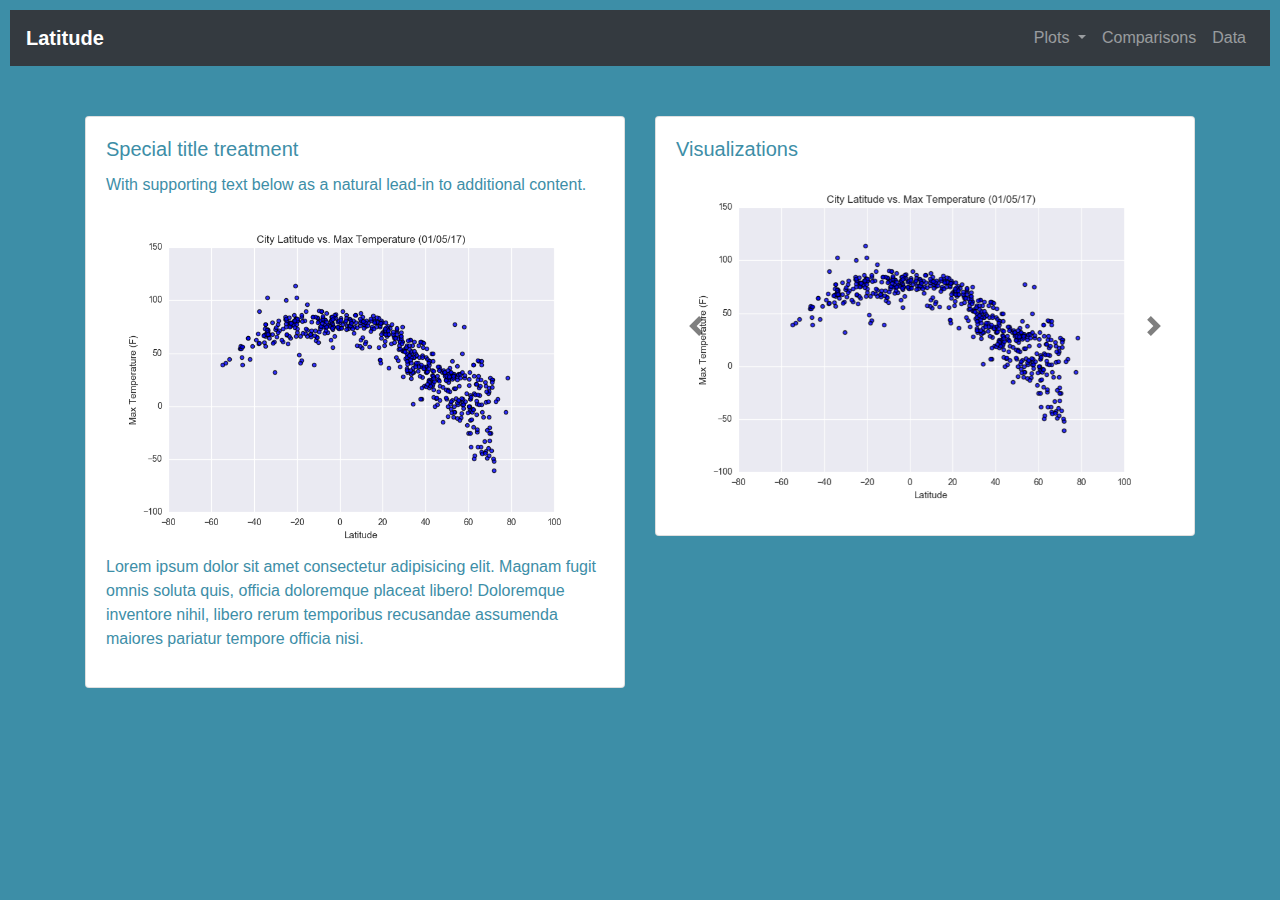
<file: index.html>
<!doctype html>
<html lang="en">

<!-- HEAD -->
  <head>
    <!-- Required meta tags -->
    <meta charset="utf-8">
    <meta name="viewport" content="width=device-width, initial-scale=1, shrink-to-fit=no">

    <!-- Bootstrap CSS -->
    <link rel="stylesheet" href="https://stackpath.bootstrapcdn.com/bootstrap/4.5.2/css/bootstrap.min.css" integrity="sha384-JcKb8q3iqJ61gNV9KGb8thSsNjpSL0n8PARn9HuZOnIxN0hoP+VmmDGMN5t9UJ0Z" crossorigin="anonymous">
    <link rel="stylesheet" type="text/css" href="style.css">
    <title>web-design-challenge</title>
  </head>
<!-- END HEAD -->

<!-- BEGIN BODY -->
  <body>

      <!-- Navbar begins here -->
    <nav class="navbar navbar-expand-lg navbar-dark bg-dark">
        <a class="navbar-brand" href="index.html"><b>Latitude</b></a>
        <button class="navbar-toggler" type="button" data-toggle="collapse" data-target="#navbarSupportedContent" aria-controls="navbarSupportedContent" aria-expanded="false" aria-label="Toggle navigation">
          <span class="navbar-toggler-icon"></span>
        </button>
        <div class="collapse navbar-collapse" id="navbarSupportedContent">
          <ul class="navbar-nav ml-auto">
            <li class="nav-item dropdown">
                <a class="nav-link dropdown-toggle" href="#" id="navbarDropdown" role="button" data-toggle="dropdown" aria-haspopup="true" aria-expanded="false">
                  Plots
                </a>
                <div class="dropdown-menu" aria-labelledby="navbarDropdown">
                  <a class="dropdown-item" href="maxtemp.html">Max Temperature</a>
                  <a class="dropdown-item" href="humidity.html">Humidity</a>
                  <a class="dropdown-item" href="cloudiness.html">Cloudiness</a>
                  <a class="dropdown-item" href="windspeed.html">Windspeed</a>
                  <!-- <div class="dropdown-divider"></div> -->
                </div>
              </li>
            <!-- <li class="nav-item active">
              <a class="nav-link" href="#">Home <span class="sr-only">(current)</span></a>
            </li> -->
            <li class="nav-item">
              <a class="nav-link" href="#">Comparisons</a>
            </li>
            <li class="nav-item">
              <a class="nav-link" href="table.html" tabindex="-1" aria-disabled="true">Data</a>
            </li>
          </ul>
          <!-- <form class="form-inline my-2 my-lg-0">
            <input class="form-control mr-sm-2" type="search" placeholder="Search" aria-label="Search">
            <button class="btn btn-outline-success my-2 my-sm-0" type="submit">Search</button>
          </form> -->
        </div>
      </nav>
      <!-- Navbar ends here -->

      <!-- Containers -->


      <div class="container">
        <!-- Stuff on left -->
        <div class="row">
          <div class="col-md-6">
              <div class="card">
                  <div class="card-body">
                    <h5 class="card-title">Special title treatment</h5>
                    <p class="card-text">With supporting text below as a natural lead-in to additional content.</p>
                    <a> <img class="card-img-top" src="Instructions/Resources/assets/images/Fig1.png" alt="Card image cap" > </a>
                    <p>
                      Lorem ipsum dolor sit amet consectetur adipisicing elit. Magnam fugit omnis soluta quis, officia doloremque placeat libero! Doloremque inventore nihil, libero rerum temporibus recusandae assumenda maiores pariatur tempore officia nisi.
                    </p>
                  </div>
              </div>
          </div>
          <!-- Stuff on right Containers -->
          <div class="col-md-6">
            <div class="card">
              <div class="card-body">
                <h5 class="card-title">Visualizations</h5>
              
          
          <!-- Stuff on right carousel -->
           

            <div id="carouselExampleIndicators" class="carousel slide" data-ride="carousel">
              <ol class="carousel-indicators">
                <li data-target="#carouselExampleIndicators" data-slide-to="0" class="active"></li>
                <li data-target="#carouselExampleIndicators" data-slide-to="1"></li>
                <li data-target="#carouselExampleIndicators" data-slide-to="2"></li>
                <li data-target="#carouselExampleIndicators" data-slide-to="3"></li>
              </ol>
              <div class="carousel-inner">
                <div class="carousel-item active">
                 <a href=maxtemp.html>  <img src="Instructions/Resources/assets/images/Fig1.png" class="d-block w-100" alt="..."> </a> 
                </div>
                <div class="carousel-item">
                  <a href=humidity.html> <img src="Instructions/Resources/assets/images/Fig2.png" class="d-block w-100" alt="..."></a>
                </div>
                <div class="carousel-item">
                  <a href=cloudiness.html><img src="Instructions/Resources/assets/images/Fig3.png" class="d-block w-100" alt="..."></a>
                </div>
                <div class="carousel-item">
                  <a href=windspeed.html><img src="Instructions/Resources/assets/images/Fig4.png" class="d-block w-100" alt="..."></a>
                </div>
              </div>
                
              </div>
              <a class="carousel-control-prev" href="#carouselExampleIndicators" role="button" data-slide="prev">
                <span class="carousel-control-prev-icon" aria-hidden="true"></span>
                <span class="sr-only">Previous</span>
              </a>
              <a class="carousel-control-next" href="#carouselExampleIndicators" role="button" data-slide="next">
                <span class="carousel-control-next-icon" aria-hidden="true"></span>
                <span class="sr-only">Next</span>
              </a>
            </div>


       </div>
      <!-- Close container -->
      </div>



          <!-- <div class="col-md-4"> 
              Lorem ipsum dolor sit, amet consectetur adipisicing elit. Excepturi ut voluptatum inventore, officiis, magnam porro, mollitia nostrum quos explicabo numquam iusto praesentium optio obcaecati ipsum ipsa aut? Mollitia, unde consectetur.
          </div> -->
        <!-- </div>
      </div> -->
      <!-- containters end -->
    <!-- Optional JavaScript -->
    <!-- jQuery first, then Popper.js, then Bootstrap JS -->
    <script src="https://code.jquery.com/jquery-3.5.1.slim.min.js" integrity="sha384-DfXdz2htPH0lsSSs5nCTpuj/zy4C+OGpamoFVy38MVBnE+IbbVYUew+OrCXaRkfj" crossorigin="anonymous"></script>
    <script src="https://cdn.jsdelivr.net/npm/popper.js@1.16.1/dist/umd/popper.min.js" integrity="sha384-9/reFTGAW83EW2RDu2S0VKaIzap3H66lZH81PoYlFhbGU+6BZp6G7niu735Sk7lN" crossorigin="anonymous"></script>
    <script src="https://stackpath.bootstrapcdn.com/bootstrap/4.5.2/js/bootstrap.min.js" integrity="sha384-B4gt1jrGC7Jh4AgTPSdUtOBvfO8shuf57BaghqFfPlYxofvL8/KUEfYiJOMMV+rV" crossorigin="anonymous"></script>
  </body>
<!-- BODY ENDS HERE -->



</html>
</file>
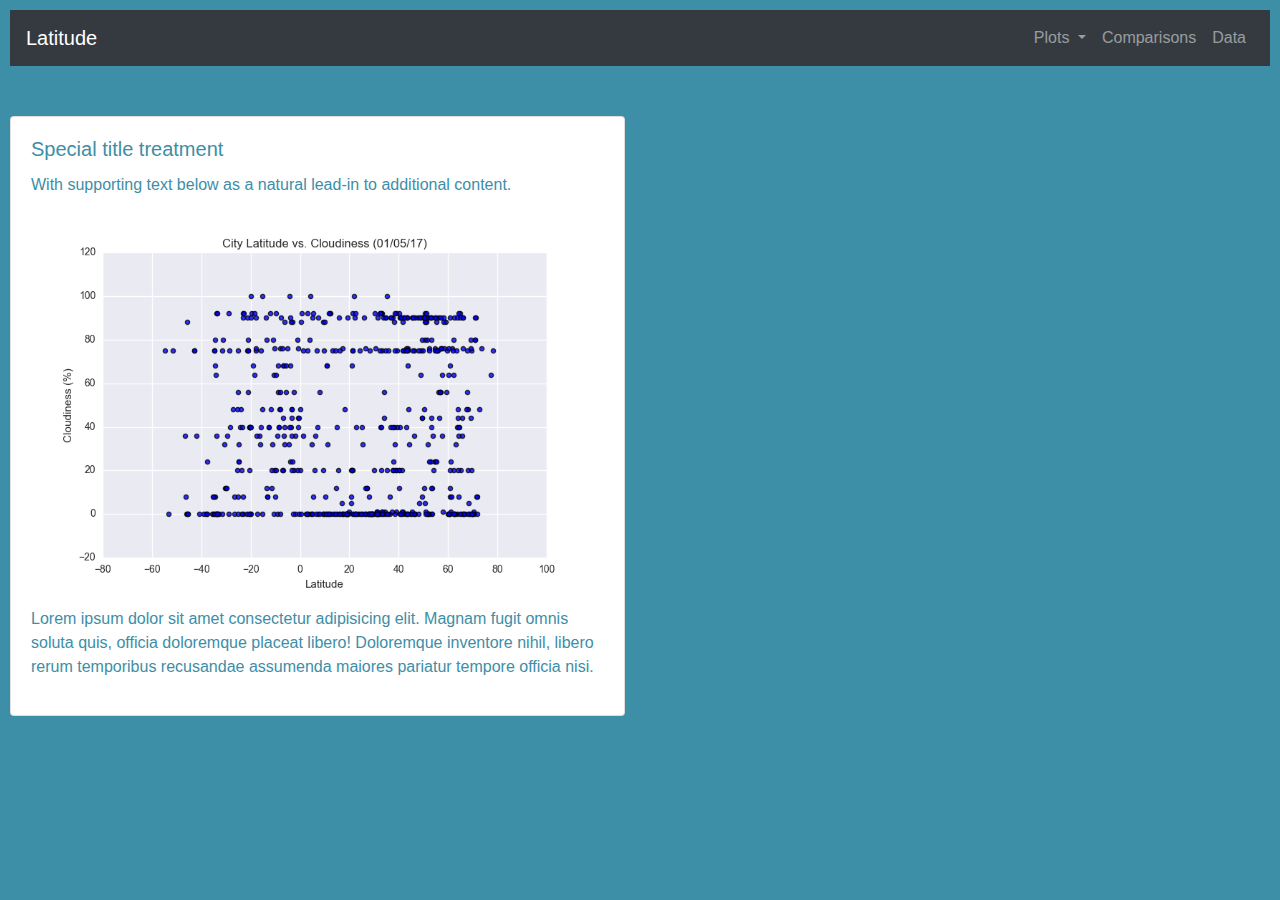
<file: cloudiness.html>
<!doctype html>
<html lang="en">

<!-- HEAD -->
  <head>
    <!-- Required meta tags -->
    <meta charset="utf-8">
    <meta name="viewport" content="width=device-width, initial-scale=1, shrink-to-fit=no">

    <!-- Bootstrap CSS -->
    <link rel="stylesheet" href="https://stackpath.bootstrapcdn.com/bootstrap/4.5.2/css/bootstrap.min.css" integrity="sha384-JcKb8q3iqJ61gNV9KGb8thSsNjpSL0n8PARn9HuZOnIxN0hoP+VmmDGMN5t9UJ0Z" crossorigin="anonymous">
    <link rel="stylesheet" type="text/css" href="style.css">
    <title>web-design-challenge</title>
  </head>
<!-- END HEAD -->

<!-- BEGIN BODY -->
  <body>

      <!-- Navbar begins here -->
    <nav class="navbar navbar-expand-lg navbar-dark bg-dark">
        <a class="navbar-brand" href="index.html">Latitude</a>
        <button class="navbar-toggler" type="button" data-toggle="collapse" data-target="#navbarSupportedContent" aria-controls="navbarSupportedContent" aria-expanded="false" aria-label="Toggle navigation">
          <span class="navbar-toggler-icon"></span>
        </button>
        <div class="collapse navbar-collapse" id="navbarSupportedContent">
          <ul class="navbar-nav ml-auto">
            <li class="nav-item dropdown">
                <a class="nav-link dropdown-toggle" href="#" id="navbarDropdown" role="button" data-toggle="dropdown" aria-haspopup="true" aria-expanded="false">
                  Plots
                </a>
                <div class="dropdown-menu" aria-labelledby="navbarDropdown">
                  <a class="dropdown-item" href="maxtemp.html">Max Temperature</a>
                  <a class="dropdown-item" href="humidity.html">Humidity</a>
                  <a class="dropdown-item" href="cloudiness.html">Cloudiness</a>
                  <a class="dropdown-item" href="windspeed.html">Windspeed</a>
                  <!-- <div class="dropdown-divider"></div> -->
                  <!-- <a class="dropdown-item" href="#">Something else here</a> -->
                </div>
              </li>
            <!-- <li class="nav-item active">
              <a class="nav-link" href="#">Home <span class="sr-only">(current)</span></a>
            </li> -->
            <li class="nav-item">
              <a class="nav-link" href="#">Comparisons</a>
            </li>
            <li class="nav-item">
              <a class="nav-link" href="table.html" tabindex="-1" aria-disabled="true">Data</a>
            </li>
          </ul>
          <!-- <form class="form-inline my-2 my-lg-0">
            <input class="form-control mr-sm-2" type="search" placeholder="Search" aria-label="Search">
            <button class="btn btn-outline-success my-2 my-sm-0" type="submit">Search</button>
          </form> -->
        </div>
      </nav>
      <!-- Navbar ends here -->

      <div class="row">
        <div class="col-md-6">
            <div class="card">
                <div class="card-body">
                  <h5 class="card-title">Special title treatment</h5>
                  <p class="card-text">With supporting text below as a natural lead-in to additional content.</p>
                  <a> <img class="card-img-top" src="Instructions/Resources/assets/images/Fig3.png" alt="Card image cap" > </a>
                  <p>
                    Lorem ipsum dolor sit amet consectetur adipisicing elit. Magnam fugit omnis soluta quis, officia doloremque placeat libero! Doloremque inventore nihil, libero rerum temporibus recusandae assumenda maiores pariatur tempore officia nisi.
                  </p>
                </div>
            </div>
        </div>



          <!-- <div class="col-md-4"> 
              Lorem ipsum dolor sit, amet consectetur adipisicing elit. Excepturi ut voluptatum inventore, officiis, magnam porro, mollitia nostrum quos explicabo numquam iusto praesentium optio obcaecati ipsum ipsa aut? Mollitia, unde consectetur.
          </div> -->
        <!-- </div>
      </div> -->
      <!-- containters end -->
    <!-- Optional JavaScript -->
    <!-- jQuery first, then Popper.js, then Bootstrap JS -->
    <script src="https://code.jquery.com/jquery-3.5.1.slim.min.js" integrity="sha384-DfXdz2htPH0lsSSs5nCTpuj/zy4C+OGpamoFVy38MVBnE+IbbVYUew+OrCXaRkfj" crossorigin="anonymous"></script>
    <script src="https://cdn.jsdelivr.net/npm/popper.js@1.16.1/dist/umd/popper.min.js" integrity="sha384-9/reFTGAW83EW2RDu2S0VKaIzap3H66lZH81PoYlFhbGU+6BZp6G7niu735Sk7lN" crossorigin="anonymous"></script>
    <script src="https://stackpath.bootstrapcdn.com/bootstrap/4.5.2/js/bootstrap.min.js" integrity="sha384-B4gt1jrGC7Jh4AgTPSdUtOBvfO8shuf57BaghqFfPlYxofvL8/KUEfYiJOMMV+rV" crossorigin="anonymous"></script>
  </body>
<!-- BODY ENDS HERE -->



</html>
</file>
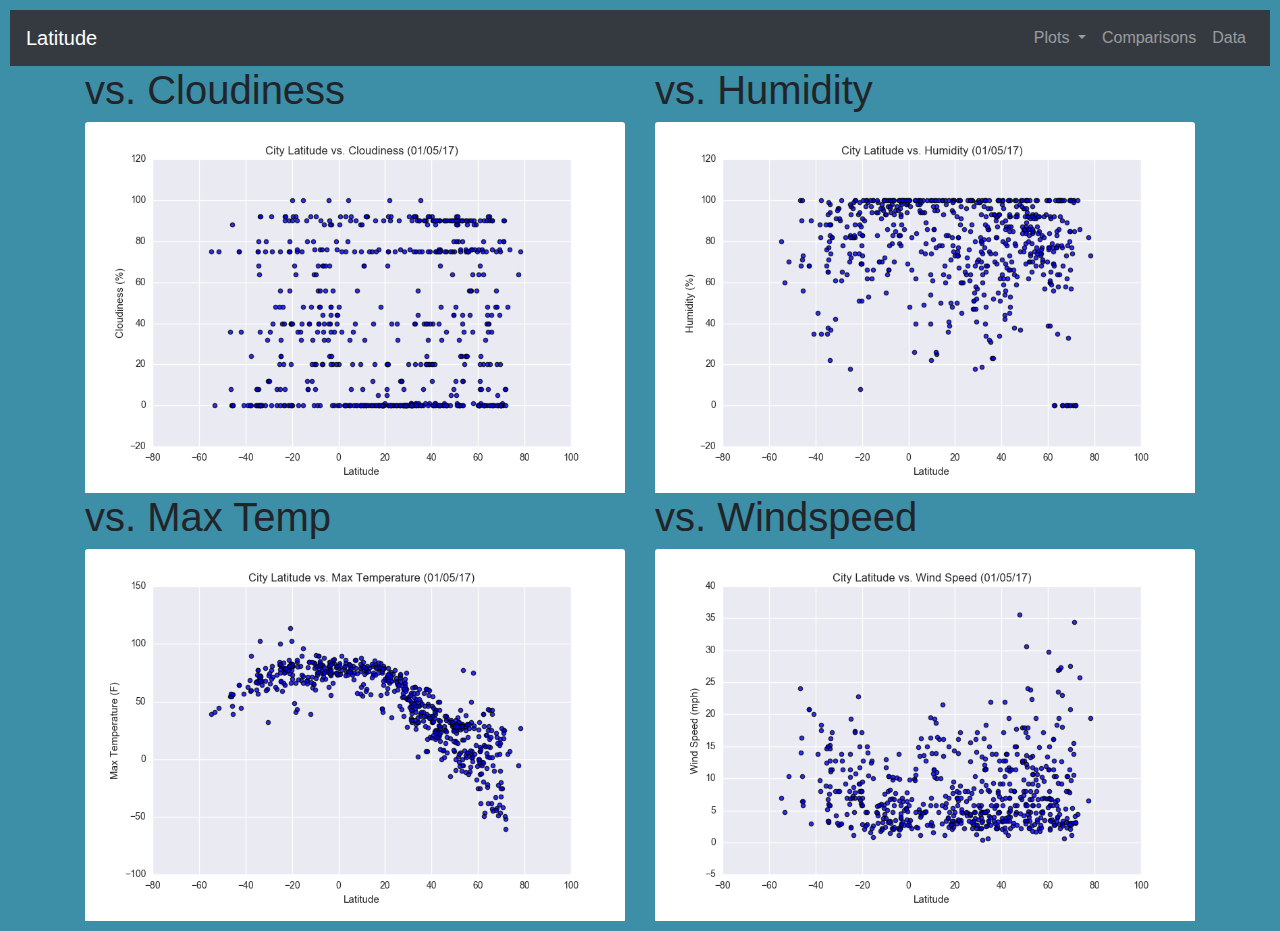
<file: comparisons.html>
<!doctype html>
<html lang="en">

<!-- HEAD -->
  <head>
    <!-- Required meta tags -->
    <meta charset="utf-8">
    <meta name="viewport" content="width=device-width, initial-scale=1, shrink-to-fit=no">

    <!-- Bootstrap CSS -->
    <link rel="stylesheet" href="https://stackpath.bootstrapcdn.com/bootstrap/4.5.2/css/bootstrap.min.css" integrity="sha384-JcKb8q3iqJ61gNV9KGb8thSsNjpSL0n8PARn9HuZOnIxN0hoP+VmmDGMN5t9UJ0Z" crossorigin="anonymous">
    <link rel="stylesheet" type="text/css" href="style.css">
    <title>web-design-challenge</title>
  </head>
<!-- END HEAD -->

<!-- BEGIN BODY -->
  <body>

      <!-- Navbar begins here -->
    <nav class="navbar navbar-expand-lg navbar-dark bg-dark">
        <a class="navbar-brand" href="index.html">Latitude</a>
        <button class="navbar-toggler" type="button" data-toggle="collapse" data-target="#navbarSupportedContent" aria-controls="navbarSupportedContent" aria-expanded="false" aria-label="Toggle navigation">
          <span class="navbar-toggler-icon"></span>
        </button>
        <div class="collapse navbar-collapse" id="navbarSupportedContent">
          <ul class="navbar-nav ml-auto">
            <li class="nav-item dropdown">
                <a class="nav-link dropdown-toggle" href="#" id="navbarDropdown" role="button" data-toggle="dropdown" aria-haspopup="true" aria-expanded="false">
                  Plots
                </a>
                <div class="dropdown-menu" aria-labelledby="navbarDropdown">
                  <a class="dropdown-item" href="maxtemp.html">Max Temperature</a>
                  <a class="dropdown-item" href="humidity.html">Humidity</a>
                  <a class="dropdown-item" href="cloudiness.html">Cloudiness</a>
                  <a class="dropdown-item" href="windspeed.html">Windspeed</a>
                  <!-- <div class="dropdown-divider"></div> -->
                  <!-- <a class="dropdown-item" href="#">Something else here</a> -->
                </div>
              </li>
            <!-- <li class="nav-item active">
              <a class="nav-link" href="#">Home <span class="sr-only">(current)</span></a>
            </li> -->
            <li class="nav-item">
              <a class="nav-link" href="#">Comparisons</a>
            </li>
            <li class="nav-item">
              <a class="nav-link" href="table.html" tabindex="-1" aria-disabled="true">Data</a>
            </li>
          </ul>
          <!-- <form class="form-inline my-2 my-lg-0">
            <input class="form-control mr-sm-2" type="search" placeholder="Search" aria-label="Search">
            <button class="btn btn-outline-success my-2 my-sm-0" type="submit">Search</button>
          </form> -->
        </div>
      </nav>
      <!-- Navbar ends here -->
    <div class= "container">

            <div class="row">
                <div class="col-md-6">
                    
                    <h1 class = "comparison-header">vs. Cloudiness</h1>
                    <a href= "cloudiness.html"><img class="card-img-top" src="Instructions/Resources/assets/images/Fig3.png" alt="Latitutde vs. Cloudiness" class = "comparison-image img-responsive"></a>
        
                    
                
                </div>
                <div class = "col-md-6">
                      <h1>vs. Humidity</h1>
                      <a href= "humidity.html"> <img class="card-img-top" src="Instructions/Resources/assets/images/Fig2.png" alt="Latitude vs. Humidity" > </a>
                </div>
            </div>
              
            <div class="row">
                <div class="col-md-6">
                    <h1>vs. Max Temp</h1>
                    <a href = "maxtemp.html"> <img class="card-img-top" src="Instructions/Resources/assets/images/Fig1.png" alt="Latitude vs. Max Temp" > </a>
                </div>
                <div class = "col-md-6">
                      <h1>vs. Windspeed</h1>
                      <a href= "windspeed.html"><img class="card-img-top" src="Instructions/Resources/assets/images/Fig4.png" alt="Latitude vs. Windspeed" > </a>
                </div>
            </div>


    </div>



          <!-- <div class="col-md-4"> 
              Lorem ipsum dolor sit, amet consectetur adipisicing elit. Excepturi ut voluptatum inventore, officiis, magnam porro, mollitia nostrum quos explicabo numquam iusto praesentium optio obcaecati ipsum ipsa aut? Mollitia, unde consectetur.
          </div> -->
        <!-- </div>
      </div> -->
      <!-- containters end -->
    <!-- Optional JavaScript -->
    <!-- jQuery first, then Popper.js, then Bootstrap JS -->
    <script src="https://code.jquery.com/jquery-3.5.1.slim.min.js" integrity="sha384-DfXdz2htPH0lsSSs5nCTpuj/zy4C+OGpamoFVy38MVBnE+IbbVYUew+OrCXaRkfj" crossorigin="anonymous"></script>
    <script src="https://cdn.jsdelivr.net/npm/popper.js@1.16.1/dist/umd/popper.min.js" integrity="sha384-9/reFTGAW83EW2RDu2S0VKaIzap3H66lZH81PoYlFhbGU+6BZp6G7niu735Sk7lN" crossorigin="anonymous"></script>
    <script src="https://stackpath.bootstrapcdn.com/bootstrap/4.5.2/js/bootstrap.min.js" integrity="sha384-B4gt1jrGC7Jh4AgTPSdUtOBvfO8shuf57BaghqFfPlYxofvL8/KUEfYiJOMMV+rV" crossorigin="anonymous"></script>
  </body>
<!-- BODY ENDS HERE -->



</html>
</file>
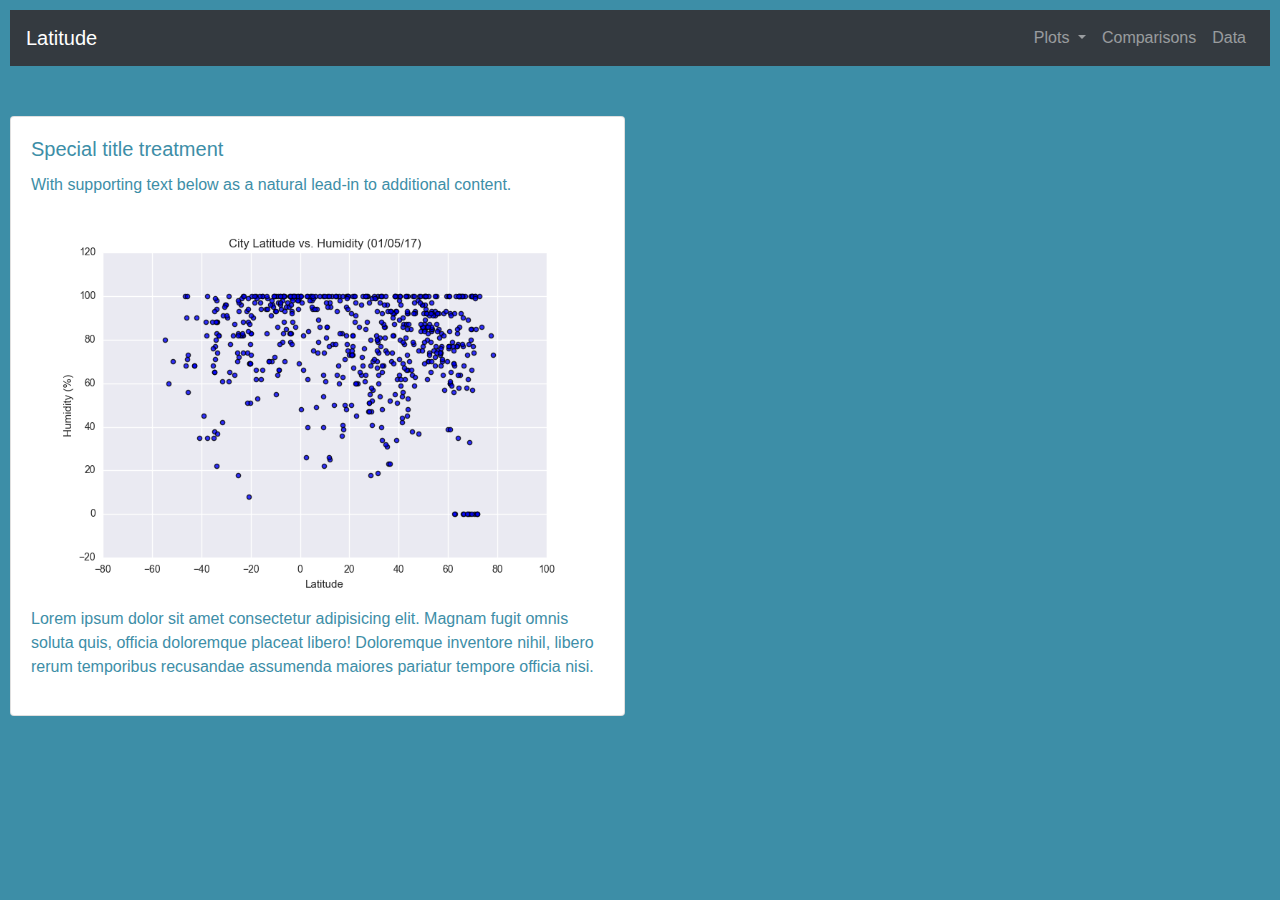
<file: humidity.html>
<!doctype html>
<html lang="en">

<!-- HEAD -->
  <head>
    <!-- Required meta tags -->
    <meta charset="utf-8">
    <meta name="viewport" content="width=device-width, initial-scale=1, shrink-to-fit=no">

    <!-- Bootstrap CSS -->
    <link rel="stylesheet" href="https://stackpath.bootstrapcdn.com/bootstrap/4.5.2/css/bootstrap.min.css" integrity="sha384-JcKb8q3iqJ61gNV9KGb8thSsNjpSL0n8PARn9HuZOnIxN0hoP+VmmDGMN5t9UJ0Z" crossorigin="anonymous">
    <link rel="stylesheet" type="text/css" href="style.css">
    <title>web-design-challenge</title>
  </head>
<!-- END HEAD -->

<!-- BEGIN BODY -->
  <body>

      <!-- Navbar begins here -->
    <nav class="navbar navbar-expand-lg navbar-dark bg-dark">
        <a class="navbar-brand" href="index.html">Latitude</a>
        <button class="navbar-toggler" type="button" data-toggle="collapse" data-target="#navbarSupportedContent" aria-controls="navbarSupportedContent" aria-expanded="false" aria-label="Toggle navigation">
          <span class="navbar-toggler-icon"></span>
        </button>
        <div class="collapse navbar-collapse" id="navbarSupportedContent">
          <ul class="navbar-nav ml-auto">
            <li class="nav-item dropdown">
                <a class="nav-link dropdown-toggle" href="#" id="navbarDropdown" role="button" data-toggle="dropdown" aria-haspopup="true" aria-expanded="false">
                  Plots
                </a>
                <div class="dropdown-menu" aria-labelledby="navbarDropdown">
                  <a class="dropdown-item" href="maxtemp.html">Max Temperature</a>
                  <a class="dropdown-item" href="humidity.html">Humidity</a>
                  <a class="dropdown-item" href="cloudiness.html">Cloudiness</a>
                  <a class="dropdown-item" href="windspeed.html">Windspeed</a>
                  <!-- <div class="dropdown-divider"></div> -->
                  <!-- <a class="dropdown-item" href="#">Something else here</a> -->
                </div>
              </li>
            <!-- <li class="nav-item active">
              <a class="nav-link" href="#">Home <span class="sr-only">(current)</span></a>
            </li> -->
            <li class="nav-item">
              <a class="nav-link" href="#">Comparisons</a>
            </li>
            <li class="nav-item">
              <a class="nav-link" href="table.html" tabindex="-1" aria-disabled="true">Data</a>
            </li>
          </ul>
          <!-- <form class="form-inline my-2 my-lg-0">
            <input class="form-control mr-sm-2" type="search" placeholder="Search" aria-label="Search">
            <button class="btn btn-outline-success my-2 my-sm-0" type="submit">Search</button>
          </form> -->
        </div>
      </nav>
      <!-- Navbar ends here -->

      <div class="row">
        <div class="col-md-6">
            <div class="card">
                <div class="card-body">
                  <h5 class="card-title">Special title treatment</h5>
                  <p class="card-text">With supporting text below as a natural lead-in to additional content.</p>
                  <a> <img class="card-img-top" src="Instructions/Resources/assets/images/Fig2.png" alt="Card image cap" > </a>
                  <p>
                    Lorem ipsum dolor sit amet consectetur adipisicing elit. Magnam fugit omnis soluta quis, officia doloremque placeat libero! Doloremque inventore nihil, libero rerum temporibus recusandae assumenda maiores pariatur tempore officia nisi.
                  </p>
                </div>
            </div>
        </div>



          <!-- <div class="col-md-4"> 
              Lorem ipsum dolor sit, amet consectetur adipisicing elit. Excepturi ut voluptatum inventore, officiis, magnam porro, mollitia nostrum quos explicabo numquam iusto praesentium optio obcaecati ipsum ipsa aut? Mollitia, unde consectetur.
          </div> -->
        <!-- </div>
      </div> -->
      <!-- containters end -->
    <!-- Optional JavaScript -->
    <!-- jQuery first, then Popper.js, then Bootstrap JS -->
    <script src="https://code.jquery.com/jquery-3.5.1.slim.min.js" integrity="sha384-DfXdz2htPH0lsSSs5nCTpuj/zy4C+OGpamoFVy38MVBnE+IbbVYUew+OrCXaRkfj" crossorigin="anonymous"></script>
    <script src="https://cdn.jsdelivr.net/npm/popper.js@1.16.1/dist/umd/popper.min.js" integrity="sha384-9/reFTGAW83EW2RDu2S0VKaIzap3H66lZH81PoYlFhbGU+6BZp6G7niu735Sk7lN" crossorigin="anonymous"></script>
    <script src="https://stackpath.bootstrapcdn.com/bootstrap/4.5.2/js/bootstrap.min.js" integrity="sha384-B4gt1jrGC7Jh4AgTPSdUtOBvfO8shuf57BaghqFfPlYxofvL8/KUEfYiJOMMV+rV" crossorigin="anonymous"></script>
  </body>
<!-- BODY ENDS HERE -->



</html>
</file>
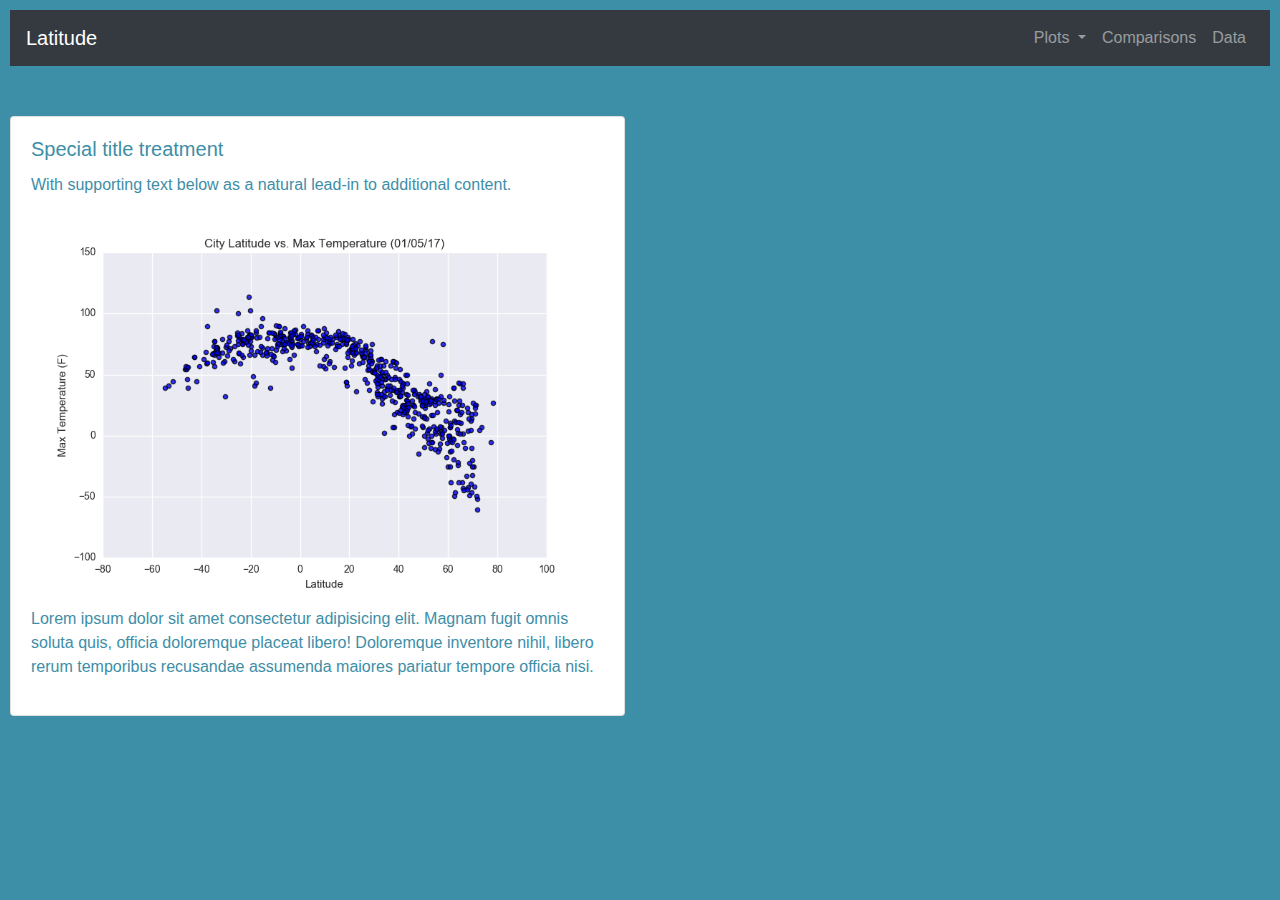
<file: maxtemp.html>
<!doctype html>
<html lang="en">

<!-- HEAD -->
  <head>
    <!-- Required meta tags -->
    <meta charset="utf-8">
    <meta name="viewport" content="width=device-width, initial-scale=1, shrink-to-fit=no">

    <!-- Bootstrap CSS -->
    <link rel="stylesheet" href="https://stackpath.bootstrapcdn.com/bootstrap/4.5.2/css/bootstrap.min.css" integrity="sha384-JcKb8q3iqJ61gNV9KGb8thSsNjpSL0n8PARn9HuZOnIxN0hoP+VmmDGMN5t9UJ0Z" crossorigin="anonymous">
    <link rel="stylesheet" type="text/css" href="style.css">
    <title>web-design-challenge</title>
  </head>
<!-- END HEAD -->

<!-- BEGIN BODY -->
  <body>

      <!-- Navbar begins here -->
    <nav class="navbar navbar-expand-lg navbar-dark bg-dark">
        <a class="navbar-brand" href="index.html">Latitude</a>
        <button class="navbar-toggler" type="button" data-toggle="collapse" data-target="#navbarSupportedContent" aria-controls="navbarSupportedContent" aria-expanded="false" aria-label="Toggle navigation">
          <span class="navbar-toggler-icon"></span>
        </button>
        <div class="collapse navbar-collapse" id="navbarSupportedContent">
          <ul class="navbar-nav ml-auto">
            <li class="nav-item dropdown">
                <a class="nav-link dropdown-toggle" href="#" id="navbarDropdown" role="button" data-toggle="dropdown" aria-haspopup="true" aria-expanded="false">
                  Plots
                </a>
                <div class="dropdown-menu" aria-labelledby="navbarDropdown">
                  <a class="dropdown-item" href="maxtemp.html">Max Temperature</a>
                  <a class="dropdown-item" href="humidity.html">Humidity</a>
                  <a class="dropdown-item" href="cloudiness.html">Cloudiness</a>
                  <a class="dropdown-item" href="windspeed.html">Windspeed</a>
                </div>
              </li>
            <li class="nav-item">
              <a class="nav-link" href="comparisons.html">Comparisons</a>
            </li>
            <li class="nav-item">
              <a class="nav-link" href="table.html" tabindex="-1" aria-disabled="true">Data</a>
            </li>
          </ul>
        </div>
      </nav>
      <!-- Navbar ends here -->

      <div class="row">
        <div class="col-md-6">
            <div class="card">
                <div class="card-body">
                  <h5 class="card-title">Special title treatment</h5>
                  <p class="card-text">With supporting text below as a natural lead-in to additional content.</p>
                  <a> <img class="card-img-top" src="Instructions/Resources/assets/images/Fig1.png" alt="Max Temp Visualization" > </a>
                  <p>
                    Lorem ipsum dolor sit amet consectetur adipisicing elit. Magnam fugit omnis soluta quis, officia doloremque placeat libero! Doloremque inventore nihil, libero rerum temporibus recusandae assumenda maiores pariatur tempore officia nisi.
                  </p>
                </div>
            </div>
        </div>



         
      <!-- containters end -->
    <!-- Optional JavaScript -->
    <!-- jQuery first, then Popper.js, then Bootstrap JS -->
    <script src="https://code.jquery.com/jquery-3.5.1.slim.min.js" integrity="sha384-DfXdz2htPH0lsSSs5nCTpuj/zy4C+OGpamoFVy38MVBnE+IbbVYUew+OrCXaRkfj" crossorigin="anonymous"></script>
    <script src="https://cdn.jsdelivr.net/npm/popper.js@1.16.1/dist/umd/popper.min.js" integrity="sha384-9/reFTGAW83EW2RDu2S0VKaIzap3H66lZH81PoYlFhbGU+6BZp6G7niu735Sk7lN" crossorigin="anonymous"></script>
    <script src="https://stackpath.bootstrapcdn.com/bootstrap/4.5.2/js/bootstrap.min.js" integrity="sha384-B4gt1jrGC7Jh4AgTPSdUtOBvfO8shuf57BaghqFfPlYxofvL8/KUEfYiJOMMV+rV" crossorigin="anonymous"></script>
  </body>
<!-- BODY ENDS HERE -->



</html>
</file>
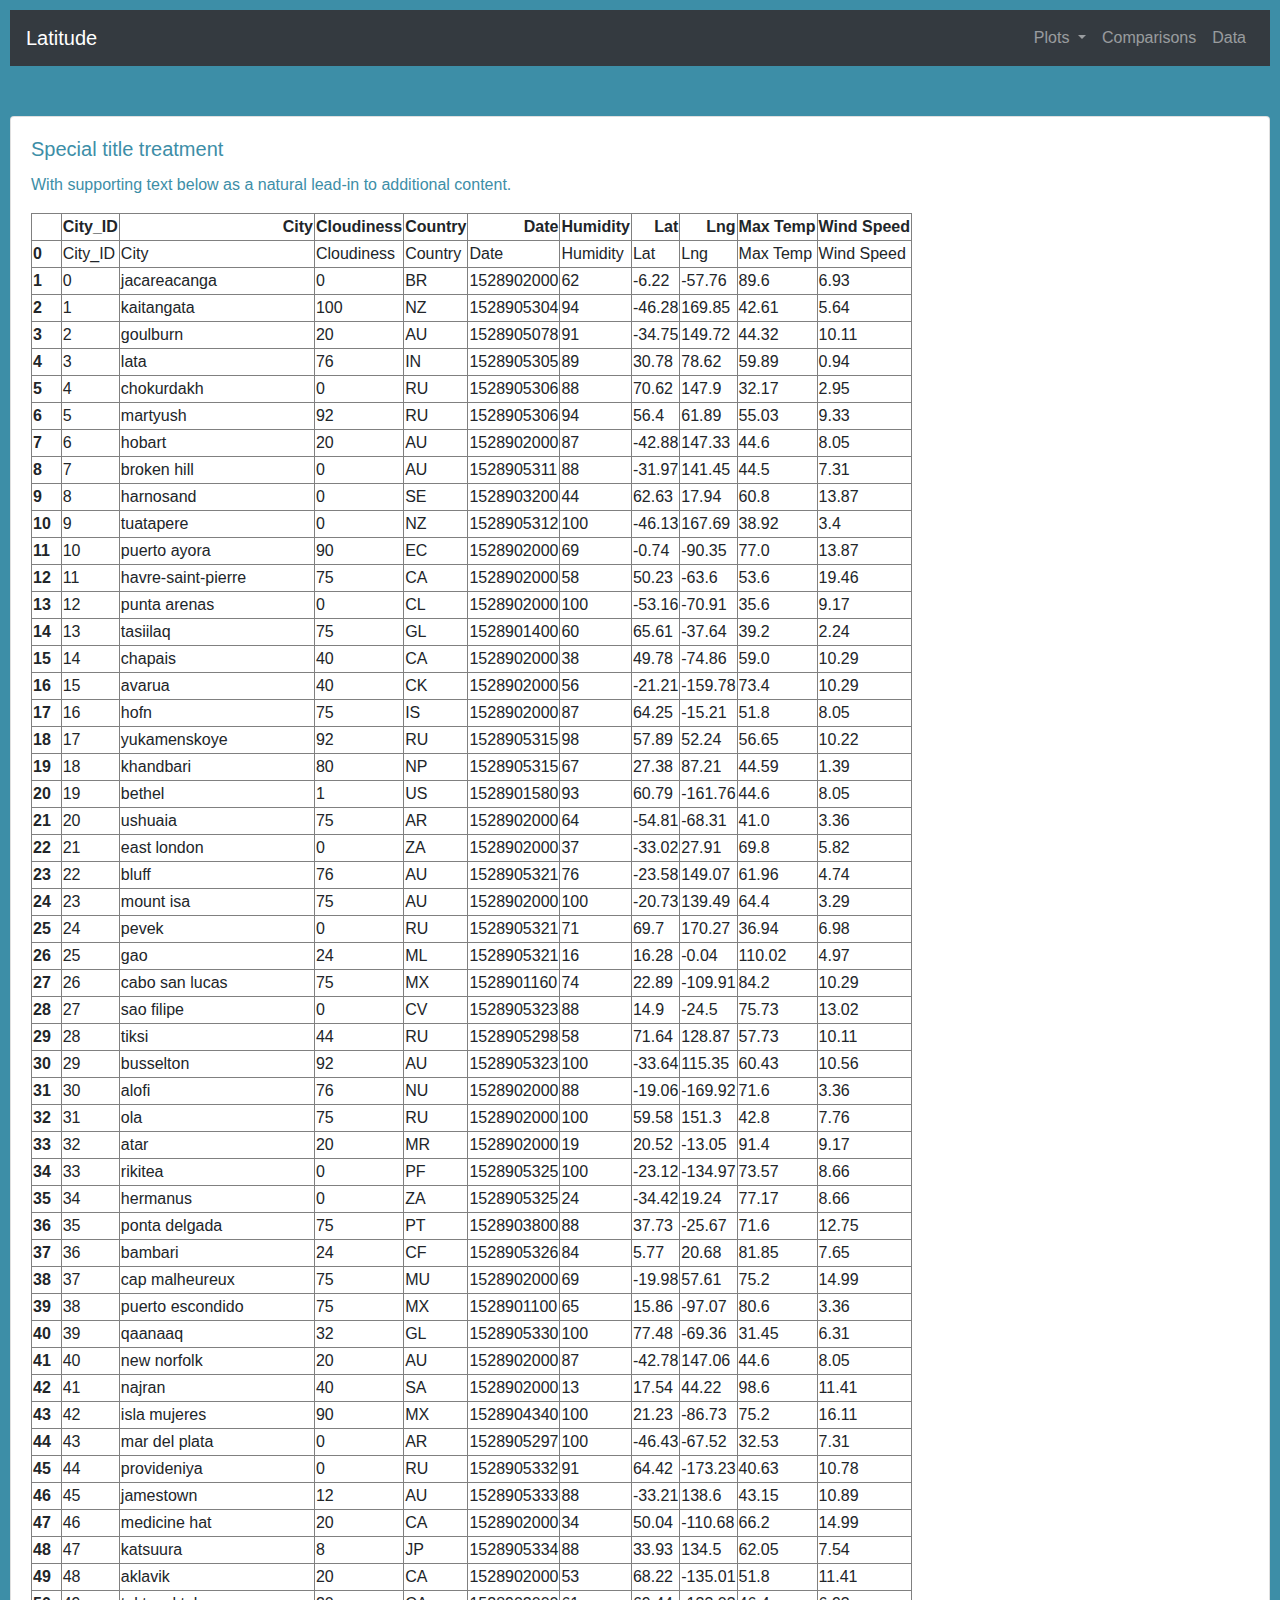
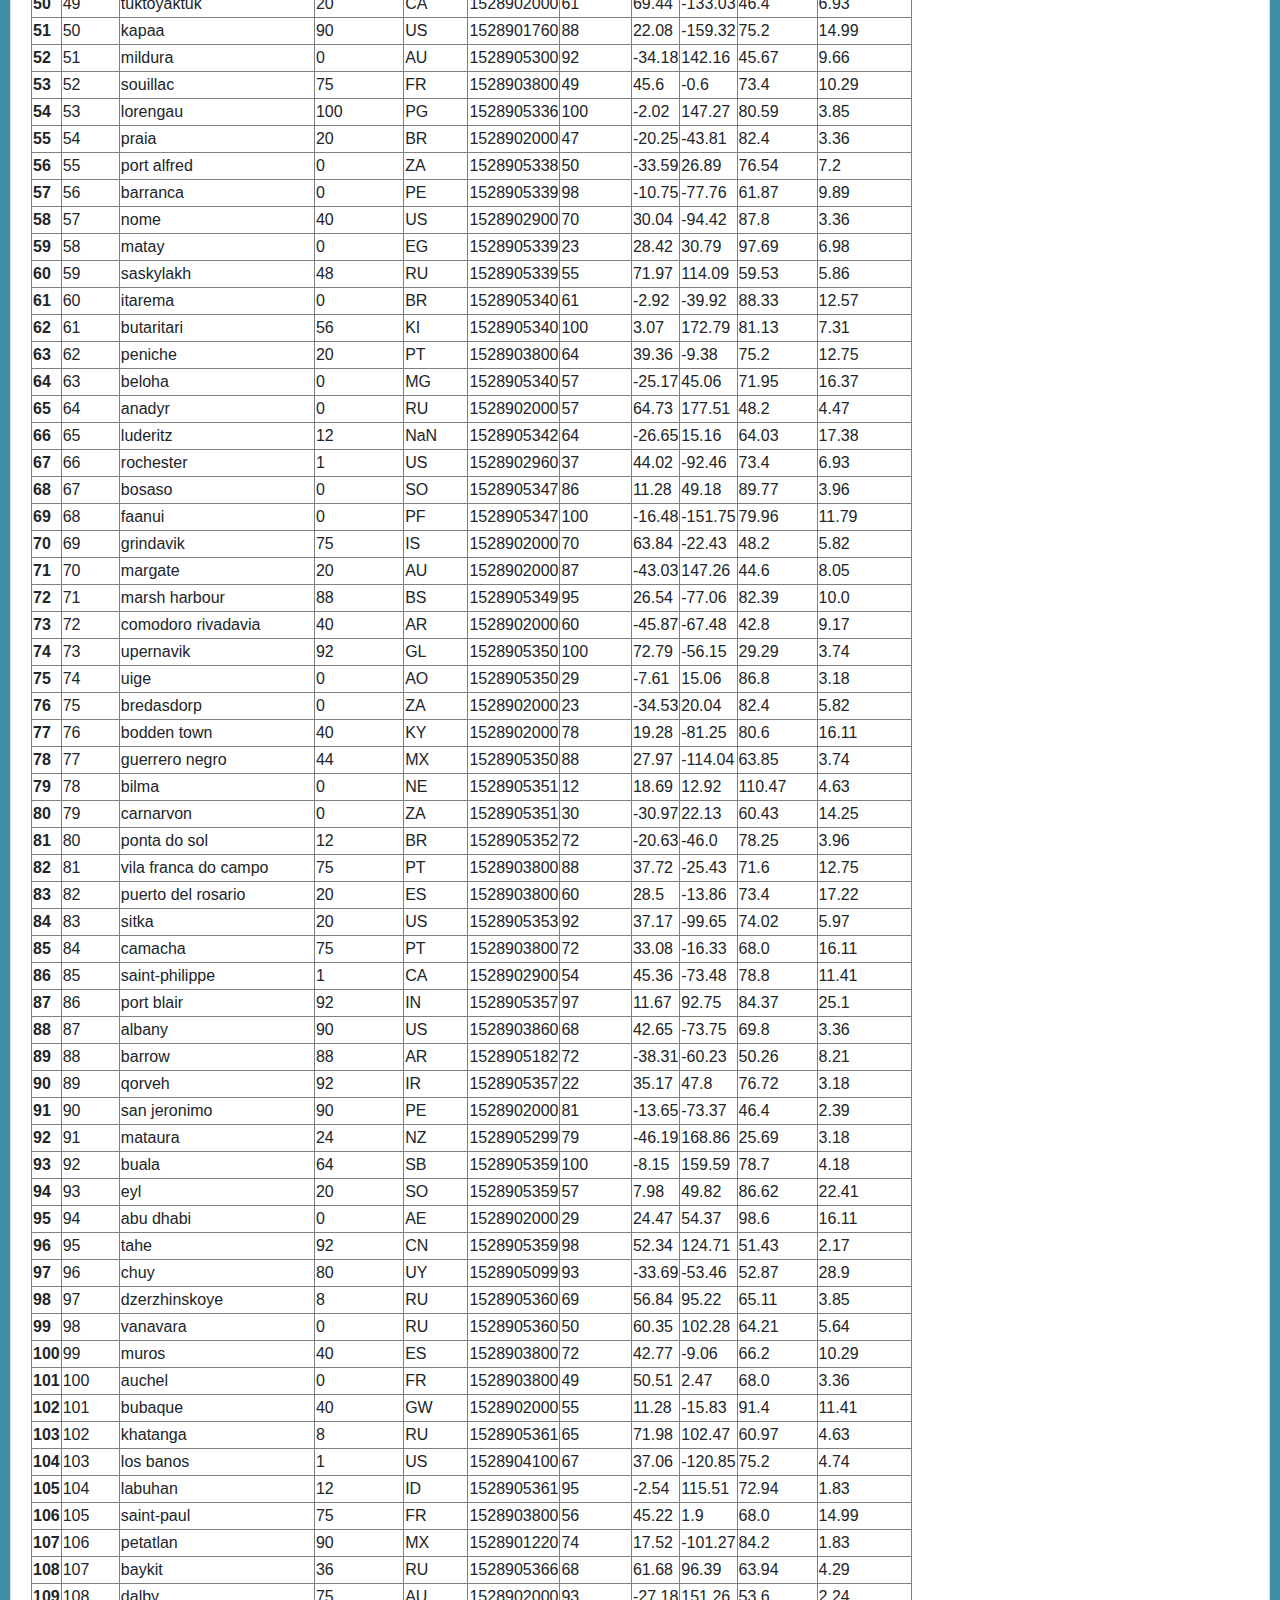
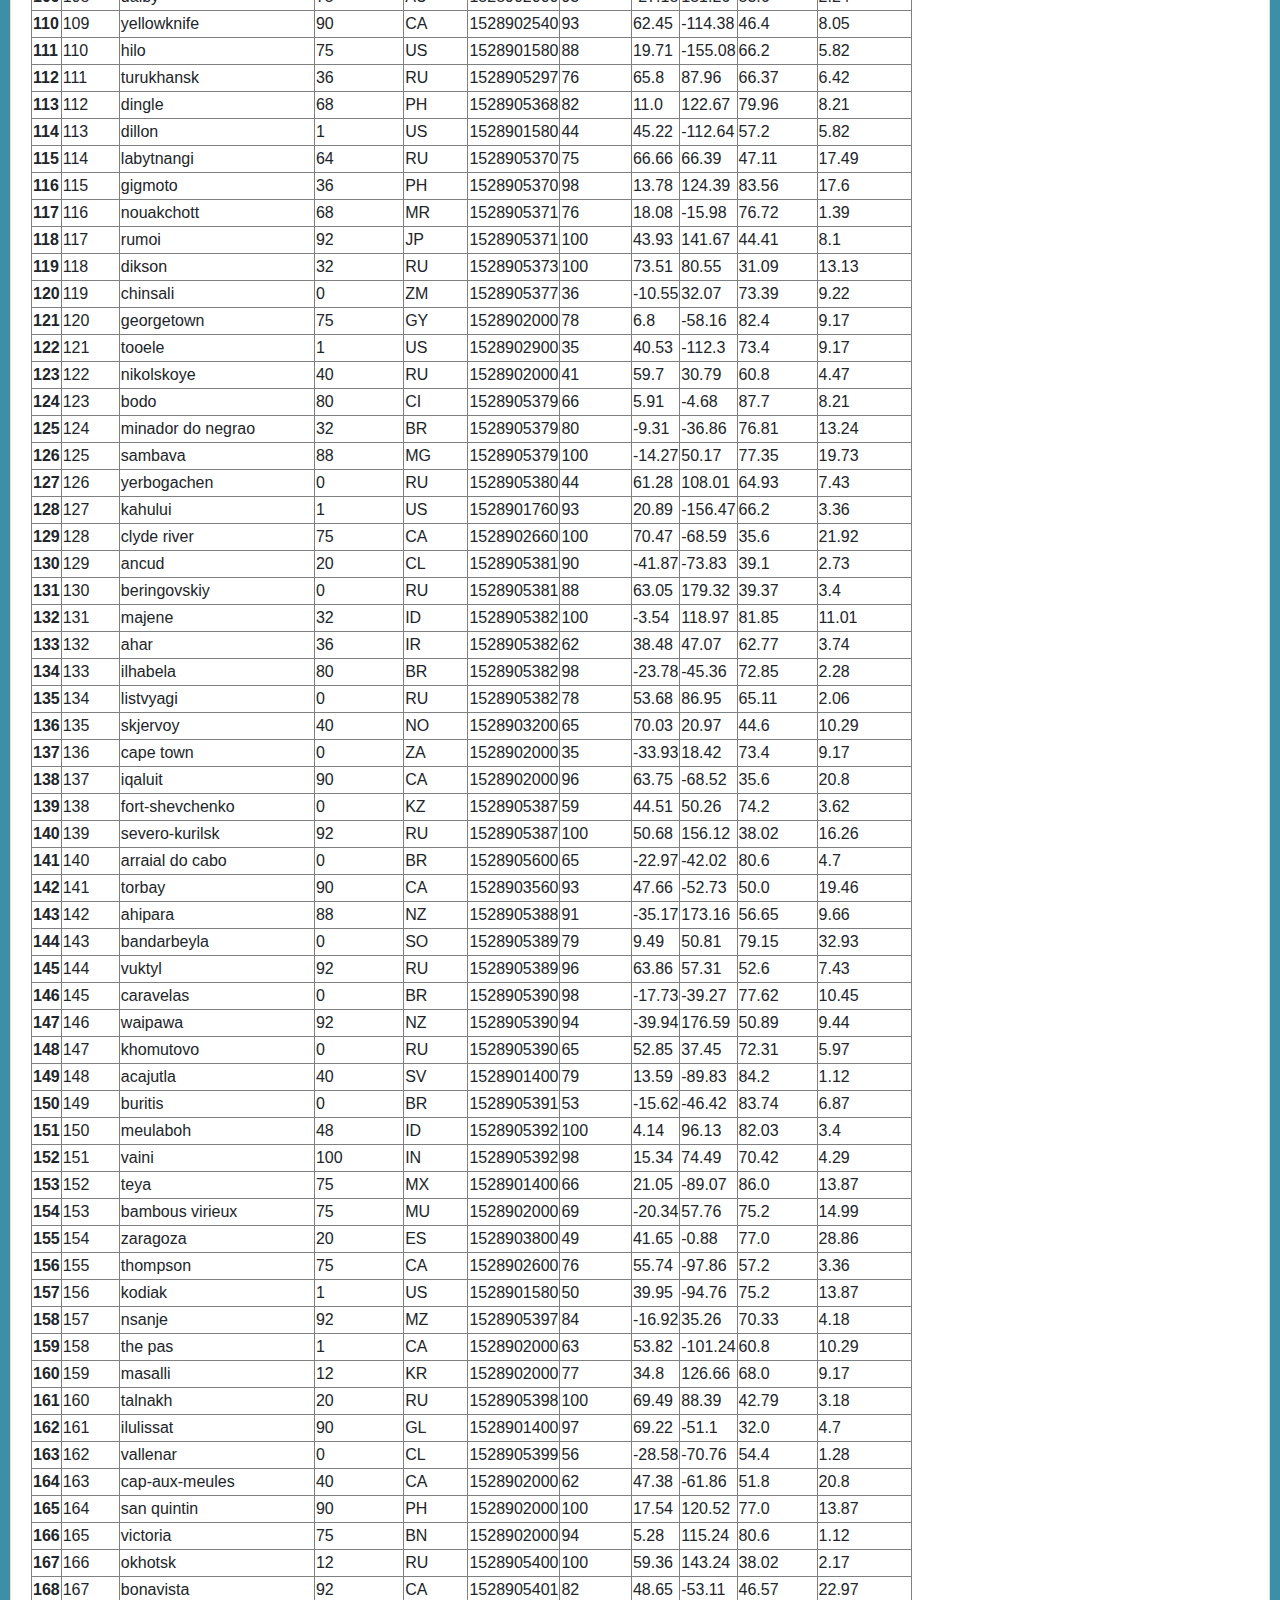
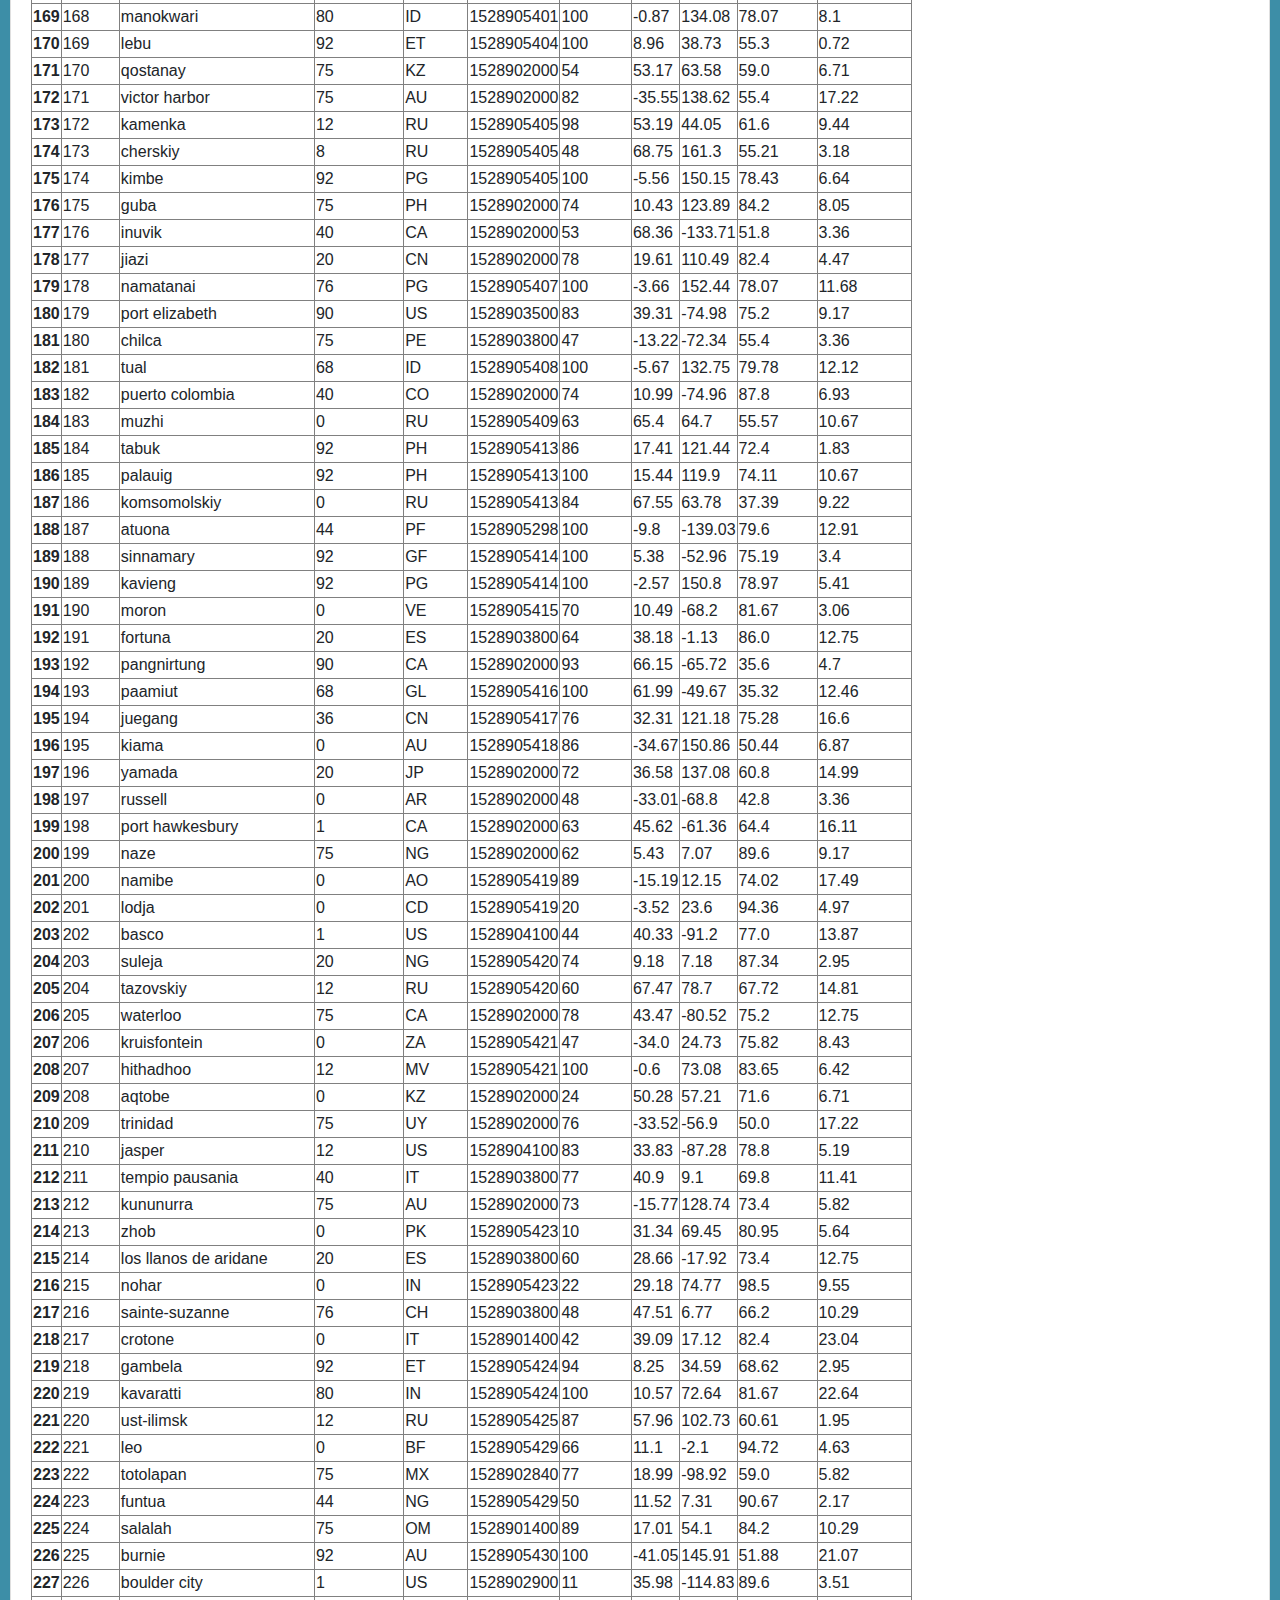
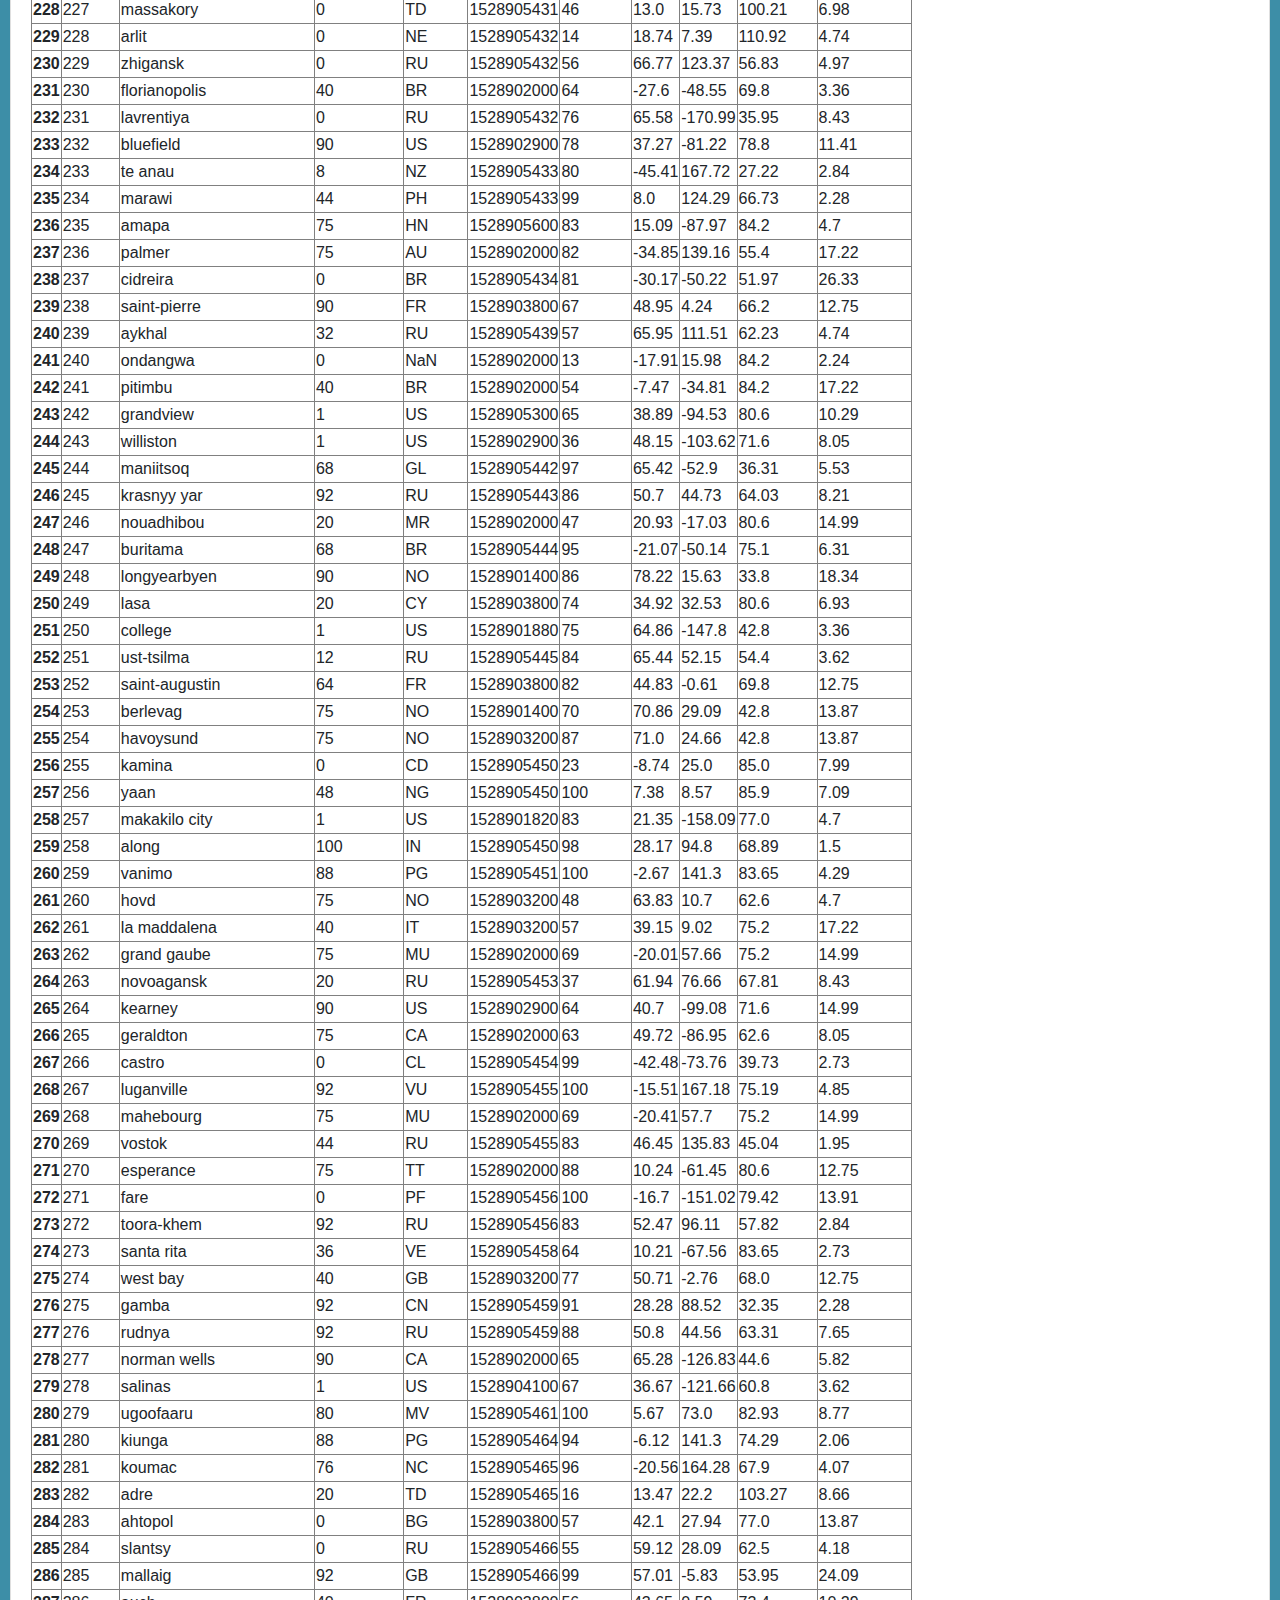
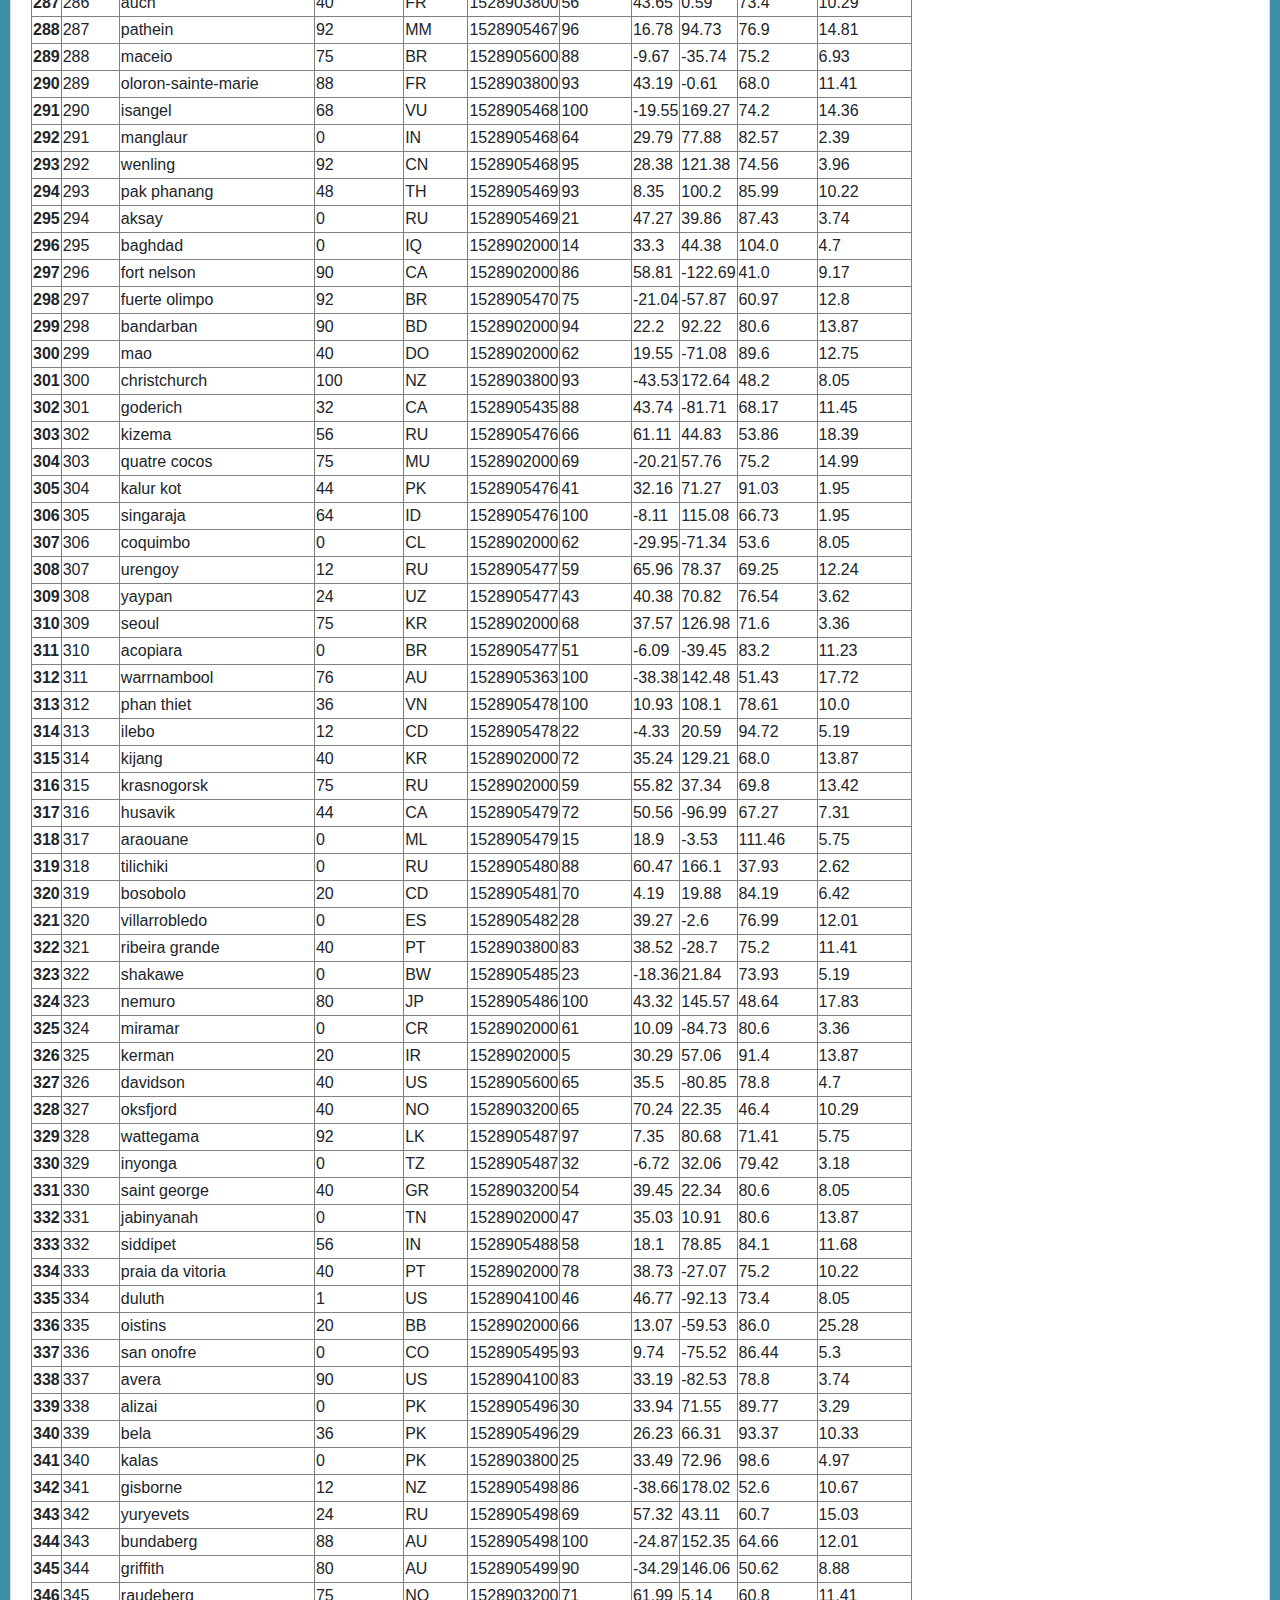
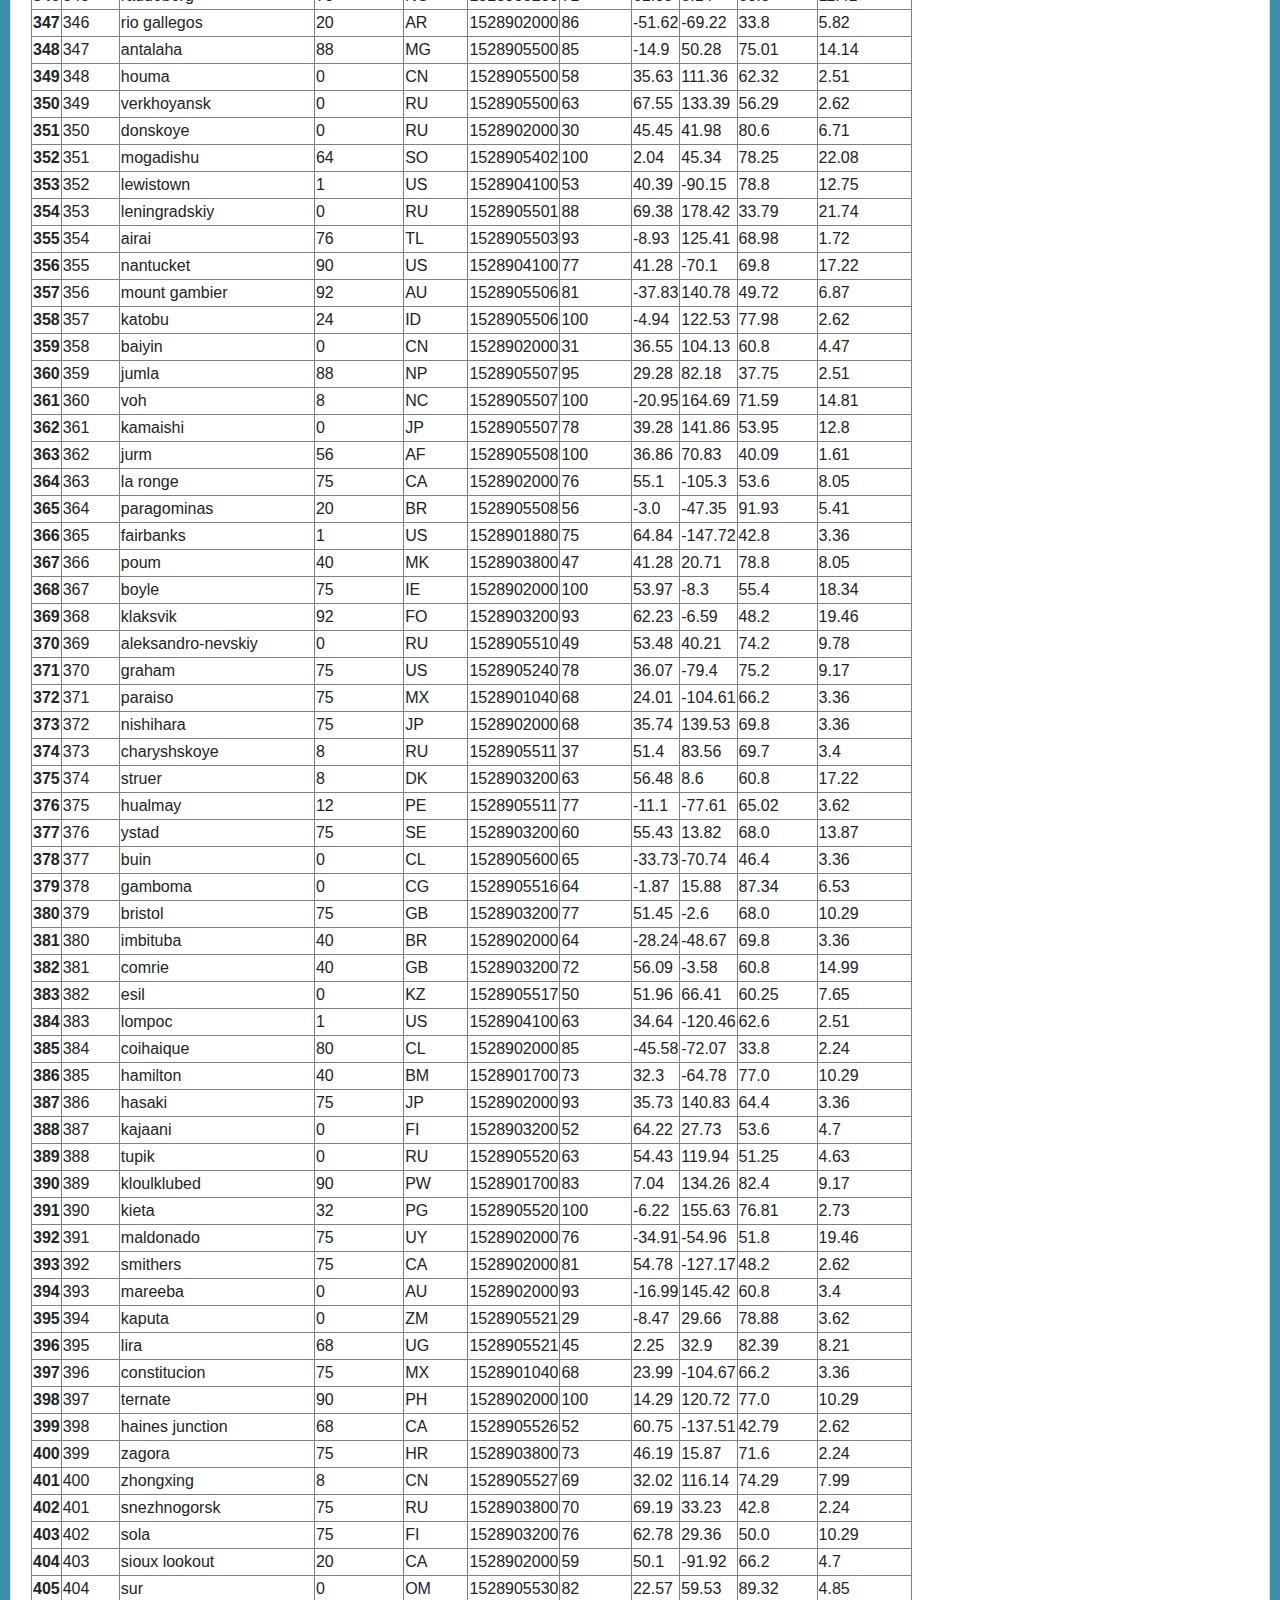
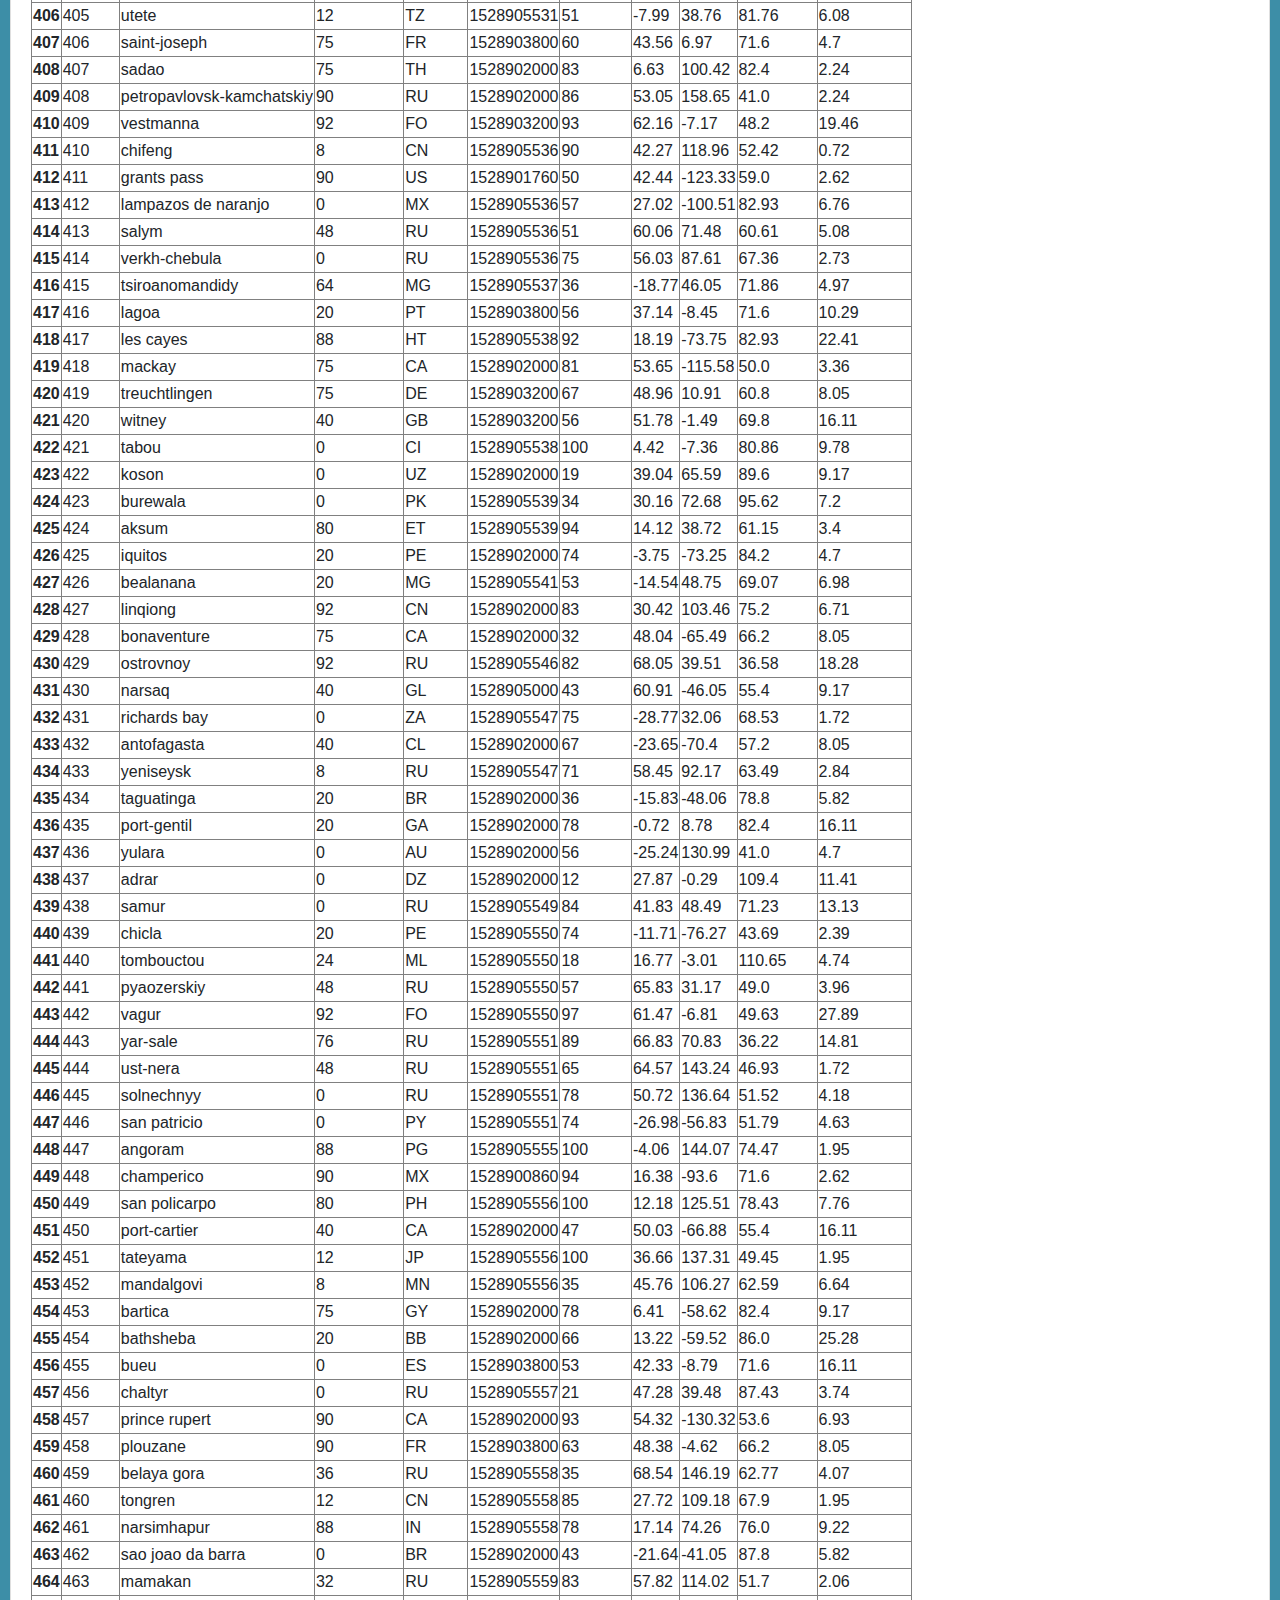
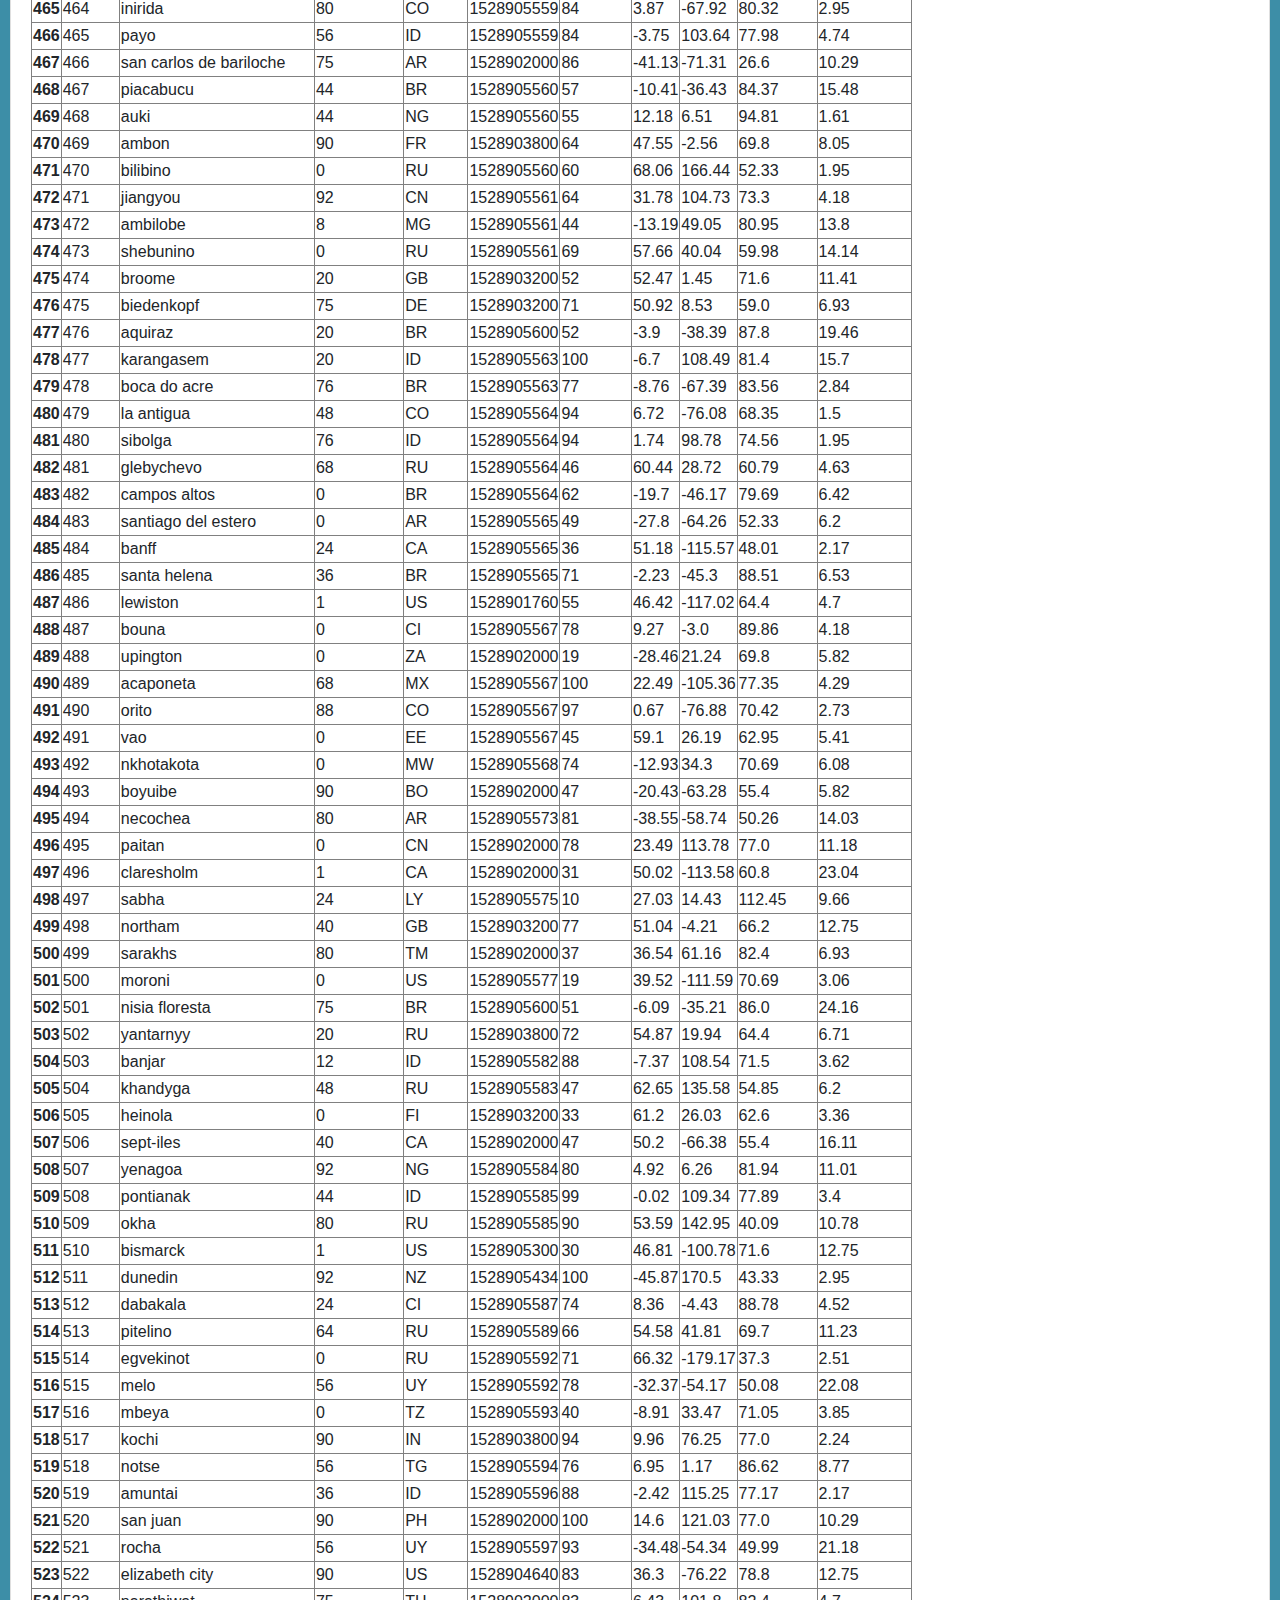
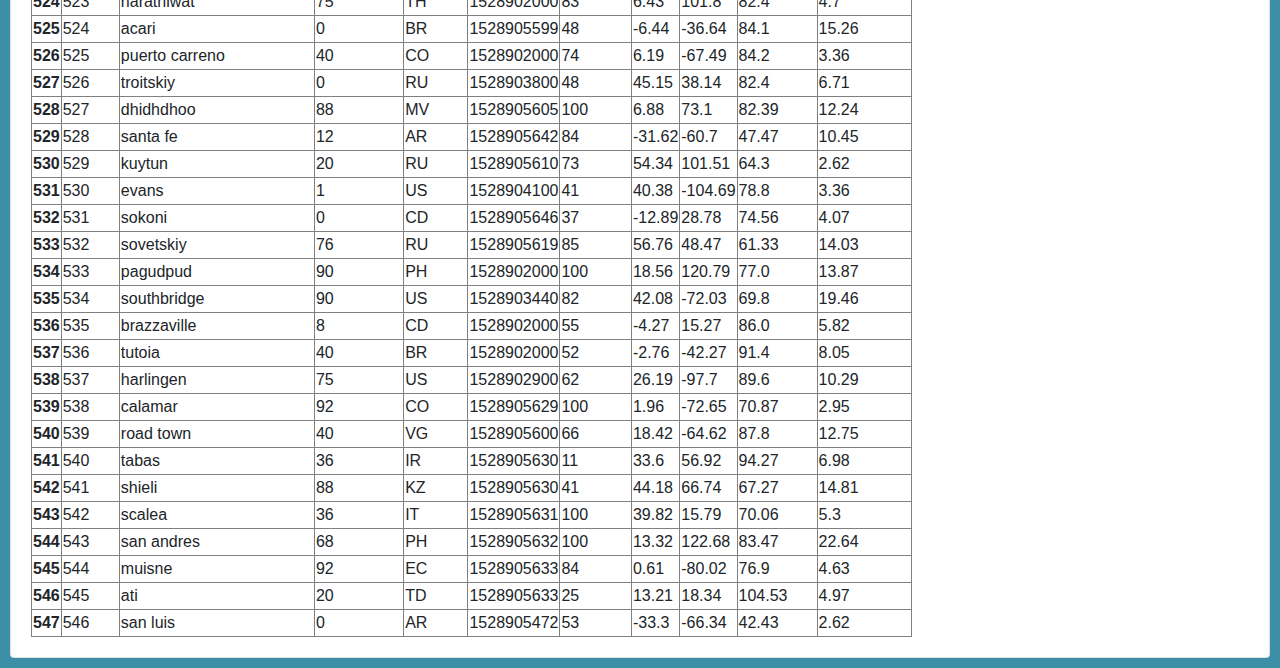
<file: table.html>
<!doctype html>
<html lang="en">

<!-- HEAD -->
  <head>
    <!-- Required meta tags -->
    <meta charset="utf-8">
    <meta name="viewport" content="width=device-width, initial-scale=1, shrink-to-fit=no">

    <!-- Bootstrap CSS -->
    <link rel="stylesheet" href="https://stackpath.bootstrapcdn.com/bootstrap/4.5.2/css/bootstrap.min.css" integrity="sha384-JcKb8q3iqJ61gNV9KGb8thSsNjpSL0n8PARn9HuZOnIxN0hoP+VmmDGMN5t9UJ0Z" crossorigin="anonymous">
    <link rel="stylesheet" type="text/css" href="style.css">
    <title>web-design-challenge</title>
  </head>
<!-- END HEAD -->

<!-- BEGIN BODY -->
  <body>

      <!-- Navbar begins here -->
    <nav class="navbar navbar-expand-lg navbar-dark bg-dark">
        <a class="navbar-brand" href="index.html">Latitude</a>
        <button class="navbar-toggler" type="button" data-toggle="collapse" data-target="#navbarSupportedContent" aria-controls="navbarSupportedContent" aria-expanded="false" aria-label="Toggle navigation">
          <span class="navbar-toggler-icon"></span>
        </button>
        <div class="collapse navbar-collapse" id="navbarSupportedContent">
          <ul class="navbar-nav ml-auto">
            <li class="nav-item dropdown">
                <a class="nav-link dropdown-toggle" href="#" id="navbarDropdown" role="button" data-toggle="dropdown" aria-haspopup="true" aria-expanded="false">
                  Plots
                </a>
                <div class="dropdown-menu" aria-labelledby="navbarDropdown">
                  <a class="dropdown-item" href="maxtemp.html">Max Temperature</a>
                  <a class="dropdown-item" href="humidity.html">Humidity</a>
                  <a class="dropdown-item" href="cloudiness.html">Cloudiness</a>
                  <a class="dropdown-item" href="windspeed.html">Windspeed</a>
                  <!-- <div class="dropdown-divider"></div> -->
                  <!-- <a class="dropdown-item" href="#">Something else here</a> -->
                </div>
              </li>
            <!-- <li class="nav-item active">
              <a class="nav-link" href="#">Home <span class="sr-only">(current)</span></a>
            </li> -->
            <li class="nav-item">
              <a class="nav-link" href="comparisons.html">Comparisons</a>
            </li>
            <li class="nav-item">
              <a class="nav-link" href="#" tabindex="-1" aria-disabled="true">Data</a>
            </li>
          </ul>
          <!-- <form class="form-inline my-2 my-lg-0">
            <input class="form-control mr-sm-2" type="search" placeholder="Search" aria-label="Search">
            <button class="btn btn-outline-success my-2 my-sm-0" type="submit">Search</button>
          </form> -->
        </div>
      </nav>
      <!-- Navbar ends here -->

      <div class="row">
        <div class="col-md-12">
            <div class="card">
                <div class="card-body">
                  <h5 class="card-title">Special title treatment</h5>
                  <p class="card-text">With supporting text below as a natural lead-in to additional content.</p> 
                  <!-- <div class="table-responsive"> -->
                    <!-- <table class="table-responsive card-list-table">
                        <thead>
                            <tr>
                              <th>Column #1</th>
                              <th>Column #2</th>
                              <th>Column #3</th>
                              <th>Column #4</th>
                              <th>Column #5</th>
                            </tr>
                          </thead>
                          <tbody>
                            <tr>
                              <td data-title="Column #1">Value #1</td>
                              <td data-title="Column #2">Value #2</td>
                              <td data-title="Column #3">Value #3</td>
                              <td data-title="Column #4">Value #4</td>
                              <td data-title="Column #5">Value #5</td>
                            </tr>
                          </tbody>
                    </table> -->

                    <table border="1" class="dataframe">
                        <thead>
                        <tr style="text-align: right;">
                            <th></th>
                            <th>City_ID</th>
                            <th>City</th>
                            <th>Cloudiness</th>
                            <th>Country</th>
                            <th>Date</th>
                            <th>Humidity</th>
                            <th>Lat</th>
                            <th>Lng</th>
                            <th>Max Temp</th>
                            <th>Wind Speed</th>
                        </tr>
                        </thead>
                        <tbody>
                        <tr>
                            <th>0</th>
                            <td>City_ID</td>
                            <td>City</td>
                            <td>Cloudiness</td>
                            <td>Country</td>
                            <td>Date</td>
                            <td>Humidity</td>
                            <td>Lat</td>
                            <td>Lng</td>
                            <td>Max Temp</td>
                            <td>Wind Speed</td>
                        </tr>
                        <tr>
                            <th>1</th>
                            <td>0</td>
                            <td>jacareacanga</td>
                            <td>0</td>
                            <td>BR</td>
                            <td>1528902000</td>
                            <td>62</td>
                            <td>-6.22</td>
                            <td>-57.76</td>
                            <td>89.6</td>
                            <td>6.93</td>
                        </tr>
                        <tr>
                            <th>2</th>
                            <td>1</td>
                            <td>kaitangata</td>
                            <td>100</td>
                            <td>NZ</td>
                            <td>1528905304</td>
                            <td>94</td>
                            <td>-46.28</td>
                            <td>169.85</td>
                            <td>42.61</td>
                            <td>5.64</td>
                        </tr>
                        <tr>
                            <th>3</th>
                            <td>2</td>
                            <td>goulburn</td>
                            <td>20</td>
                            <td>AU</td>
                            <td>1528905078</td>
                            <td>91</td>
                            <td>-34.75</td>
                            <td>149.72</td>
                            <td>44.32</td>
                            <td>10.11</td>
                        </tr>
                        <tr>
                            <th>4</th>
                            <td>3</td>
                            <td>lata</td>
                            <td>76</td>
                            <td>IN</td>
                            <td>1528905305</td>
                            <td>89</td>
                            <td>30.78</td>
                            <td>78.62</td>
                            <td>59.89</td>
                            <td>0.94</td>
                        </tr>
                        <tr>
                            <th>5</th>
                            <td>4</td>
                            <td>chokurdakh</td>
                            <td>0</td>
                            <td>RU</td>
                            <td>1528905306</td>
                            <td>88</td>
                            <td>70.62</td>
                            <td>147.9</td>
                            <td>32.17</td>
                            <td>2.95</td>
                        </tr>
                        <tr>
                            <th>6</th>
                            <td>5</td>
                            <td>martyush</td>
                            <td>92</td>
                            <td>RU</td>
                            <td>1528905306</td>
                            <td>94</td>
                            <td>56.4</td>
                            <td>61.89</td>
                            <td>55.03</td>
                            <td>9.33</td>
                        </tr>
                        <tr>
                            <th>7</th>
                            <td>6</td>
                            <td>hobart</td>
                            <td>20</td>
                            <td>AU</td>
                            <td>1528902000</td>
                            <td>87</td>
                            <td>-42.88</td>
                            <td>147.33</td>
                            <td>44.6</td>
                            <td>8.05</td>
                        </tr>
                        <tr>
                            <th>8</th>
                            <td>7</td>
                            <td>broken hill</td>
                            <td>0</td>
                            <td>AU</td>
                            <td>1528905311</td>
                            <td>88</td>
                            <td>-31.97</td>
                            <td>141.45</td>
                            <td>44.5</td>
                            <td>7.31</td>
                        </tr>
                        <tr>
                            <th>9</th>
                            <td>8</td>
                            <td>harnosand</td>
                            <td>0</td>
                            <td>SE</td>
                            <td>1528903200</td>
                            <td>44</td>
                            <td>62.63</td>
                            <td>17.94</td>
                            <td>60.8</td>
                            <td>13.87</td>
                        </tr>
                        <tr>
                            <th>10</th>
                            <td>9</td>
                            <td>tuatapere</td>
                            <td>0</td>
                            <td>NZ</td>
                            <td>1528905312</td>
                            <td>100</td>
                            <td>-46.13</td>
                            <td>167.69</td>
                            <td>38.92</td>
                            <td>3.4</td>
                        </tr>
                        <tr>
                            <th>11</th>
                            <td>10</td>
                            <td>puerto ayora</td>
                            <td>90</td>
                            <td>EC</td>
                            <td>1528902000</td>
                            <td>69</td>
                            <td>-0.74</td>
                            <td>-90.35</td>
                            <td>77.0</td>
                            <td>13.87</td>
                        </tr>
                        <tr>
                            <th>12</th>
                            <td>11</td>
                            <td>havre-saint-pierre</td>
                            <td>75</td>
                            <td>CA</td>
                            <td>1528902000</td>
                            <td>58</td>
                            <td>50.23</td>
                            <td>-63.6</td>
                            <td>53.6</td>
                            <td>19.46</td>
                        </tr>
                        <tr>
                            <th>13</th>
                            <td>12</td>
                            <td>punta arenas</td>
                            <td>0</td>
                            <td>CL</td>
                            <td>1528902000</td>
                            <td>100</td>
                            <td>-53.16</td>
                            <td>-70.91</td>
                            <td>35.6</td>
                            <td>9.17</td>
                        </tr>
                        <tr>
                            <th>14</th>
                            <td>13</td>
                            <td>tasiilaq</td>
                            <td>75</td>
                            <td>GL</td>
                            <td>1528901400</td>
                            <td>60</td>
                            <td>65.61</td>
                            <td>-37.64</td>
                            <td>39.2</td>
                            <td>2.24</td>
                        </tr>
                        <tr>
                            <th>15</th>
                            <td>14</td>
                            <td>chapais</td>
                            <td>40</td>
                            <td>CA</td>
                            <td>1528902000</td>
                            <td>38</td>
                            <td>49.78</td>
                            <td>-74.86</td>
                            <td>59.0</td>
                            <td>10.29</td>
                        </tr>
                        <tr>
                            <th>16</th>
                            <td>15</td>
                            <td>avarua</td>
                            <td>40</td>
                            <td>CK</td>
                            <td>1528902000</td>
                            <td>56</td>
                            <td>-21.21</td>
                            <td>-159.78</td>
                            <td>73.4</td>
                            <td>10.29</td>
                        </tr>
                        <tr>
                            <th>17</th>
                            <td>16</td>
                            <td>hofn</td>
                            <td>75</td>
                            <td>IS</td>
                            <td>1528902000</td>
                            <td>87</td>
                            <td>64.25</td>
                            <td>-15.21</td>
                            <td>51.8</td>
                            <td>8.05</td>
                        </tr>
                        <tr>
                            <th>18</th>
                            <td>17</td>
                            <td>yukamenskoye</td>
                            <td>92</td>
                            <td>RU</td>
                            <td>1528905315</td>
                            <td>98</td>
                            <td>57.89</td>
                            <td>52.24</td>
                            <td>56.65</td>
                            <td>10.22</td>
                        </tr>
                        <tr>
                            <th>19</th>
                            <td>18</td>
                            <td>khandbari</td>
                            <td>80</td>
                            <td>NP</td>
                            <td>1528905315</td>
                            <td>67</td>
                            <td>27.38</td>
                            <td>87.21</td>
                            <td>44.59</td>
                            <td>1.39</td>
                        </tr>
                        <tr>
                            <th>20</th>
                            <td>19</td>
                            <td>bethel</td>
                            <td>1</td>
                            <td>US</td>
                            <td>1528901580</td>
                            <td>93</td>
                            <td>60.79</td>
                            <td>-161.76</td>
                            <td>44.6</td>
                            <td>8.05</td>
                        </tr>
                        <tr>
                            <th>21</th>
                            <td>20</td>
                            <td>ushuaia</td>
                            <td>75</td>
                            <td>AR</td>
                            <td>1528902000</td>
                            <td>64</td>
                            <td>-54.81</td>
                            <td>-68.31</td>
                            <td>41.0</td>
                            <td>3.36</td>
                        </tr>
                        <tr>
                            <th>22</th>
                            <td>21</td>
                            <td>east london</td>
                            <td>0</td>
                            <td>ZA</td>
                            <td>1528902000</td>
                            <td>37</td>
                            <td>-33.02</td>
                            <td>27.91</td>
                            <td>69.8</td>
                            <td>5.82</td>
                        </tr>
                        <tr>
                            <th>23</th>
                            <td>22</td>
                            <td>bluff</td>
                            <td>76</td>
                            <td>AU</td>
                            <td>1528905321</td>
                            <td>76</td>
                            <td>-23.58</td>
                            <td>149.07</td>
                            <td>61.96</td>
                            <td>4.74</td>
                        </tr>
                        <tr>
                            <th>24</th>
                            <td>23</td>
                            <td>mount isa</td>
                            <td>75</td>
                            <td>AU</td>
                            <td>1528902000</td>
                            <td>100</td>
                            <td>-20.73</td>
                            <td>139.49</td>
                            <td>64.4</td>
                            <td>3.29</td>
                        </tr>
                        <tr>
                            <th>25</th>
                            <td>24</td>
                            <td>pevek</td>
                            <td>0</td>
                            <td>RU</td>
                            <td>1528905321</td>
                            <td>71</td>
                            <td>69.7</td>
                            <td>170.27</td>
                            <td>36.94</td>
                            <td>6.98</td>
                        </tr>
                        <tr>
                            <th>26</th>
                            <td>25</td>
                            <td>gao</td>
                            <td>24</td>
                            <td>ML</td>
                            <td>1528905321</td>
                            <td>16</td>
                            <td>16.28</td>
                            <td>-0.04</td>
                            <td>110.02</td>
                            <td>4.97</td>
                        </tr>
                        <tr>
                            <th>27</th>
                            <td>26</td>
                            <td>cabo san lucas</td>
                            <td>75</td>
                            <td>MX</td>
                            <td>1528901160</td>
                            <td>74</td>
                            <td>22.89</td>
                            <td>-109.91</td>
                            <td>84.2</td>
                            <td>10.29</td>
                        </tr>
                        <tr>
                            <th>28</th>
                            <td>27</td>
                            <td>sao filipe</td>
                            <td>0</td>
                            <td>CV</td>
                            <td>1528905323</td>
                            <td>88</td>
                            <td>14.9</td>
                            <td>-24.5</td>
                            <td>75.73</td>
                            <td>13.02</td>
                        </tr>
                        <tr>
                            <th>29</th>
                            <td>28</td>
                            <td>tiksi</td>
                            <td>44</td>
                            <td>RU</td>
                            <td>1528905298</td>
                            <td>58</td>
                            <td>71.64</td>
                            <td>128.87</td>
                            <td>57.73</td>
                            <td>10.11</td>
                        </tr>
                        <tr>
                            <th>30</th>
                            <td>29</td>
                            <td>busselton</td>
                            <td>92</td>
                            <td>AU</td>
                            <td>1528905323</td>
                            <td>100</td>
                            <td>-33.64</td>
                            <td>115.35</td>
                            <td>60.43</td>
                            <td>10.56</td>
                        </tr>
                        <tr>
                            <th>31</th>
                            <td>30</td>
                            <td>alofi</td>
                            <td>76</td>
                            <td>NU</td>
                            <td>1528902000</td>
                            <td>88</td>
                            <td>-19.06</td>
                            <td>-169.92</td>
                            <td>71.6</td>
                            <td>3.36</td>
                        </tr>
                        <tr>
                            <th>32</th>
                            <td>31</td>
                            <td>ola</td>
                            <td>75</td>
                            <td>RU</td>
                            <td>1528902000</td>
                            <td>100</td>
                            <td>59.58</td>
                            <td>151.3</td>
                            <td>42.8</td>
                            <td>7.76</td>
                        </tr>
                        <tr>
                            <th>33</th>
                            <td>32</td>
                            <td>atar</td>
                            <td>20</td>
                            <td>MR</td>
                            <td>1528902000</td>
                            <td>19</td>
                            <td>20.52</td>
                            <td>-13.05</td>
                            <td>91.4</td>
                            <td>9.17</td>
                        </tr>
                        <tr>
                            <th>34</th>
                            <td>33</td>
                            <td>rikitea</td>
                            <td>0</td>
                            <td>PF</td>
                            <td>1528905325</td>
                            <td>100</td>
                            <td>-23.12</td>
                            <td>-134.97</td>
                            <td>73.57</td>
                            <td>8.66</td>
                        </tr>
                        <tr>
                            <th>35</th>
                            <td>34</td>
                            <td>hermanus</td>
                            <td>0</td>
                            <td>ZA</td>
                            <td>1528905325</td>
                            <td>24</td>
                            <td>-34.42</td>
                            <td>19.24</td>
                            <td>77.17</td>
                            <td>8.66</td>
                        </tr>
                        <tr>
                            <th>36</th>
                            <td>35</td>
                            <td>ponta delgada</td>
                            <td>75</td>
                            <td>PT</td>
                            <td>1528903800</td>
                            <td>88</td>
                            <td>37.73</td>
                            <td>-25.67</td>
                            <td>71.6</td>
                            <td>12.75</td>
                        </tr>
                        <tr>
                            <th>37</th>
                            <td>36</td>
                            <td>bambari</td>
                            <td>24</td>
                            <td>CF</td>
                            <td>1528905326</td>
                            <td>84</td>
                            <td>5.77</td>
                            <td>20.68</td>
                            <td>81.85</td>
                            <td>7.65</td>
                        </tr>
                        <tr>
                            <th>38</th>
                            <td>37</td>
                            <td>cap malheureux</td>
                            <td>75</td>
                            <td>MU</td>
                            <td>1528902000</td>
                            <td>69</td>
                            <td>-19.98</td>
                            <td>57.61</td>
                            <td>75.2</td>
                            <td>14.99</td>
                        </tr>
                        <tr>
                            <th>39</th>
                            <td>38</td>
                            <td>puerto escondido</td>
                            <td>75</td>
                            <td>MX</td>
                            <td>1528901100</td>
                            <td>65</td>
                            <td>15.86</td>
                            <td>-97.07</td>
                            <td>80.6</td>
                            <td>3.36</td>
                        </tr>
                        <tr>
                            <th>40</th>
                            <td>39</td>
                            <td>qaanaaq</td>
                            <td>32</td>
                            <td>GL</td>
                            <td>1528905330</td>
                            <td>100</td>
                            <td>77.48</td>
                            <td>-69.36</td>
                            <td>31.45</td>
                            <td>6.31</td>
                        </tr>
                        <tr>
                            <th>41</th>
                            <td>40</td>
                            <td>new norfolk</td>
                            <td>20</td>
                            <td>AU</td>
                            <td>1528902000</td>
                            <td>87</td>
                            <td>-42.78</td>
                            <td>147.06</td>
                            <td>44.6</td>
                            <td>8.05</td>
                        </tr>
                        <tr>
                            <th>42</th>
                            <td>41</td>
                            <td>najran</td>
                            <td>40</td>
                            <td>SA</td>
                            <td>1528902000</td>
                            <td>13</td>
                            <td>17.54</td>
                            <td>44.22</td>
                            <td>98.6</td>
                            <td>11.41</td>
                        </tr>
                        <tr>
                            <th>43</th>
                            <td>42</td>
                            <td>isla mujeres</td>
                            <td>90</td>
                            <td>MX</td>
                            <td>1528904340</td>
                            <td>100</td>
                            <td>21.23</td>
                            <td>-86.73</td>
                            <td>75.2</td>
                            <td>16.11</td>
                        </tr>
                        <tr>
                            <th>44</th>
                            <td>43</td>
                            <td>mar del plata</td>
                            <td>0</td>
                            <td>AR</td>
                            <td>1528905297</td>
                            <td>100</td>
                            <td>-46.43</td>
                            <td>-67.52</td>
                            <td>32.53</td>
                            <td>7.31</td>
                        </tr>
                        <tr>
                            <th>45</th>
                            <td>44</td>
                            <td>provideniya</td>
                            <td>0</td>
                            <td>RU</td>
                            <td>1528905332</td>
                            <td>91</td>
                            <td>64.42</td>
                            <td>-173.23</td>
                            <td>40.63</td>
                            <td>10.78</td>
                        </tr>
                        <tr>
                            <th>46</th>
                            <td>45</td>
                            <td>jamestown</td>
                            <td>12</td>
                            <td>AU</td>
                            <td>1528905333</td>
                            <td>88</td>
                            <td>-33.21</td>
                            <td>138.6</td>
                            <td>43.15</td>
                            <td>10.89</td>
                        </tr>
                        <tr>
                            <th>47</th>
                            <td>46</td>
                            <td>medicine hat</td>
                            <td>20</td>
                            <td>CA</td>
                            <td>1528902000</td>
                            <td>34</td>
                            <td>50.04</td>
                            <td>-110.68</td>
                            <td>66.2</td>
                            <td>14.99</td>
                        </tr>
                        <tr>
                            <th>48</th>
                            <td>47</td>
                            <td>katsuura</td>
                            <td>8</td>
                            <td>JP</td>
                            <td>1528905334</td>
                            <td>88</td>
                            <td>33.93</td>
                            <td>134.5</td>
                            <td>62.05</td>
                            <td>7.54</td>
                        </tr>
                        <tr>
                            <th>49</th>
                            <td>48</td>
                            <td>aklavik</td>
                            <td>20</td>
                            <td>CA</td>
                            <td>1528902000</td>
                            <td>53</td>
                            <td>68.22</td>
                            <td>-135.01</td>
                            <td>51.8</td>
                            <td>11.41</td>
                        </tr>
                        <tr>
                            <th>50</th>
                            <td>49</td>
                            <td>tuktoyaktuk</td>
                            <td>20</td>
                            <td>CA</td>
                            <td>1528902000</td>
                            <td>61</td>
                            <td>69.44</td>
                            <td>-133.03</td>
                            <td>46.4</td>
                            <td>6.93</td>
                        </tr>
                        <tr>
                            <th>51</th>
                            <td>50</td>
                            <td>kapaa</td>
                            <td>90</td>
                            <td>US</td>
                            <td>1528901760</td>
                            <td>88</td>
                            <td>22.08</td>
                            <td>-159.32</td>
                            <td>75.2</td>
                            <td>14.99</td>
                        </tr>
                        <tr>
                            <th>52</th>
                            <td>51</td>
                            <td>mildura</td>
                            <td>0</td>
                            <td>AU</td>
                            <td>1528905300</td>
                            <td>92</td>
                            <td>-34.18</td>
                            <td>142.16</td>
                            <td>45.67</td>
                            <td>9.66</td>
                        </tr>
                        <tr>
                            <th>53</th>
                            <td>52</td>
                            <td>souillac</td>
                            <td>75</td>
                            <td>FR</td>
                            <td>1528903800</td>
                            <td>49</td>
                            <td>45.6</td>
                            <td>-0.6</td>
                            <td>73.4</td>
                            <td>10.29</td>
                        </tr>
                        <tr>
                            <th>54</th>
                            <td>53</td>
                            <td>lorengau</td>
                            <td>100</td>
                            <td>PG</td>
                            <td>1528905336</td>
                            <td>100</td>
                            <td>-2.02</td>
                            <td>147.27</td>
                            <td>80.59</td>
                            <td>3.85</td>
                        </tr>
                        <tr>
                            <th>55</th>
                            <td>54</td>
                            <td>praia</td>
                            <td>20</td>
                            <td>BR</td>
                            <td>1528902000</td>
                            <td>47</td>
                            <td>-20.25</td>
                            <td>-43.81</td>
                            <td>82.4</td>
                            <td>3.36</td>
                        </tr>
                        <tr>
                            <th>56</th>
                            <td>55</td>
                            <td>port alfred</td>
                            <td>0</td>
                            <td>ZA</td>
                            <td>1528905338</td>
                            <td>50</td>
                            <td>-33.59</td>
                            <td>26.89</td>
                            <td>76.54</td>
                            <td>7.2</td>
                        </tr>
                        <tr>
                            <th>57</th>
                            <td>56</td>
                            <td>barranca</td>
                            <td>0</td>
                            <td>PE</td>
                            <td>1528905339</td>
                            <td>98</td>
                            <td>-10.75</td>
                            <td>-77.76</td>
                            <td>61.87</td>
                            <td>9.89</td>
                        </tr>
                        <tr>
                            <th>58</th>
                            <td>57</td>
                            <td>nome</td>
                            <td>40</td>
                            <td>US</td>
                            <td>1528902900</td>
                            <td>70</td>
                            <td>30.04</td>
                            <td>-94.42</td>
                            <td>87.8</td>
                            <td>3.36</td>
                        </tr>
                        <tr>
                            <th>59</th>
                            <td>58</td>
                            <td>matay</td>
                            <td>0</td>
                            <td>EG</td>
                            <td>1528905339</td>
                            <td>23</td>
                            <td>28.42</td>
                            <td>30.79</td>
                            <td>97.69</td>
                            <td>6.98</td>
                        </tr>
                        <tr>
                            <th>60</th>
                            <td>59</td>
                            <td>saskylakh</td>
                            <td>48</td>
                            <td>RU</td>
                            <td>1528905339</td>
                            <td>55</td>
                            <td>71.97</td>
                            <td>114.09</td>
                            <td>59.53</td>
                            <td>5.86</td>
                        </tr>
                        <tr>
                            <th>61</th>
                            <td>60</td>
                            <td>itarema</td>
                            <td>0</td>
                            <td>BR</td>
                            <td>1528905340</td>
                            <td>61</td>
                            <td>-2.92</td>
                            <td>-39.92</td>
                            <td>88.33</td>
                            <td>12.57</td>
                        </tr>
                        <tr>
                            <th>62</th>
                            <td>61</td>
                            <td>butaritari</td>
                            <td>56</td>
                            <td>KI</td>
                            <td>1528905340</td>
                            <td>100</td>
                            <td>3.07</td>
                            <td>172.79</td>
                            <td>81.13</td>
                            <td>7.31</td>
                        </tr>
                        <tr>
                            <th>63</th>
                            <td>62</td>
                            <td>peniche</td>
                            <td>20</td>
                            <td>PT</td>
                            <td>1528903800</td>
                            <td>64</td>
                            <td>39.36</td>
                            <td>-9.38</td>
                            <td>75.2</td>
                            <td>12.75</td>
                        </tr>
                        <tr>
                            <th>64</th>
                            <td>63</td>
                            <td>beloha</td>
                            <td>0</td>
                            <td>MG</td>
                            <td>1528905340</td>
                            <td>57</td>
                            <td>-25.17</td>
                            <td>45.06</td>
                            <td>71.95</td>
                            <td>16.37</td>
                        </tr>
                        <tr>
                            <th>65</th>
                            <td>64</td>
                            <td>anadyr</td>
                            <td>0</td>
                            <td>RU</td>
                            <td>1528902000</td>
                            <td>57</td>
                            <td>64.73</td>
                            <td>177.51</td>
                            <td>48.2</td>
                            <td>4.47</td>
                        </tr>
                        <tr>
                            <th>66</th>
                            <td>65</td>
                            <td>luderitz</td>
                            <td>12</td>
                            <td>NaN</td>
                            <td>1528905342</td>
                            <td>64</td>
                            <td>-26.65</td>
                            <td>15.16</td>
                            <td>64.03</td>
                            <td>17.38</td>
                        </tr>
                        <tr>
                            <th>67</th>
                            <td>66</td>
                            <td>rochester</td>
                            <td>1</td>
                            <td>US</td>
                            <td>1528902960</td>
                            <td>37</td>
                            <td>44.02</td>
                            <td>-92.46</td>
                            <td>73.4</td>
                            <td>6.93</td>
                        </tr>
                        <tr>
                            <th>68</th>
                            <td>67</td>
                            <td>bosaso</td>
                            <td>0</td>
                            <td>SO</td>
                            <td>1528905347</td>
                            <td>86</td>
                            <td>11.28</td>
                            <td>49.18</td>
                            <td>89.77</td>
                            <td>3.96</td>
                        </tr>
                        <tr>
                            <th>69</th>
                            <td>68</td>
                            <td>faanui</td>
                            <td>0</td>
                            <td>PF</td>
                            <td>1528905347</td>
                            <td>100</td>
                            <td>-16.48</td>
                            <td>-151.75</td>
                            <td>79.96</td>
                            <td>11.79</td>
                        </tr>
                        <tr>
                            <th>70</th>
                            <td>69</td>
                            <td>grindavik</td>
                            <td>75</td>
                            <td>IS</td>
                            <td>1528902000</td>
                            <td>70</td>
                            <td>63.84</td>
                            <td>-22.43</td>
                            <td>48.2</td>
                            <td>5.82</td>
                        </tr>
                        <tr>
                            <th>71</th>
                            <td>70</td>
                            <td>margate</td>
                            <td>20</td>
                            <td>AU</td>
                            <td>1528902000</td>
                            <td>87</td>
                            <td>-43.03</td>
                            <td>147.26</td>
                            <td>44.6</td>
                            <td>8.05</td>
                        </tr>
                        <tr>
                            <th>72</th>
                            <td>71</td>
                            <td>marsh harbour</td>
                            <td>88</td>
                            <td>BS</td>
                            <td>1528905349</td>
                            <td>95</td>
                            <td>26.54</td>
                            <td>-77.06</td>
                            <td>82.39</td>
                            <td>10.0</td>
                        </tr>
                        <tr>
                            <th>73</th>
                            <td>72</td>
                            <td>comodoro rivadavia</td>
                            <td>40</td>
                            <td>AR</td>
                            <td>1528902000</td>
                            <td>60</td>
                            <td>-45.87</td>
                            <td>-67.48</td>
                            <td>42.8</td>
                            <td>9.17</td>
                        </tr>
                        <tr>
                            <th>74</th>
                            <td>73</td>
                            <td>upernavik</td>
                            <td>92</td>
                            <td>GL</td>
                            <td>1528905350</td>
                            <td>100</td>
                            <td>72.79</td>
                            <td>-56.15</td>
                            <td>29.29</td>
                            <td>3.74</td>
                        </tr>
                        <tr>
                            <th>75</th>
                            <td>74</td>
                            <td>uige</td>
                            <td>0</td>
                            <td>AO</td>
                            <td>1528905350</td>
                            <td>29</td>
                            <td>-7.61</td>
                            <td>15.06</td>
                            <td>86.8</td>
                            <td>3.18</td>
                        </tr>
                        <tr>
                            <th>76</th>
                            <td>75</td>
                            <td>bredasdorp</td>
                            <td>0</td>
                            <td>ZA</td>
                            <td>1528902000</td>
                            <td>23</td>
                            <td>-34.53</td>
                            <td>20.04</td>
                            <td>82.4</td>
                            <td>5.82</td>
                        </tr>
                        <tr>
                            <th>77</th>
                            <td>76</td>
                            <td>bodden town</td>
                            <td>40</td>
                            <td>KY</td>
                            <td>1528902000</td>
                            <td>78</td>
                            <td>19.28</td>
                            <td>-81.25</td>
                            <td>80.6</td>
                            <td>16.11</td>
                        </tr>
                        <tr>
                            <th>78</th>
                            <td>77</td>
                            <td>guerrero negro</td>
                            <td>44</td>
                            <td>MX</td>
                            <td>1528905350</td>
                            <td>88</td>
                            <td>27.97</td>
                            <td>-114.04</td>
                            <td>63.85</td>
                            <td>3.74</td>
                        </tr>
                        <tr>
                            <th>79</th>
                            <td>78</td>
                            <td>bilma</td>
                            <td>0</td>
                            <td>NE</td>
                            <td>1528905351</td>
                            <td>12</td>
                            <td>18.69</td>
                            <td>12.92</td>
                            <td>110.47</td>
                            <td>4.63</td>
                        </tr>
                        <tr>
                            <th>80</th>
                            <td>79</td>
                            <td>carnarvon</td>
                            <td>0</td>
                            <td>ZA</td>
                            <td>1528905351</td>
                            <td>30</td>
                            <td>-30.97</td>
                            <td>22.13</td>
                            <td>60.43</td>
                            <td>14.25</td>
                        </tr>
                        <tr>
                            <th>81</th>
                            <td>80</td>
                            <td>ponta do sol</td>
                            <td>12</td>
                            <td>BR</td>
                            <td>1528905352</td>
                            <td>72</td>
                            <td>-20.63</td>
                            <td>-46.0</td>
                            <td>78.25</td>
                            <td>3.96</td>
                        </tr>
                        <tr>
                            <th>82</th>
                            <td>81</td>
                            <td>vila franca do campo</td>
                            <td>75</td>
                            <td>PT</td>
                            <td>1528903800</td>
                            <td>88</td>
                            <td>37.72</td>
                            <td>-25.43</td>
                            <td>71.6</td>
                            <td>12.75</td>
                        </tr>
                        <tr>
                            <th>83</th>
                            <td>82</td>
                            <td>puerto del rosario</td>
                            <td>20</td>
                            <td>ES</td>
                            <td>1528903800</td>
                            <td>60</td>
                            <td>28.5</td>
                            <td>-13.86</td>
                            <td>73.4</td>
                            <td>17.22</td>
                        </tr>
                        <tr>
                            <th>84</th>
                            <td>83</td>
                            <td>sitka</td>
                            <td>20</td>
                            <td>US</td>
                            <td>1528905353</td>
                            <td>92</td>
                            <td>37.17</td>
                            <td>-99.65</td>
                            <td>74.02</td>
                            <td>5.97</td>
                        </tr>
                        <tr>
                            <th>85</th>
                            <td>84</td>
                            <td>camacha</td>
                            <td>75</td>
                            <td>PT</td>
                            <td>1528903800</td>
                            <td>72</td>
                            <td>33.08</td>
                            <td>-16.33</td>
                            <td>68.0</td>
                            <td>16.11</td>
                        </tr>
                        <tr>
                            <th>86</th>
                            <td>85</td>
                            <td>saint-philippe</td>
                            <td>1</td>
                            <td>CA</td>
                            <td>1528902900</td>
                            <td>54</td>
                            <td>45.36</td>
                            <td>-73.48</td>
                            <td>78.8</td>
                            <td>11.41</td>
                        </tr>
                        <tr>
                            <th>87</th>
                            <td>86</td>
                            <td>port blair</td>
                            <td>92</td>
                            <td>IN</td>
                            <td>1528905357</td>
                            <td>97</td>
                            <td>11.67</td>
                            <td>92.75</td>
                            <td>84.37</td>
                            <td>25.1</td>
                        </tr>
                        <tr>
                            <th>88</th>
                            <td>87</td>
                            <td>albany</td>
                            <td>90</td>
                            <td>US</td>
                            <td>1528903860</td>
                            <td>68</td>
                            <td>42.65</td>
                            <td>-73.75</td>
                            <td>69.8</td>
                            <td>3.36</td>
                        </tr>
                        <tr>
                            <th>89</th>
                            <td>88</td>
                            <td>barrow</td>
                            <td>88</td>
                            <td>AR</td>
                            <td>1528905182</td>
                            <td>72</td>
                            <td>-38.31</td>
                            <td>-60.23</td>
                            <td>50.26</td>
                            <td>8.21</td>
                        </tr>
                        <tr>
                            <th>90</th>
                            <td>89</td>
                            <td>qorveh</td>
                            <td>92</td>
                            <td>IR</td>
                            <td>1528905357</td>
                            <td>22</td>
                            <td>35.17</td>
                            <td>47.8</td>
                            <td>76.72</td>
                            <td>3.18</td>
                        </tr>
                        <tr>
                            <th>91</th>
                            <td>90</td>
                            <td>san jeronimo</td>
                            <td>90</td>
                            <td>PE</td>
                            <td>1528902000</td>
                            <td>81</td>
                            <td>-13.65</td>
                            <td>-73.37</td>
                            <td>46.4</td>
                            <td>2.39</td>
                        </tr>
                        <tr>
                            <th>92</th>
                            <td>91</td>
                            <td>mataura</td>
                            <td>24</td>
                            <td>NZ</td>
                            <td>1528905299</td>
                            <td>79</td>
                            <td>-46.19</td>
                            <td>168.86</td>
                            <td>25.69</td>
                            <td>3.18</td>
                        </tr>
                        <tr>
                            <th>93</th>
                            <td>92</td>
                            <td>buala</td>
                            <td>64</td>
                            <td>SB</td>
                            <td>1528905359</td>
                            <td>100</td>
                            <td>-8.15</td>
                            <td>159.59</td>
                            <td>78.7</td>
                            <td>4.18</td>
                        </tr>
                        <tr>
                            <th>94</th>
                            <td>93</td>
                            <td>eyl</td>
                            <td>20</td>
                            <td>SO</td>
                            <td>1528905359</td>
                            <td>57</td>
                            <td>7.98</td>
                            <td>49.82</td>
                            <td>86.62</td>
                            <td>22.41</td>
                        </tr>
                        <tr>
                            <th>95</th>
                            <td>94</td>
                            <td>abu dhabi</td>
                            <td>0</td>
                            <td>AE</td>
                            <td>1528902000</td>
                            <td>29</td>
                            <td>24.47</td>
                            <td>54.37</td>
                            <td>98.6</td>
                            <td>16.11</td>
                        </tr>
                        <tr>
                            <th>96</th>
                            <td>95</td>
                            <td>tahe</td>
                            <td>92</td>
                            <td>CN</td>
                            <td>1528905359</td>
                            <td>98</td>
                            <td>52.34</td>
                            <td>124.71</td>
                            <td>51.43</td>
                            <td>2.17</td>
                        </tr>
                        <tr>
                            <th>97</th>
                            <td>96</td>
                            <td>chuy</td>
                            <td>80</td>
                            <td>UY</td>
                            <td>1528905099</td>
                            <td>93</td>
                            <td>-33.69</td>
                            <td>-53.46</td>
                            <td>52.87</td>
                            <td>28.9</td>
                        </tr>
                        <tr>
                            <th>98</th>
                            <td>97</td>
                            <td>dzerzhinskoye</td>
                            <td>8</td>
                            <td>RU</td>
                            <td>1528905360</td>
                            <td>69</td>
                            <td>56.84</td>
                            <td>95.22</td>
                            <td>65.11</td>
                            <td>3.85</td>
                        </tr>
                        <tr>
                            <th>99</th>
                            <td>98</td>
                            <td>vanavara</td>
                            <td>0</td>
                            <td>RU</td>
                            <td>1528905360</td>
                            <td>50</td>
                            <td>60.35</td>
                            <td>102.28</td>
                            <td>64.21</td>
                            <td>5.64</td>
                        </tr>
                        <tr>
                            <th>100</th>
                            <td>99</td>
                            <td>muros</td>
                            <td>40</td>
                            <td>ES</td>
                            <td>1528903800</td>
                            <td>72</td>
                            <td>42.77</td>
                            <td>-9.06</td>
                            <td>66.2</td>
                            <td>10.29</td>
                        </tr>
                        <tr>
                            <th>101</th>
                            <td>100</td>
                            <td>auchel</td>
                            <td>0</td>
                            <td>FR</td>
                            <td>1528903800</td>
                            <td>49</td>
                            <td>50.51</td>
                            <td>2.47</td>
                            <td>68.0</td>
                            <td>3.36</td>
                        </tr>
                        <tr>
                            <th>102</th>
                            <td>101</td>
                            <td>bubaque</td>
                            <td>40</td>
                            <td>GW</td>
                            <td>1528902000</td>
                            <td>55</td>
                            <td>11.28</td>
                            <td>-15.83</td>
                            <td>91.4</td>
                            <td>11.41</td>
                        </tr>
                        <tr>
                            <th>103</th>
                            <td>102</td>
                            <td>khatanga</td>
                            <td>8</td>
                            <td>RU</td>
                            <td>1528905361</td>
                            <td>65</td>
                            <td>71.98</td>
                            <td>102.47</td>
                            <td>60.97</td>
                            <td>4.63</td>
                        </tr>
                        <tr>
                            <th>104</th>
                            <td>103</td>
                            <td>los banos</td>
                            <td>1</td>
                            <td>US</td>
                            <td>1528904100</td>
                            <td>67</td>
                            <td>37.06</td>
                            <td>-120.85</td>
                            <td>75.2</td>
                            <td>4.74</td>
                        </tr>
                        <tr>
                            <th>105</th>
                            <td>104</td>
                            <td>labuhan</td>
                            <td>12</td>
                            <td>ID</td>
                            <td>1528905361</td>
                            <td>95</td>
                            <td>-2.54</td>
                            <td>115.51</td>
                            <td>72.94</td>
                            <td>1.83</td>
                        </tr>
                        <tr>
                            <th>106</th>
                            <td>105</td>
                            <td>saint-paul</td>
                            <td>75</td>
                            <td>FR</td>
                            <td>1528903800</td>
                            <td>56</td>
                            <td>45.22</td>
                            <td>1.9</td>
                            <td>68.0</td>
                            <td>14.99</td>
                        </tr>
                        <tr>
                            <th>107</th>
                            <td>106</td>
                            <td>petatlan</td>
                            <td>90</td>
                            <td>MX</td>
                            <td>1528901220</td>
                            <td>74</td>
                            <td>17.52</td>
                            <td>-101.27</td>
                            <td>84.2</td>
                            <td>1.83</td>
                        </tr>
                        <tr>
                            <th>108</th>
                            <td>107</td>
                            <td>baykit</td>
                            <td>36</td>
                            <td>RU</td>
                            <td>1528905366</td>
                            <td>68</td>
                            <td>61.68</td>
                            <td>96.39</td>
                            <td>63.94</td>
                            <td>4.29</td>
                        </tr>
                        <tr>
                            <th>109</th>
                            <td>108</td>
                            <td>dalby</td>
                            <td>75</td>
                            <td>AU</td>
                            <td>1528902000</td>
                            <td>93</td>
                            <td>-27.18</td>
                            <td>151.26</td>
                            <td>53.6</td>
                            <td>2.24</td>
                        </tr>
                        <tr>
                            <th>110</th>
                            <td>109</td>
                            <td>yellowknife</td>
                            <td>90</td>
                            <td>CA</td>
                            <td>1528902540</td>
                            <td>93</td>
                            <td>62.45</td>
                            <td>-114.38</td>
                            <td>46.4</td>
                            <td>8.05</td>
                        </tr>
                        <tr>
                            <th>111</th>
                            <td>110</td>
                            <td>hilo</td>
                            <td>75</td>
                            <td>US</td>
                            <td>1528901580</td>
                            <td>88</td>
                            <td>19.71</td>
                            <td>-155.08</td>
                            <td>66.2</td>
                            <td>5.82</td>
                        </tr>
                        <tr>
                            <th>112</th>
                            <td>111</td>
                            <td>turukhansk</td>
                            <td>36</td>
                            <td>RU</td>
                            <td>1528905297</td>
                            <td>76</td>
                            <td>65.8</td>
                            <td>87.96</td>
                            <td>66.37</td>
                            <td>6.42</td>
                        </tr>
                        <tr>
                            <th>113</th>
                            <td>112</td>
                            <td>dingle</td>
                            <td>68</td>
                            <td>PH</td>
                            <td>1528905368</td>
                            <td>82</td>
                            <td>11.0</td>
                            <td>122.67</td>
                            <td>79.96</td>
                            <td>8.21</td>
                        </tr>
                        <tr>
                            <th>114</th>
                            <td>113</td>
                            <td>dillon</td>
                            <td>1</td>
                            <td>US</td>
                            <td>1528901580</td>
                            <td>44</td>
                            <td>45.22</td>
                            <td>-112.64</td>
                            <td>57.2</td>
                            <td>5.82</td>
                        </tr>
                        <tr>
                            <th>115</th>
                            <td>114</td>
                            <td>labytnangi</td>
                            <td>64</td>
                            <td>RU</td>
                            <td>1528905370</td>
                            <td>75</td>
                            <td>66.66</td>
                            <td>66.39</td>
                            <td>47.11</td>
                            <td>17.49</td>
                        </tr>
                        <tr>
                            <th>116</th>
                            <td>115</td>
                            <td>gigmoto</td>
                            <td>36</td>
                            <td>PH</td>
                            <td>1528905370</td>
                            <td>98</td>
                            <td>13.78</td>
                            <td>124.39</td>
                            <td>83.56</td>
                            <td>17.6</td>
                        </tr>
                        <tr>
                            <th>117</th>
                            <td>116</td>
                            <td>nouakchott</td>
                            <td>68</td>
                            <td>MR</td>
                            <td>1528905371</td>
                            <td>76</td>
                            <td>18.08</td>
                            <td>-15.98</td>
                            <td>76.72</td>
                            <td>1.39</td>
                        </tr>
                        <tr>
                            <th>118</th>
                            <td>117</td>
                            <td>rumoi</td>
                            <td>92</td>
                            <td>JP</td>
                            <td>1528905371</td>
                            <td>100</td>
                            <td>43.93</td>
                            <td>141.67</td>
                            <td>44.41</td>
                            <td>8.1</td>
                        </tr>
                        <tr>
                            <th>119</th>
                            <td>118</td>
                            <td>dikson</td>
                            <td>32</td>
                            <td>RU</td>
                            <td>1528905373</td>
                            <td>100</td>
                            <td>73.51</td>
                            <td>80.55</td>
                            <td>31.09</td>
                            <td>13.13</td>
                        </tr>
                        <tr>
                            <th>120</th>
                            <td>119</td>
                            <td>chinsali</td>
                            <td>0</td>
                            <td>ZM</td>
                            <td>1528905377</td>
                            <td>36</td>
                            <td>-10.55</td>
                            <td>32.07</td>
                            <td>73.39</td>
                            <td>9.22</td>
                        </tr>
                        <tr>
                            <th>121</th>
                            <td>120</td>
                            <td>georgetown</td>
                            <td>75</td>
                            <td>GY</td>
                            <td>1528902000</td>
                            <td>78</td>
                            <td>6.8</td>
                            <td>-58.16</td>
                            <td>82.4</td>
                            <td>9.17</td>
                        </tr>
                        <tr>
                            <th>122</th>
                            <td>121</td>
                            <td>tooele</td>
                            <td>1</td>
                            <td>US</td>
                            <td>1528902900</td>
                            <td>35</td>
                            <td>40.53</td>
                            <td>-112.3</td>
                            <td>73.4</td>
                            <td>9.17</td>
                        </tr>
                        <tr>
                            <th>123</th>
                            <td>122</td>
                            <td>nikolskoye</td>
                            <td>40</td>
                            <td>RU</td>
                            <td>1528902000</td>
                            <td>41</td>
                            <td>59.7</td>
                            <td>30.79</td>
                            <td>60.8</td>
                            <td>4.47</td>
                        </tr>
                        <tr>
                            <th>124</th>
                            <td>123</td>
                            <td>bodo</td>
                            <td>80</td>
                            <td>CI</td>
                            <td>1528905379</td>
                            <td>66</td>
                            <td>5.91</td>
                            <td>-4.68</td>
                            <td>87.7</td>
                            <td>8.21</td>
                        </tr>
                        <tr>
                            <th>125</th>
                            <td>124</td>
                            <td>minador do negrao</td>
                            <td>32</td>
                            <td>BR</td>
                            <td>1528905379</td>
                            <td>80</td>
                            <td>-9.31</td>
                            <td>-36.86</td>
                            <td>76.81</td>
                            <td>13.24</td>
                        </tr>
                        <tr>
                            <th>126</th>
                            <td>125</td>
                            <td>sambava</td>
                            <td>88</td>
                            <td>MG</td>
                            <td>1528905379</td>
                            <td>100</td>
                            <td>-14.27</td>
                            <td>50.17</td>
                            <td>77.35</td>
                            <td>19.73</td>
                        </tr>
                        <tr>
                            <th>127</th>
                            <td>126</td>
                            <td>yerbogachen</td>
                            <td>0</td>
                            <td>RU</td>
                            <td>1528905380</td>
                            <td>44</td>
                            <td>61.28</td>
                            <td>108.01</td>
                            <td>64.93</td>
                            <td>7.43</td>
                        </tr>
                        <tr>
                            <th>128</th>
                            <td>127</td>
                            <td>kahului</td>
                            <td>1</td>
                            <td>US</td>
                            <td>1528901760</td>
                            <td>93</td>
                            <td>20.89</td>
                            <td>-156.47</td>
                            <td>66.2</td>
                            <td>3.36</td>
                        </tr>
                        <tr>
                            <th>129</th>
                            <td>128</td>
                            <td>clyde river</td>
                            <td>75</td>
                            <td>CA</td>
                            <td>1528902660</td>
                            <td>100</td>
                            <td>70.47</td>
                            <td>-68.59</td>
                            <td>35.6</td>
                            <td>21.92</td>
                        </tr>
                        <tr>
                            <th>130</th>
                            <td>129</td>
                            <td>ancud</td>
                            <td>20</td>
                            <td>CL</td>
                            <td>1528905381</td>
                            <td>90</td>
                            <td>-41.87</td>
                            <td>-73.83</td>
                            <td>39.1</td>
                            <td>2.73</td>
                        </tr>
                        <tr>
                            <th>131</th>
                            <td>130</td>
                            <td>beringovskiy</td>
                            <td>0</td>
                            <td>RU</td>
                            <td>1528905381</td>
                            <td>88</td>
                            <td>63.05</td>
                            <td>179.32</td>
                            <td>39.37</td>
                            <td>3.4</td>
                        </tr>
                        <tr>
                            <th>132</th>
                            <td>131</td>
                            <td>majene</td>
                            <td>32</td>
                            <td>ID</td>
                            <td>1528905382</td>
                            <td>100</td>
                            <td>-3.54</td>
                            <td>118.97</td>
                            <td>81.85</td>
                            <td>11.01</td>
                        </tr>
                        <tr>
                            <th>133</th>
                            <td>132</td>
                            <td>ahar</td>
                            <td>36</td>
                            <td>IR</td>
                            <td>1528905382</td>
                            <td>62</td>
                            <td>38.48</td>
                            <td>47.07</td>
                            <td>62.77</td>
                            <td>3.74</td>
                        </tr>
                        <tr>
                            <th>134</th>
                            <td>133</td>
                            <td>ilhabela</td>
                            <td>80</td>
                            <td>BR</td>
                            <td>1528905382</td>
                            <td>98</td>
                            <td>-23.78</td>
                            <td>-45.36</td>
                            <td>72.85</td>
                            <td>2.28</td>
                        </tr>
                        <tr>
                            <th>135</th>
                            <td>134</td>
                            <td>listvyagi</td>
                            <td>0</td>
                            <td>RU</td>
                            <td>1528905382</td>
                            <td>78</td>
                            <td>53.68</td>
                            <td>86.95</td>
                            <td>65.11</td>
                            <td>2.06</td>
                        </tr>
                        <tr>
                            <th>136</th>
                            <td>135</td>
                            <td>skjervoy</td>
                            <td>40</td>
                            <td>NO</td>
                            <td>1528903200</td>
                            <td>65</td>
                            <td>70.03</td>
                            <td>20.97</td>
                            <td>44.6</td>
                            <td>10.29</td>
                        </tr>
                        <tr>
                            <th>137</th>
                            <td>136</td>
                            <td>cape town</td>
                            <td>0</td>
                            <td>ZA</td>
                            <td>1528902000</td>
                            <td>35</td>
                            <td>-33.93</td>
                            <td>18.42</td>
                            <td>73.4</td>
                            <td>9.17</td>
                        </tr>
                        <tr>
                            <th>138</th>
                            <td>137</td>
                            <td>iqaluit</td>
                            <td>90</td>
                            <td>CA</td>
                            <td>1528902000</td>
                            <td>96</td>
                            <td>63.75</td>
                            <td>-68.52</td>
                            <td>35.6</td>
                            <td>20.8</td>
                        </tr>
                        <tr>
                            <th>139</th>
                            <td>138</td>
                            <td>fort-shevchenko</td>
                            <td>0</td>
                            <td>KZ</td>
                            <td>1528905387</td>
                            <td>59</td>
                            <td>44.51</td>
                            <td>50.26</td>
                            <td>74.2</td>
                            <td>3.62</td>
                        </tr>
                        <tr>
                            <th>140</th>
                            <td>139</td>
                            <td>severo-kurilsk</td>
                            <td>92</td>
                            <td>RU</td>
                            <td>1528905387</td>
                            <td>100</td>
                            <td>50.68</td>
                            <td>156.12</td>
                            <td>38.02</td>
                            <td>16.26</td>
                        </tr>
                        <tr>
                            <th>141</th>
                            <td>140</td>
                            <td>arraial do cabo</td>
                            <td>0</td>
                            <td>BR</td>
                            <td>1528905600</td>
                            <td>65</td>
                            <td>-22.97</td>
                            <td>-42.02</td>
                            <td>80.6</td>
                            <td>4.7</td>
                        </tr>
                        <tr>
                            <th>142</th>
                            <td>141</td>
                            <td>torbay</td>
                            <td>90</td>
                            <td>CA</td>
                            <td>1528903560</td>
                            <td>93</td>
                            <td>47.66</td>
                            <td>-52.73</td>
                            <td>50.0</td>
                            <td>19.46</td>
                        </tr>
                        <tr>
                            <th>143</th>
                            <td>142</td>
                            <td>ahipara</td>
                            <td>88</td>
                            <td>NZ</td>
                            <td>1528905388</td>
                            <td>91</td>
                            <td>-35.17</td>
                            <td>173.16</td>
                            <td>56.65</td>
                            <td>9.66</td>
                        </tr>
                        <tr>
                            <th>144</th>
                            <td>143</td>
                            <td>bandarbeyla</td>
                            <td>0</td>
                            <td>SO</td>
                            <td>1528905389</td>
                            <td>79</td>
                            <td>9.49</td>
                            <td>50.81</td>
                            <td>79.15</td>
                            <td>32.93</td>
                        </tr>
                        <tr>
                            <th>145</th>
                            <td>144</td>
                            <td>vuktyl</td>
                            <td>92</td>
                            <td>RU</td>
                            <td>1528905389</td>
                            <td>96</td>
                            <td>63.86</td>
                            <td>57.31</td>
                            <td>52.6</td>
                            <td>7.43</td>
                        </tr>
                        <tr>
                            <th>146</th>
                            <td>145</td>
                            <td>caravelas</td>
                            <td>0</td>
                            <td>BR</td>
                            <td>1528905390</td>
                            <td>98</td>
                            <td>-17.73</td>
                            <td>-39.27</td>
                            <td>77.62</td>
                            <td>10.45</td>
                        </tr>
                        <tr>
                            <th>147</th>
                            <td>146</td>
                            <td>waipawa</td>
                            <td>92</td>
                            <td>NZ</td>
                            <td>1528905390</td>
                            <td>94</td>
                            <td>-39.94</td>
                            <td>176.59</td>
                            <td>50.89</td>
                            <td>9.44</td>
                        </tr>
                        <tr>
                            <th>148</th>
                            <td>147</td>
                            <td>khomutovo</td>
                            <td>0</td>
                            <td>RU</td>
                            <td>1528905390</td>
                            <td>65</td>
                            <td>52.85</td>
                            <td>37.45</td>
                            <td>72.31</td>
                            <td>5.97</td>
                        </tr>
                        <tr>
                            <th>149</th>
                            <td>148</td>
                            <td>acajutla</td>
                            <td>40</td>
                            <td>SV</td>
                            <td>1528901400</td>
                            <td>79</td>
                            <td>13.59</td>
                            <td>-89.83</td>
                            <td>84.2</td>
                            <td>1.12</td>
                        </tr>
                        <tr>
                            <th>150</th>
                            <td>149</td>
                            <td>buritis</td>
                            <td>0</td>
                            <td>BR</td>
                            <td>1528905391</td>
                            <td>53</td>
                            <td>-15.62</td>
                            <td>-46.42</td>
                            <td>83.74</td>
                            <td>6.87</td>
                        </tr>
                        <tr>
                            <th>151</th>
                            <td>150</td>
                            <td>meulaboh</td>
                            <td>48</td>
                            <td>ID</td>
                            <td>1528905392</td>
                            <td>100</td>
                            <td>4.14</td>
                            <td>96.13</td>
                            <td>82.03</td>
                            <td>3.4</td>
                        </tr>
                        <tr>
                            <th>152</th>
                            <td>151</td>
                            <td>vaini</td>
                            <td>100</td>
                            <td>IN</td>
                            <td>1528905392</td>
                            <td>98</td>
                            <td>15.34</td>
                            <td>74.49</td>
                            <td>70.42</td>
                            <td>4.29</td>
                        </tr>
                        <tr>
                            <th>153</th>
                            <td>152</td>
                            <td>teya</td>
                            <td>75</td>
                            <td>MX</td>
                            <td>1528901400</td>
                            <td>66</td>
                            <td>21.05</td>
                            <td>-89.07</td>
                            <td>86.0</td>
                            <td>13.87</td>
                        </tr>
                        <tr>
                            <th>154</th>
                            <td>153</td>
                            <td>bambous virieux</td>
                            <td>75</td>
                            <td>MU</td>
                            <td>1528902000</td>
                            <td>69</td>
                            <td>-20.34</td>
                            <td>57.76</td>
                            <td>75.2</td>
                            <td>14.99</td>
                        </tr>
                        <tr>
                            <th>155</th>
                            <td>154</td>
                            <td>zaragoza</td>
                            <td>20</td>
                            <td>ES</td>
                            <td>1528903800</td>
                            <td>49</td>
                            <td>41.65</td>
                            <td>-0.88</td>
                            <td>77.0</td>
                            <td>28.86</td>
                        </tr>
                        <tr>
                            <th>156</th>
                            <td>155</td>
                            <td>thompson</td>
                            <td>75</td>
                            <td>CA</td>
                            <td>1528902600</td>
                            <td>76</td>
                            <td>55.74</td>
                            <td>-97.86</td>
                            <td>57.2</td>
                            <td>3.36</td>
                        </tr>
                        <tr>
                            <th>157</th>
                            <td>156</td>
                            <td>kodiak</td>
                            <td>1</td>
                            <td>US</td>
                            <td>1528901580</td>
                            <td>50</td>
                            <td>39.95</td>
                            <td>-94.76</td>
                            <td>75.2</td>
                            <td>13.87</td>
                        </tr>
                        <tr>
                            <th>158</th>
                            <td>157</td>
                            <td>nsanje</td>
                            <td>92</td>
                            <td>MZ</td>
                            <td>1528905397</td>
                            <td>84</td>
                            <td>-16.92</td>
                            <td>35.26</td>
                            <td>70.33</td>
                            <td>4.18</td>
                        </tr>
                        <tr>
                            <th>159</th>
                            <td>158</td>
                            <td>the pas</td>
                            <td>1</td>
                            <td>CA</td>
                            <td>1528902000</td>
                            <td>63</td>
                            <td>53.82</td>
                            <td>-101.24</td>
                            <td>60.8</td>
                            <td>10.29</td>
                        </tr>
                        <tr>
                            <th>160</th>
                            <td>159</td>
                            <td>masalli</td>
                            <td>12</td>
                            <td>KR</td>
                            <td>1528902000</td>
                            <td>77</td>
                            <td>34.8</td>
                            <td>126.66</td>
                            <td>68.0</td>
                            <td>9.17</td>
                        </tr>
                        <tr>
                            <th>161</th>
                            <td>160</td>
                            <td>talnakh</td>
                            <td>20</td>
                            <td>RU</td>
                            <td>1528905398</td>
                            <td>100</td>
                            <td>69.49</td>
                            <td>88.39</td>
                            <td>42.79</td>
                            <td>3.18</td>
                        </tr>
                        <tr>
                            <th>162</th>
                            <td>161</td>
                            <td>ilulissat</td>
                            <td>90</td>
                            <td>GL</td>
                            <td>1528901400</td>
                            <td>97</td>
                            <td>69.22</td>
                            <td>-51.1</td>
                            <td>32.0</td>
                            <td>4.7</td>
                        </tr>
                        <tr>
                            <th>163</th>
                            <td>162</td>
                            <td>vallenar</td>
                            <td>0</td>
                            <td>CL</td>
                            <td>1528905399</td>
                            <td>56</td>
                            <td>-28.58</td>
                            <td>-70.76</td>
                            <td>54.4</td>
                            <td>1.28</td>
                        </tr>
                        <tr>
                            <th>164</th>
                            <td>163</td>
                            <td>cap-aux-meules</td>
                            <td>40</td>
                            <td>CA</td>
                            <td>1528902000</td>
                            <td>62</td>
                            <td>47.38</td>
                            <td>-61.86</td>
                            <td>51.8</td>
                            <td>20.8</td>
                        </tr>
                        <tr>
                            <th>165</th>
                            <td>164</td>
                            <td>san quintin</td>
                            <td>90</td>
                            <td>PH</td>
                            <td>1528902000</td>
                            <td>100</td>
                            <td>17.54</td>
                            <td>120.52</td>
                            <td>77.0</td>
                            <td>13.87</td>
                        </tr>
                        <tr>
                            <th>166</th>
                            <td>165</td>
                            <td>victoria</td>
                            <td>75</td>
                            <td>BN</td>
                            <td>1528902000</td>
                            <td>94</td>
                            <td>5.28</td>
                            <td>115.24</td>
                            <td>80.6</td>
                            <td>1.12</td>
                        </tr>
                        <tr>
                            <th>167</th>
                            <td>166</td>
                            <td>okhotsk</td>
                            <td>12</td>
                            <td>RU</td>
                            <td>1528905400</td>
                            <td>100</td>
                            <td>59.36</td>
                            <td>143.24</td>
                            <td>38.02</td>
                            <td>2.17</td>
                        </tr>
                        <tr>
                            <th>168</th>
                            <td>167</td>
                            <td>bonavista</td>
                            <td>92</td>
                            <td>CA</td>
                            <td>1528905401</td>
                            <td>82</td>
                            <td>48.65</td>
                            <td>-53.11</td>
                            <td>46.57</td>
                            <td>22.97</td>
                        </tr>
                        <tr>
                            <th>169</th>
                            <td>168</td>
                            <td>manokwari</td>
                            <td>80</td>
                            <td>ID</td>
                            <td>1528905401</td>
                            <td>100</td>
                            <td>-0.87</td>
                            <td>134.08</td>
                            <td>78.07</td>
                            <td>8.1</td>
                        </tr>
                        <tr>
                            <th>170</th>
                            <td>169</td>
                            <td>lebu</td>
                            <td>92</td>
                            <td>ET</td>
                            <td>1528905404</td>
                            <td>100</td>
                            <td>8.96</td>
                            <td>38.73</td>
                            <td>55.3</td>
                            <td>0.72</td>
                        </tr>
                        <tr>
                            <th>171</th>
                            <td>170</td>
                            <td>qostanay</td>
                            <td>75</td>
                            <td>KZ</td>
                            <td>1528902000</td>
                            <td>54</td>
                            <td>53.17</td>
                            <td>63.58</td>
                            <td>59.0</td>
                            <td>6.71</td>
                        </tr>
                        <tr>
                            <th>172</th>
                            <td>171</td>
                            <td>victor harbor</td>
                            <td>75</td>
                            <td>AU</td>
                            <td>1528902000</td>
                            <td>82</td>
                            <td>-35.55</td>
                            <td>138.62</td>
                            <td>55.4</td>
                            <td>17.22</td>
                        </tr>
                        <tr>
                            <th>173</th>
                            <td>172</td>
                            <td>kamenka</td>
                            <td>12</td>
                            <td>RU</td>
                            <td>1528905405</td>
                            <td>98</td>
                            <td>53.19</td>
                            <td>44.05</td>
                            <td>61.6</td>
                            <td>9.44</td>
                        </tr>
                        <tr>
                            <th>174</th>
                            <td>173</td>
                            <td>cherskiy</td>
                            <td>8</td>
                            <td>RU</td>
                            <td>1528905405</td>
                            <td>48</td>
                            <td>68.75</td>
                            <td>161.3</td>
                            <td>55.21</td>
                            <td>3.18</td>
                        </tr>
                        <tr>
                            <th>175</th>
                            <td>174</td>
                            <td>kimbe</td>
                            <td>92</td>
                            <td>PG</td>
                            <td>1528905405</td>
                            <td>100</td>
                            <td>-5.56</td>
                            <td>150.15</td>
                            <td>78.43</td>
                            <td>6.64</td>
                        </tr>
                        <tr>
                            <th>176</th>
                            <td>175</td>
                            <td>guba</td>
                            <td>75</td>
                            <td>PH</td>
                            <td>1528902000</td>
                            <td>74</td>
                            <td>10.43</td>
                            <td>123.89</td>
                            <td>84.2</td>
                            <td>8.05</td>
                        </tr>
                        <tr>
                            <th>177</th>
                            <td>176</td>
                            <td>inuvik</td>
                            <td>40</td>
                            <td>CA</td>
                            <td>1528902000</td>
                            <td>53</td>
                            <td>68.36</td>
                            <td>-133.71</td>
                            <td>51.8</td>
                            <td>3.36</td>
                        </tr>
                        <tr>
                            <th>178</th>
                            <td>177</td>
                            <td>jiazi</td>
                            <td>20</td>
                            <td>CN</td>
                            <td>1528902000</td>
                            <td>78</td>
                            <td>19.61</td>
                            <td>110.49</td>
                            <td>82.4</td>
                            <td>4.47</td>
                        </tr>
                        <tr>
                            <th>179</th>
                            <td>178</td>
                            <td>namatanai</td>
                            <td>76</td>
                            <td>PG</td>
                            <td>1528905407</td>
                            <td>100</td>
                            <td>-3.66</td>
                            <td>152.44</td>
                            <td>78.07</td>
                            <td>11.68</td>
                        </tr>
                        <tr>
                            <th>180</th>
                            <td>179</td>
                            <td>port elizabeth</td>
                            <td>90</td>
                            <td>US</td>
                            <td>1528903500</td>
                            <td>83</td>
                            <td>39.31</td>
                            <td>-74.98</td>
                            <td>75.2</td>
                            <td>9.17</td>
                        </tr>
                        <tr>
                            <th>181</th>
                            <td>180</td>
                            <td>chilca</td>
                            <td>75</td>
                            <td>PE</td>
                            <td>1528903800</td>
                            <td>47</td>
                            <td>-13.22</td>
                            <td>-72.34</td>
                            <td>55.4</td>
                            <td>3.36</td>
                        </tr>
                        <tr>
                            <th>182</th>
                            <td>181</td>
                            <td>tual</td>
                            <td>68</td>
                            <td>ID</td>
                            <td>1528905408</td>
                            <td>100</td>
                            <td>-5.67</td>
                            <td>132.75</td>
                            <td>79.78</td>
                            <td>12.12</td>
                        </tr>
                        <tr>
                            <th>183</th>
                            <td>182</td>
                            <td>puerto colombia</td>
                            <td>40</td>
                            <td>CO</td>
                            <td>1528902000</td>
                            <td>74</td>
                            <td>10.99</td>
                            <td>-74.96</td>
                            <td>87.8</td>
                            <td>6.93</td>
                        </tr>
                        <tr>
                            <th>184</th>
                            <td>183</td>
                            <td>muzhi</td>
                            <td>0</td>
                            <td>RU</td>
                            <td>1528905409</td>
                            <td>63</td>
                            <td>65.4</td>
                            <td>64.7</td>
                            <td>55.57</td>
                            <td>10.67</td>
                        </tr>
                        <tr>
                            <th>185</th>
                            <td>184</td>
                            <td>tabuk</td>
                            <td>92</td>
                            <td>PH</td>
                            <td>1528905413</td>
                            <td>86</td>
                            <td>17.41</td>
                            <td>121.44</td>
                            <td>72.4</td>
                            <td>1.83</td>
                        </tr>
                        <tr>
                            <th>186</th>
                            <td>185</td>
                            <td>palauig</td>
                            <td>92</td>
                            <td>PH</td>
                            <td>1528905413</td>
                            <td>100</td>
                            <td>15.44</td>
                            <td>119.9</td>
                            <td>74.11</td>
                            <td>10.67</td>
                        </tr>
                        <tr>
                            <th>187</th>
                            <td>186</td>
                            <td>komsomolskiy</td>
                            <td>0</td>
                            <td>RU</td>
                            <td>1528905413</td>
                            <td>84</td>
                            <td>67.55</td>
                            <td>63.78</td>
                            <td>37.39</td>
                            <td>9.22</td>
                        </tr>
                        <tr>
                            <th>188</th>
                            <td>187</td>
                            <td>atuona</td>
                            <td>44</td>
                            <td>PF</td>
                            <td>1528905298</td>
                            <td>100</td>
                            <td>-9.8</td>
                            <td>-139.03</td>
                            <td>79.6</td>
                            <td>12.91</td>
                        </tr>
                        <tr>
                            <th>189</th>
                            <td>188</td>
                            <td>sinnamary</td>
                            <td>92</td>
                            <td>GF</td>
                            <td>1528905414</td>
                            <td>100</td>
                            <td>5.38</td>
                            <td>-52.96</td>
                            <td>75.19</td>
                            <td>3.4</td>
                        </tr>
                        <tr>
                            <th>190</th>
                            <td>189</td>
                            <td>kavieng</td>
                            <td>92</td>
                            <td>PG</td>
                            <td>1528905414</td>
                            <td>100</td>
                            <td>-2.57</td>
                            <td>150.8</td>
                            <td>78.97</td>
                            <td>5.41</td>
                        </tr>
                        <tr>
                            <th>191</th>
                            <td>190</td>
                            <td>moron</td>
                            <td>0</td>
                            <td>VE</td>
                            <td>1528905415</td>
                            <td>70</td>
                            <td>10.49</td>
                            <td>-68.2</td>
                            <td>81.67</td>
                            <td>3.06</td>
                        </tr>
                        <tr>
                            <th>192</th>
                            <td>191</td>
                            <td>fortuna</td>
                            <td>20</td>
                            <td>ES</td>
                            <td>1528903800</td>
                            <td>64</td>
                            <td>38.18</td>
                            <td>-1.13</td>
                            <td>86.0</td>
                            <td>12.75</td>
                        </tr>
                        <tr>
                            <th>193</th>
                            <td>192</td>
                            <td>pangnirtung</td>
                            <td>90</td>
                            <td>CA</td>
                            <td>1528902000</td>
                            <td>93</td>
                            <td>66.15</td>
                            <td>-65.72</td>
                            <td>35.6</td>
                            <td>4.7</td>
                        </tr>
                        <tr>
                            <th>194</th>
                            <td>193</td>
                            <td>paamiut</td>
                            <td>68</td>
                            <td>GL</td>
                            <td>1528905416</td>
                            <td>100</td>
                            <td>61.99</td>
                            <td>-49.67</td>
                            <td>35.32</td>
                            <td>12.46</td>
                        </tr>
                        <tr>
                            <th>195</th>
                            <td>194</td>
                            <td>juegang</td>
                            <td>36</td>
                            <td>CN</td>
                            <td>1528905417</td>
                            <td>76</td>
                            <td>32.31</td>
                            <td>121.18</td>
                            <td>75.28</td>
                            <td>16.6</td>
                        </tr>
                        <tr>
                            <th>196</th>
                            <td>195</td>
                            <td>kiama</td>
                            <td>0</td>
                            <td>AU</td>
                            <td>1528905418</td>
                            <td>86</td>
                            <td>-34.67</td>
                            <td>150.86</td>
                            <td>50.44</td>
                            <td>6.87</td>
                        </tr>
                        <tr>
                            <th>197</th>
                            <td>196</td>
                            <td>yamada</td>
                            <td>20</td>
                            <td>JP</td>
                            <td>1528902000</td>
                            <td>72</td>
                            <td>36.58</td>
                            <td>137.08</td>
                            <td>60.8</td>
                            <td>14.99</td>
                        </tr>
                        <tr>
                            <th>198</th>
                            <td>197</td>
                            <td>russell</td>
                            <td>0</td>
                            <td>AR</td>
                            <td>1528902000</td>
                            <td>48</td>
                            <td>-33.01</td>
                            <td>-68.8</td>
                            <td>42.8</td>
                            <td>3.36</td>
                        </tr>
                        <tr>
                            <th>199</th>
                            <td>198</td>
                            <td>port hawkesbury</td>
                            <td>1</td>
                            <td>CA</td>
                            <td>1528902000</td>
                            <td>63</td>
                            <td>45.62</td>
                            <td>-61.36</td>
                            <td>64.4</td>
                            <td>16.11</td>
                        </tr>
                        <tr>
                            <th>200</th>
                            <td>199</td>
                            <td>naze</td>
                            <td>75</td>
                            <td>NG</td>
                            <td>1528902000</td>
                            <td>62</td>
                            <td>5.43</td>
                            <td>7.07</td>
                            <td>89.6</td>
                            <td>9.17</td>
                        </tr>
                        <tr>
                            <th>201</th>
                            <td>200</td>
                            <td>namibe</td>
                            <td>0</td>
                            <td>AO</td>
                            <td>1528905419</td>
                            <td>89</td>
                            <td>-15.19</td>
                            <td>12.15</td>
                            <td>74.02</td>
                            <td>17.49</td>
                        </tr>
                        <tr>
                            <th>202</th>
                            <td>201</td>
                            <td>lodja</td>
                            <td>0</td>
                            <td>CD</td>
                            <td>1528905419</td>
                            <td>20</td>
                            <td>-3.52</td>
                            <td>23.6</td>
                            <td>94.36</td>
                            <td>4.97</td>
                        </tr>
                        <tr>
                            <th>203</th>
                            <td>202</td>
                            <td>basco</td>
                            <td>1</td>
                            <td>US</td>
                            <td>1528904100</td>
                            <td>44</td>
                            <td>40.33</td>
                            <td>-91.2</td>
                            <td>77.0</td>
                            <td>13.87</td>
                        </tr>
                        <tr>
                            <th>204</th>
                            <td>203</td>
                            <td>suleja</td>
                            <td>20</td>
                            <td>NG</td>
                            <td>1528905420</td>
                            <td>74</td>
                            <td>9.18</td>
                            <td>7.18</td>
                            <td>87.34</td>
                            <td>2.95</td>
                        </tr>
                        <tr>
                            <th>205</th>
                            <td>204</td>
                            <td>tazovskiy</td>
                            <td>12</td>
                            <td>RU</td>
                            <td>1528905420</td>
                            <td>60</td>
                            <td>67.47</td>
                            <td>78.7</td>
                            <td>67.72</td>
                            <td>14.81</td>
                        </tr>
                        <tr>
                            <th>206</th>
                            <td>205</td>
                            <td>waterloo</td>
                            <td>75</td>
                            <td>CA</td>
                            <td>1528902000</td>
                            <td>78</td>
                            <td>43.47</td>
                            <td>-80.52</td>
                            <td>75.2</td>
                            <td>12.75</td>
                        </tr>
                        <tr>
                            <th>207</th>
                            <td>206</td>
                            <td>kruisfontein</td>
                            <td>0</td>
                            <td>ZA</td>
                            <td>1528905421</td>
                            <td>47</td>
                            <td>-34.0</td>
                            <td>24.73</td>
                            <td>75.82</td>
                            <td>8.43</td>
                        </tr>
                        <tr>
                            <th>208</th>
                            <td>207</td>
                            <td>hithadhoo</td>
                            <td>12</td>
                            <td>MV</td>
                            <td>1528905421</td>
                            <td>100</td>
                            <td>-0.6</td>
                            <td>73.08</td>
                            <td>83.65</td>
                            <td>6.42</td>
                        </tr>
                        <tr>
                            <th>209</th>
                            <td>208</td>
                            <td>aqtobe</td>
                            <td>0</td>
                            <td>KZ</td>
                            <td>1528902000</td>
                            <td>24</td>
                            <td>50.28</td>
                            <td>57.21</td>
                            <td>71.6</td>
                            <td>6.71</td>
                        </tr>
                        <tr>
                            <th>210</th>
                            <td>209</td>
                            <td>trinidad</td>
                            <td>75</td>
                            <td>UY</td>
                            <td>1528902000</td>
                            <td>76</td>
                            <td>-33.52</td>
                            <td>-56.9</td>
                            <td>50.0</td>
                            <td>17.22</td>
                        </tr>
                        <tr>
                            <th>211</th>
                            <td>210</td>
                            <td>jasper</td>
                            <td>12</td>
                            <td>US</td>
                            <td>1528904100</td>
                            <td>83</td>
                            <td>33.83</td>
                            <td>-87.28</td>
                            <td>78.8</td>
                            <td>5.19</td>
                        </tr>
                        <tr>
                            <th>212</th>
                            <td>211</td>
                            <td>tempio pausania</td>
                            <td>40</td>
                            <td>IT</td>
                            <td>1528903800</td>
                            <td>77</td>
                            <td>40.9</td>
                            <td>9.1</td>
                            <td>69.8</td>
                            <td>11.41</td>
                        </tr>
                        <tr>
                            <th>213</th>
                            <td>212</td>
                            <td>kununurra</td>
                            <td>75</td>
                            <td>AU</td>
                            <td>1528902000</td>
                            <td>73</td>
                            <td>-15.77</td>
                            <td>128.74</td>
                            <td>73.4</td>
                            <td>5.82</td>
                        </tr>
                        <tr>
                            <th>214</th>
                            <td>213</td>
                            <td>zhob</td>
                            <td>0</td>
                            <td>PK</td>
                            <td>1528905423</td>
                            <td>10</td>
                            <td>31.34</td>
                            <td>69.45</td>
                            <td>80.95</td>
                            <td>5.64</td>
                        </tr>
                        <tr>
                            <th>215</th>
                            <td>214</td>
                            <td>los llanos de aridane</td>
                            <td>20</td>
                            <td>ES</td>
                            <td>1528903800</td>
                            <td>60</td>
                            <td>28.66</td>
                            <td>-17.92</td>
                            <td>73.4</td>
                            <td>12.75</td>
                        </tr>
                        <tr>
                            <th>216</th>
                            <td>215</td>
                            <td>nohar</td>
                            <td>0</td>
                            <td>IN</td>
                            <td>1528905423</td>
                            <td>22</td>
                            <td>29.18</td>
                            <td>74.77</td>
                            <td>98.5</td>
                            <td>9.55</td>
                        </tr>
                        <tr>
                            <th>217</th>
                            <td>216</td>
                            <td>sainte-suzanne</td>
                            <td>76</td>
                            <td>CH</td>
                            <td>1528903800</td>
                            <td>48</td>
                            <td>47.51</td>
                            <td>6.77</td>
                            <td>66.2</td>
                            <td>10.29</td>
                        </tr>
                        <tr>
                            <th>218</th>
                            <td>217</td>
                            <td>crotone</td>
                            <td>0</td>
                            <td>IT</td>
                            <td>1528901400</td>
                            <td>42</td>
                            <td>39.09</td>
                            <td>17.12</td>
                            <td>82.4</td>
                            <td>23.04</td>
                        </tr>
                        <tr>
                            <th>219</th>
                            <td>218</td>
                            <td>gambela</td>
                            <td>92</td>
                            <td>ET</td>
                            <td>1528905424</td>
                            <td>94</td>
                            <td>8.25</td>
                            <td>34.59</td>
                            <td>68.62</td>
                            <td>2.95</td>
                        </tr>
                        <tr>
                            <th>220</th>
                            <td>219</td>
                            <td>kavaratti</td>
                            <td>80</td>
                            <td>IN</td>
                            <td>1528905424</td>
                            <td>100</td>
                            <td>10.57</td>
                            <td>72.64</td>
                            <td>81.67</td>
                            <td>22.64</td>
                        </tr>
                        <tr>
                            <th>221</th>
                            <td>220</td>
                            <td>ust-ilimsk</td>
                            <td>12</td>
                            <td>RU</td>
                            <td>1528905425</td>
                            <td>87</td>
                            <td>57.96</td>
                            <td>102.73</td>
                            <td>60.61</td>
                            <td>1.95</td>
                        </tr>
                        <tr>
                            <th>222</th>
                            <td>221</td>
                            <td>leo</td>
                            <td>0</td>
                            <td>BF</td>
                            <td>1528905429</td>
                            <td>66</td>
                            <td>11.1</td>
                            <td>-2.1</td>
                            <td>94.72</td>
                            <td>4.63</td>
                        </tr>
                        <tr>
                            <th>223</th>
                            <td>222</td>
                            <td>totolapan</td>
                            <td>75</td>
                            <td>MX</td>
                            <td>1528902840</td>
                            <td>77</td>
                            <td>18.99</td>
                            <td>-98.92</td>
                            <td>59.0</td>
                            <td>5.82</td>
                        </tr>
                        <tr>
                            <th>224</th>
                            <td>223</td>
                            <td>funtua</td>
                            <td>44</td>
                            <td>NG</td>
                            <td>1528905429</td>
                            <td>50</td>
                            <td>11.52</td>
                            <td>7.31</td>
                            <td>90.67</td>
                            <td>2.17</td>
                        </tr>
                        <tr>
                            <th>225</th>
                            <td>224</td>
                            <td>salalah</td>
                            <td>75</td>
                            <td>OM</td>
                            <td>1528901400</td>
                            <td>89</td>
                            <td>17.01</td>
                            <td>54.1</td>
                            <td>84.2</td>
                            <td>10.29</td>
                        </tr>
                        <tr>
                            <th>226</th>
                            <td>225</td>
                            <td>burnie</td>
                            <td>92</td>
                            <td>AU</td>
                            <td>1528905430</td>
                            <td>100</td>
                            <td>-41.05</td>
                            <td>145.91</td>
                            <td>51.88</td>
                            <td>21.07</td>
                        </tr>
                        <tr>
                            <th>227</th>
                            <td>226</td>
                            <td>boulder city</td>
                            <td>1</td>
                            <td>US</td>
                            <td>1528902900</td>
                            <td>11</td>
                            <td>35.98</td>
                            <td>-114.83</td>
                            <td>89.6</td>
                            <td>3.51</td>
                        </tr>
                        <tr>
                            <th>228</th>
                            <td>227</td>
                            <td>massakory</td>
                            <td>0</td>
                            <td>TD</td>
                            <td>1528905431</td>
                            <td>46</td>
                            <td>13.0</td>
                            <td>15.73</td>
                            <td>100.21</td>
                            <td>6.98</td>
                        </tr>
                        <tr>
                            <th>229</th>
                            <td>228</td>
                            <td>arlit</td>
                            <td>0</td>
                            <td>NE</td>
                            <td>1528905432</td>
                            <td>14</td>
                            <td>18.74</td>
                            <td>7.39</td>
                            <td>110.92</td>
                            <td>4.74</td>
                        </tr>
                        <tr>
                            <th>230</th>
                            <td>229</td>
                            <td>zhigansk</td>
                            <td>0</td>
                            <td>RU</td>
                            <td>1528905432</td>
                            <td>56</td>
                            <td>66.77</td>
                            <td>123.37</td>
                            <td>56.83</td>
                            <td>4.97</td>
                        </tr>
                        <tr>
                            <th>231</th>
                            <td>230</td>
                            <td>florianopolis</td>
                            <td>40</td>
                            <td>BR</td>
                            <td>1528902000</td>
                            <td>64</td>
                            <td>-27.6</td>
                            <td>-48.55</td>
                            <td>69.8</td>
                            <td>3.36</td>
                        </tr>
                        <tr>
                            <th>232</th>
                            <td>231</td>
                            <td>lavrentiya</td>
                            <td>0</td>
                            <td>RU</td>
                            <td>1528905432</td>
                            <td>76</td>
                            <td>65.58</td>
                            <td>-170.99</td>
                            <td>35.95</td>
                            <td>8.43</td>
                        </tr>
                        <tr>
                            <th>233</th>
                            <td>232</td>
                            <td>bluefield</td>
                            <td>90</td>
                            <td>US</td>
                            <td>1528902900</td>
                            <td>78</td>
                            <td>37.27</td>
                            <td>-81.22</td>
                            <td>78.8</td>
                            <td>11.41</td>
                        </tr>
                        <tr>
                            <th>234</th>
                            <td>233</td>
                            <td>te anau</td>
                            <td>8</td>
                            <td>NZ</td>
                            <td>1528905433</td>
                            <td>80</td>
                            <td>-45.41</td>
                            <td>167.72</td>
                            <td>27.22</td>
                            <td>2.84</td>
                        </tr>
                        <tr>
                            <th>235</th>
                            <td>234</td>
                            <td>marawi</td>
                            <td>44</td>
                            <td>PH</td>
                            <td>1528905433</td>
                            <td>99</td>
                            <td>8.0</td>
                            <td>124.29</td>
                            <td>66.73</td>
                            <td>2.28</td>
                        </tr>
                        <tr>
                            <th>236</th>
                            <td>235</td>
                            <td>amapa</td>
                            <td>75</td>
                            <td>HN</td>
                            <td>1528905600</td>
                            <td>83</td>
                            <td>15.09</td>
                            <td>-87.97</td>
                            <td>84.2</td>
                            <td>4.7</td>
                        </tr>
                        <tr>
                            <th>237</th>
                            <td>236</td>
                            <td>palmer</td>
                            <td>75</td>
                            <td>AU</td>
                            <td>1528902000</td>
                            <td>82</td>
                            <td>-34.85</td>
                            <td>139.16</td>
                            <td>55.4</td>
                            <td>17.22</td>
                        </tr>
                        <tr>
                            <th>238</th>
                            <td>237</td>
                            <td>cidreira</td>
                            <td>0</td>
                            <td>BR</td>
                            <td>1528905434</td>
                            <td>81</td>
                            <td>-30.17</td>
                            <td>-50.22</td>
                            <td>51.97</td>
                            <td>26.33</td>
                        </tr>
                        <tr>
                            <th>239</th>
                            <td>238</td>
                            <td>saint-pierre</td>
                            <td>90</td>
                            <td>FR</td>
                            <td>1528903800</td>
                            <td>67</td>
                            <td>48.95</td>
                            <td>4.24</td>
                            <td>66.2</td>
                            <td>12.75</td>
                        </tr>
                        <tr>
                            <th>240</th>
                            <td>239</td>
                            <td>aykhal</td>
                            <td>32</td>
                            <td>RU</td>
                            <td>1528905439</td>
                            <td>57</td>
                            <td>65.95</td>
                            <td>111.51</td>
                            <td>62.23</td>
                            <td>4.74</td>
                        </tr>
                        <tr>
                            <th>241</th>
                            <td>240</td>
                            <td>ondangwa</td>
                            <td>0</td>
                            <td>NaN</td>
                            <td>1528902000</td>
                            <td>13</td>
                            <td>-17.91</td>
                            <td>15.98</td>
                            <td>84.2</td>
                            <td>2.24</td>
                        </tr>
                        <tr>
                            <th>242</th>
                            <td>241</td>
                            <td>pitimbu</td>
                            <td>40</td>
                            <td>BR</td>
                            <td>1528902000</td>
                            <td>54</td>
                            <td>-7.47</td>
                            <td>-34.81</td>
                            <td>84.2</td>
                            <td>17.22</td>
                        </tr>
                        <tr>
                            <th>243</th>
                            <td>242</td>
                            <td>grandview</td>
                            <td>1</td>
                            <td>US</td>
                            <td>1528905300</td>
                            <td>65</td>
                            <td>38.89</td>
                            <td>-94.53</td>
                            <td>80.6</td>
                            <td>10.29</td>
                        </tr>
                        <tr>
                            <th>244</th>
                            <td>243</td>
                            <td>williston</td>
                            <td>1</td>
                            <td>US</td>
                            <td>1528902900</td>
                            <td>36</td>
                            <td>48.15</td>
                            <td>-103.62</td>
                            <td>71.6</td>
                            <td>8.05</td>
                        </tr>
                        <tr>
                            <th>245</th>
                            <td>244</td>
                            <td>maniitsoq</td>
                            <td>68</td>
                            <td>GL</td>
                            <td>1528905442</td>
                            <td>97</td>
                            <td>65.42</td>
                            <td>-52.9</td>
                            <td>36.31</td>
                            <td>5.53</td>
                        </tr>
                        <tr>
                            <th>246</th>
                            <td>245</td>
                            <td>krasnyy yar</td>
                            <td>92</td>
                            <td>RU</td>
                            <td>1528905443</td>
                            <td>86</td>
                            <td>50.7</td>
                            <td>44.73</td>
                            <td>64.03</td>
                            <td>8.21</td>
                        </tr>
                        <tr>
                            <th>247</th>
                            <td>246</td>
                            <td>nouadhibou</td>
                            <td>20</td>
                            <td>MR</td>
                            <td>1528902000</td>
                            <td>47</td>
                            <td>20.93</td>
                            <td>-17.03</td>
                            <td>80.6</td>
                            <td>14.99</td>
                        </tr>
                        <tr>
                            <th>248</th>
                            <td>247</td>
                            <td>buritama</td>
                            <td>68</td>
                            <td>BR</td>
                            <td>1528905444</td>
                            <td>95</td>
                            <td>-21.07</td>
                            <td>-50.14</td>
                            <td>75.1</td>
                            <td>6.31</td>
                        </tr>
                        <tr>
                            <th>249</th>
                            <td>248</td>
                            <td>longyearbyen</td>
                            <td>90</td>
                            <td>NO</td>
                            <td>1528901400</td>
                            <td>86</td>
                            <td>78.22</td>
                            <td>15.63</td>
                            <td>33.8</td>
                            <td>18.34</td>
                        </tr>
                        <tr>
                            <th>250</th>
                            <td>249</td>
                            <td>lasa</td>
                            <td>20</td>
                            <td>CY</td>
                            <td>1528903800</td>
                            <td>74</td>
                            <td>34.92</td>
                            <td>32.53</td>
                            <td>80.6</td>
                            <td>6.93</td>
                        </tr>
                        <tr>
                            <th>251</th>
                            <td>250</td>
                            <td>college</td>
                            <td>1</td>
                            <td>US</td>
                            <td>1528901880</td>
                            <td>75</td>
                            <td>64.86</td>
                            <td>-147.8</td>
                            <td>42.8</td>
                            <td>3.36</td>
                        </tr>
                        <tr>
                            <th>252</th>
                            <td>251</td>
                            <td>ust-tsilma</td>
                            <td>12</td>
                            <td>RU</td>
                            <td>1528905445</td>
                            <td>84</td>
                            <td>65.44</td>
                            <td>52.15</td>
                            <td>54.4</td>
                            <td>3.62</td>
                        </tr>
                        <tr>
                            <th>253</th>
                            <td>252</td>
                            <td>saint-augustin</td>
                            <td>64</td>
                            <td>FR</td>
                            <td>1528903800</td>
                            <td>82</td>
                            <td>44.83</td>
                            <td>-0.61</td>
                            <td>69.8</td>
                            <td>12.75</td>
                        </tr>
                        <tr>
                            <th>254</th>
                            <td>253</td>
                            <td>berlevag</td>
                            <td>75</td>
                            <td>NO</td>
                            <td>1528901400</td>
                            <td>70</td>
                            <td>70.86</td>
                            <td>29.09</td>
                            <td>42.8</td>
                            <td>13.87</td>
                        </tr>
                        <tr>
                            <th>255</th>
                            <td>254</td>
                            <td>havoysund</td>
                            <td>75</td>
                            <td>NO</td>
                            <td>1528903200</td>
                            <td>87</td>
                            <td>71.0</td>
                            <td>24.66</td>
                            <td>42.8</td>
                            <td>13.87</td>
                        </tr>
                        <tr>
                            <th>256</th>
                            <td>255</td>
                            <td>kamina</td>
                            <td>0</td>
                            <td>CD</td>
                            <td>1528905450</td>
                            <td>23</td>
                            <td>-8.74</td>
                            <td>25.0</td>
                            <td>85.0</td>
                            <td>7.99</td>
                        </tr>
                        <tr>
                            <th>257</th>
                            <td>256</td>
                            <td>yaan</td>
                            <td>48</td>
                            <td>NG</td>
                            <td>1528905450</td>
                            <td>100</td>
                            <td>7.38</td>
                            <td>8.57</td>
                            <td>85.9</td>
                            <td>7.09</td>
                        </tr>
                        <tr>
                            <th>258</th>
                            <td>257</td>
                            <td>makakilo city</td>
                            <td>1</td>
                            <td>US</td>
                            <td>1528901820</td>
                            <td>83</td>
                            <td>21.35</td>
                            <td>-158.09</td>
                            <td>77.0</td>
                            <td>4.7</td>
                        </tr>
                        <tr>
                            <th>259</th>
                            <td>258</td>
                            <td>along</td>
                            <td>100</td>
                            <td>IN</td>
                            <td>1528905450</td>
                            <td>98</td>
                            <td>28.17</td>
                            <td>94.8</td>
                            <td>68.89</td>
                            <td>1.5</td>
                        </tr>
                        <tr>
                            <th>260</th>
                            <td>259</td>
                            <td>vanimo</td>
                            <td>88</td>
                            <td>PG</td>
                            <td>1528905451</td>
                            <td>100</td>
                            <td>-2.67</td>
                            <td>141.3</td>
                            <td>83.65</td>
                            <td>4.29</td>
                        </tr>
                        <tr>
                            <th>261</th>
                            <td>260</td>
                            <td>hovd</td>
                            <td>75</td>
                            <td>NO</td>
                            <td>1528903200</td>
                            <td>48</td>
                            <td>63.83</td>
                            <td>10.7</td>
                            <td>62.6</td>
                            <td>4.7</td>
                        </tr>
                        <tr>
                            <th>262</th>
                            <td>261</td>
                            <td>la maddalena</td>
                            <td>40</td>
                            <td>IT</td>
                            <td>1528903200</td>
                            <td>57</td>
                            <td>39.15</td>
                            <td>9.02</td>
                            <td>75.2</td>
                            <td>17.22</td>
                        </tr>
                        <tr>
                            <th>263</th>
                            <td>262</td>
                            <td>grand gaube</td>
                            <td>75</td>
                            <td>MU</td>
                            <td>1528902000</td>
                            <td>69</td>
                            <td>-20.01</td>
                            <td>57.66</td>
                            <td>75.2</td>
                            <td>14.99</td>
                        </tr>
                        <tr>
                            <th>264</th>
                            <td>263</td>
                            <td>novoagansk</td>
                            <td>20</td>
                            <td>RU</td>
                            <td>1528905453</td>
                            <td>37</td>
                            <td>61.94</td>
                            <td>76.66</td>
                            <td>67.81</td>
                            <td>8.43</td>
                        </tr>
                        <tr>
                            <th>265</th>
                            <td>264</td>
                            <td>kearney</td>
                            <td>90</td>
                            <td>US</td>
                            <td>1528902900</td>
                            <td>64</td>
                            <td>40.7</td>
                            <td>-99.08</td>
                            <td>71.6</td>
                            <td>14.99</td>
                        </tr>
                        <tr>
                            <th>266</th>
                            <td>265</td>
                            <td>geraldton</td>
                            <td>75</td>
                            <td>CA</td>
                            <td>1528902000</td>
                            <td>63</td>
                            <td>49.72</td>
                            <td>-86.95</td>
                            <td>62.6</td>
                            <td>8.05</td>
                        </tr>
                        <tr>
                            <th>267</th>
                            <td>266</td>
                            <td>castro</td>
                            <td>0</td>
                            <td>CL</td>
                            <td>1528905454</td>
                            <td>99</td>
                            <td>-42.48</td>
                            <td>-73.76</td>
                            <td>39.73</td>
                            <td>2.73</td>
                        </tr>
                        <tr>
                            <th>268</th>
                            <td>267</td>
                            <td>luganville</td>
                            <td>92</td>
                            <td>VU</td>
                            <td>1528905455</td>
                            <td>100</td>
                            <td>-15.51</td>
                            <td>167.18</td>
                            <td>75.19</td>
                            <td>4.85</td>
                        </tr>
                        <tr>
                            <th>269</th>
                            <td>268</td>
                            <td>mahebourg</td>
                            <td>75</td>
                            <td>MU</td>
                            <td>1528902000</td>
                            <td>69</td>
                            <td>-20.41</td>
                            <td>57.7</td>
                            <td>75.2</td>
                            <td>14.99</td>
                        </tr>
                        <tr>
                            <th>270</th>
                            <td>269</td>
                            <td>vostok</td>
                            <td>44</td>
                            <td>RU</td>
                            <td>1528905455</td>
                            <td>83</td>
                            <td>46.45</td>
                            <td>135.83</td>
                            <td>45.04</td>
                            <td>1.95</td>
                        </tr>
                        <tr>
                            <th>271</th>
                            <td>270</td>
                            <td>esperance</td>
                            <td>75</td>
                            <td>TT</td>
                            <td>1528902000</td>
                            <td>88</td>
                            <td>10.24</td>
                            <td>-61.45</td>
                            <td>80.6</td>
                            <td>12.75</td>
                        </tr>
                        <tr>
                            <th>272</th>
                            <td>271</td>
                            <td>fare</td>
                            <td>0</td>
                            <td>PF</td>
                            <td>1528905456</td>
                            <td>100</td>
                            <td>-16.7</td>
                            <td>-151.02</td>
                            <td>79.42</td>
                            <td>13.91</td>
                        </tr>
                        <tr>
                            <th>273</th>
                            <td>272</td>
                            <td>toora-khem</td>
                            <td>92</td>
                            <td>RU</td>
                            <td>1528905456</td>
                            <td>83</td>
                            <td>52.47</td>
                            <td>96.11</td>
                            <td>57.82</td>
                            <td>2.84</td>
                        </tr>
                        <tr>
                            <th>274</th>
                            <td>273</td>
                            <td>santa rita</td>
                            <td>36</td>
                            <td>VE</td>
                            <td>1528905458</td>
                            <td>64</td>
                            <td>10.21</td>
                            <td>-67.56</td>
                            <td>83.65</td>
                            <td>2.73</td>
                        </tr>
                        <tr>
                            <th>275</th>
                            <td>274</td>
                            <td>west bay</td>
                            <td>40</td>
                            <td>GB</td>
                            <td>1528903200</td>
                            <td>77</td>
                            <td>50.71</td>
                            <td>-2.76</td>
                            <td>68.0</td>
                            <td>12.75</td>
                        </tr>
                        <tr>
                            <th>276</th>
                            <td>275</td>
                            <td>gamba</td>
                            <td>92</td>
                            <td>CN</td>
                            <td>1528905459</td>
                            <td>91</td>
                            <td>28.28</td>
                            <td>88.52</td>
                            <td>32.35</td>
                            <td>2.28</td>
                        </tr>
                        <tr>
                            <th>277</th>
                            <td>276</td>
                            <td>rudnya</td>
                            <td>92</td>
                            <td>RU</td>
                            <td>1528905459</td>
                            <td>88</td>
                            <td>50.8</td>
                            <td>44.56</td>
                            <td>63.31</td>
                            <td>7.65</td>
                        </tr>
                        <tr>
                            <th>278</th>
                            <td>277</td>
                            <td>norman wells</td>
                            <td>90</td>
                            <td>CA</td>
                            <td>1528902000</td>
                            <td>65</td>
                            <td>65.28</td>
                            <td>-126.83</td>
                            <td>44.6</td>
                            <td>5.82</td>
                        </tr>
                        <tr>
                            <th>279</th>
                            <td>278</td>
                            <td>salinas</td>
                            <td>1</td>
                            <td>US</td>
                            <td>1528904100</td>
                            <td>67</td>
                            <td>36.67</td>
                            <td>-121.66</td>
                            <td>60.8</td>
                            <td>3.62</td>
                        </tr>
                        <tr>
                            <th>280</th>
                            <td>279</td>
                            <td>ugoofaaru</td>
                            <td>80</td>
                            <td>MV</td>
                            <td>1528905461</td>
                            <td>100</td>
                            <td>5.67</td>
                            <td>73.0</td>
                            <td>82.93</td>
                            <td>8.77</td>
                        </tr>
                        <tr>
                            <th>281</th>
                            <td>280</td>
                            <td>kiunga</td>
                            <td>88</td>
                            <td>PG</td>
                            <td>1528905464</td>
                            <td>94</td>
                            <td>-6.12</td>
                            <td>141.3</td>
                            <td>74.29</td>
                            <td>2.06</td>
                        </tr>
                        <tr>
                            <th>282</th>
                            <td>281</td>
                            <td>koumac</td>
                            <td>76</td>
                            <td>NC</td>
                            <td>1528905465</td>
                            <td>96</td>
                            <td>-20.56</td>
                            <td>164.28</td>
                            <td>67.9</td>
                            <td>4.07</td>
                        </tr>
                        <tr>
                            <th>283</th>
                            <td>282</td>
                            <td>adre</td>
                            <td>20</td>
                            <td>TD</td>
                            <td>1528905465</td>
                            <td>16</td>
                            <td>13.47</td>
                            <td>22.2</td>
                            <td>103.27</td>
                            <td>8.66</td>
                        </tr>
                        <tr>
                            <th>284</th>
                            <td>283</td>
                            <td>ahtopol</td>
                            <td>0</td>
                            <td>BG</td>
                            <td>1528903800</td>
                            <td>57</td>
                            <td>42.1</td>
                            <td>27.94</td>
                            <td>77.0</td>
                            <td>13.87</td>
                        </tr>
                        <tr>
                            <th>285</th>
                            <td>284</td>
                            <td>slantsy</td>
                            <td>0</td>
                            <td>RU</td>
                            <td>1528905466</td>
                            <td>55</td>
                            <td>59.12</td>
                            <td>28.09</td>
                            <td>62.5</td>
                            <td>4.18</td>
                        </tr>
                        <tr>
                            <th>286</th>
                            <td>285</td>
                            <td>mallaig</td>
                            <td>92</td>
                            <td>GB</td>
                            <td>1528905466</td>
                            <td>99</td>
                            <td>57.01</td>
                            <td>-5.83</td>
                            <td>53.95</td>
                            <td>24.09</td>
                        </tr>
                        <tr>
                            <th>287</th>
                            <td>286</td>
                            <td>auch</td>
                            <td>40</td>
                            <td>FR</td>
                            <td>1528903800</td>
                            <td>56</td>
                            <td>43.65</td>
                            <td>0.59</td>
                            <td>73.4</td>
                            <td>10.29</td>
                        </tr>
                        <tr>
                            <th>288</th>
                            <td>287</td>
                            <td>pathein</td>
                            <td>92</td>
                            <td>MM</td>
                            <td>1528905467</td>
                            <td>96</td>
                            <td>16.78</td>
                            <td>94.73</td>
                            <td>76.9</td>
                            <td>14.81</td>
                        </tr>
                        <tr>
                            <th>289</th>
                            <td>288</td>
                            <td>maceio</td>
                            <td>75</td>
                            <td>BR</td>
                            <td>1528905600</td>
                            <td>88</td>
                            <td>-9.67</td>
                            <td>-35.74</td>
                            <td>75.2</td>
                            <td>6.93</td>
                        </tr>
                        <tr>
                            <th>290</th>
                            <td>289</td>
                            <td>oloron-sainte-marie</td>
                            <td>88</td>
                            <td>FR</td>
                            <td>1528903800</td>
                            <td>93</td>
                            <td>43.19</td>
                            <td>-0.61</td>
                            <td>68.0</td>
                            <td>11.41</td>
                        </tr>
                        <tr>
                            <th>291</th>
                            <td>290</td>
                            <td>isangel</td>
                            <td>68</td>
                            <td>VU</td>
                            <td>1528905468</td>
                            <td>100</td>
                            <td>-19.55</td>
                            <td>169.27</td>
                            <td>74.2</td>
                            <td>14.36</td>
                        </tr>
                        <tr>
                            <th>292</th>
                            <td>291</td>
                            <td>manglaur</td>
                            <td>0</td>
                            <td>IN</td>
                            <td>1528905468</td>
                            <td>64</td>
                            <td>29.79</td>
                            <td>77.88</td>
                            <td>82.57</td>
                            <td>2.39</td>
                        </tr>
                        <tr>
                            <th>293</th>
                            <td>292</td>
                            <td>wenling</td>
                            <td>92</td>
                            <td>CN</td>
                            <td>1528905468</td>
                            <td>95</td>
                            <td>28.38</td>
                            <td>121.38</td>
                            <td>74.56</td>
                            <td>3.96</td>
                        </tr>
                        <tr>
                            <th>294</th>
                            <td>293</td>
                            <td>pak phanang</td>
                            <td>48</td>
                            <td>TH</td>
                            <td>1528905469</td>
                            <td>93</td>
                            <td>8.35</td>
                            <td>100.2</td>
                            <td>85.99</td>
                            <td>10.22</td>
                        </tr>
                        <tr>
                            <th>295</th>
                            <td>294</td>
                            <td>aksay</td>
                            <td>0</td>
                            <td>RU</td>
                            <td>1528905469</td>
                            <td>21</td>
                            <td>47.27</td>
                            <td>39.86</td>
                            <td>87.43</td>
                            <td>3.74</td>
                        </tr>
                        <tr>
                            <th>296</th>
                            <td>295</td>
                            <td>baghdad</td>
                            <td>0</td>
                            <td>IQ</td>
                            <td>1528902000</td>
                            <td>14</td>
                            <td>33.3</td>
                            <td>44.38</td>
                            <td>104.0</td>
                            <td>4.7</td>
                        </tr>
                        <tr>
                            <th>297</th>
                            <td>296</td>
                            <td>fort nelson</td>
                            <td>90</td>
                            <td>CA</td>
                            <td>1528902000</td>
                            <td>86</td>
                            <td>58.81</td>
                            <td>-122.69</td>
                            <td>41.0</td>
                            <td>9.17</td>
                        </tr>
                        <tr>
                            <th>298</th>
                            <td>297</td>
                            <td>fuerte olimpo</td>
                            <td>92</td>
                            <td>BR</td>
                            <td>1528905470</td>
                            <td>75</td>
                            <td>-21.04</td>
                            <td>-57.87</td>
                            <td>60.97</td>
                            <td>12.8</td>
                        </tr>
                        <tr>
                            <th>299</th>
                            <td>298</td>
                            <td>bandarban</td>
                            <td>90</td>
                            <td>BD</td>
                            <td>1528902000</td>
                            <td>94</td>
                            <td>22.2</td>
                            <td>92.22</td>
                            <td>80.6</td>
                            <td>13.87</td>
                        </tr>
                        <tr>
                            <th>300</th>
                            <td>299</td>
                            <td>mao</td>
                            <td>40</td>
                            <td>DO</td>
                            <td>1528902000</td>
                            <td>62</td>
                            <td>19.55</td>
                            <td>-71.08</td>
                            <td>89.6</td>
                            <td>12.75</td>
                        </tr>
                        <tr>
                            <th>301</th>
                            <td>300</td>
                            <td>christchurch</td>
                            <td>100</td>
                            <td>NZ</td>
                            <td>1528903800</td>
                            <td>93</td>
                            <td>-43.53</td>
                            <td>172.64</td>
                            <td>48.2</td>
                            <td>8.05</td>
                        </tr>
                        <tr>
                            <th>302</th>
                            <td>301</td>
                            <td>goderich</td>
                            <td>32</td>
                            <td>CA</td>
                            <td>1528905435</td>
                            <td>88</td>
                            <td>43.74</td>
                            <td>-81.71</td>
                            <td>68.17</td>
                            <td>11.45</td>
                        </tr>
                        <tr>
                            <th>303</th>
                            <td>302</td>
                            <td>kizema</td>
                            <td>56</td>
                            <td>RU</td>
                            <td>1528905476</td>
                            <td>66</td>
                            <td>61.11</td>
                            <td>44.83</td>
                            <td>53.86</td>
                            <td>18.39</td>
                        </tr>
                        <tr>
                            <th>304</th>
                            <td>303</td>
                            <td>quatre cocos</td>
                            <td>75</td>
                            <td>MU</td>
                            <td>1528902000</td>
                            <td>69</td>
                            <td>-20.21</td>
                            <td>57.76</td>
                            <td>75.2</td>
                            <td>14.99</td>
                        </tr>
                        <tr>
                            <th>305</th>
                            <td>304</td>
                            <td>kalur kot</td>
                            <td>44</td>
                            <td>PK</td>
                            <td>1528905476</td>
                            <td>41</td>
                            <td>32.16</td>
                            <td>71.27</td>
                            <td>91.03</td>
                            <td>1.95</td>
                        </tr>
                        <tr>
                            <th>306</th>
                            <td>305</td>
                            <td>singaraja</td>
                            <td>64</td>
                            <td>ID</td>
                            <td>1528905476</td>
                            <td>100</td>
                            <td>-8.11</td>
                            <td>115.08</td>
                            <td>66.73</td>
                            <td>1.95</td>
                        </tr>
                        <tr>
                            <th>307</th>
                            <td>306</td>
                            <td>coquimbo</td>
                            <td>0</td>
                            <td>CL</td>
                            <td>1528902000</td>
                            <td>62</td>
                            <td>-29.95</td>
                            <td>-71.34</td>
                            <td>53.6</td>
                            <td>8.05</td>
                        </tr>
                        <tr>
                            <th>308</th>
                            <td>307</td>
                            <td>urengoy</td>
                            <td>12</td>
                            <td>RU</td>
                            <td>1528905477</td>
                            <td>59</td>
                            <td>65.96</td>
                            <td>78.37</td>
                            <td>69.25</td>
                            <td>12.24</td>
                        </tr>
                        <tr>
                            <th>309</th>
                            <td>308</td>
                            <td>yaypan</td>
                            <td>24</td>
                            <td>UZ</td>
                            <td>1528905477</td>
                            <td>43</td>
                            <td>40.38</td>
                            <td>70.82</td>
                            <td>76.54</td>
                            <td>3.62</td>
                        </tr>
                        <tr>
                            <th>310</th>
                            <td>309</td>
                            <td>seoul</td>
                            <td>75</td>
                            <td>KR</td>
                            <td>1528902000</td>
                            <td>68</td>
                            <td>37.57</td>
                            <td>126.98</td>
                            <td>71.6</td>
                            <td>3.36</td>
                        </tr>
                        <tr>
                            <th>311</th>
                            <td>310</td>
                            <td>acopiara</td>
                            <td>0</td>
                            <td>BR</td>
                            <td>1528905477</td>
                            <td>51</td>
                            <td>-6.09</td>
                            <td>-39.45</td>
                            <td>83.2</td>
                            <td>11.23</td>
                        </tr>
                        <tr>
                            <th>312</th>
                            <td>311</td>
                            <td>warrnambool</td>
                            <td>76</td>
                            <td>AU</td>
                            <td>1528905363</td>
                            <td>100</td>
                            <td>-38.38</td>
                            <td>142.48</td>
                            <td>51.43</td>
                            <td>17.72</td>
                        </tr>
                        <tr>
                            <th>313</th>
                            <td>312</td>
                            <td>phan thiet</td>
                            <td>36</td>
                            <td>VN</td>
                            <td>1528905478</td>
                            <td>100</td>
                            <td>10.93</td>
                            <td>108.1</td>
                            <td>78.61</td>
                            <td>10.0</td>
                        </tr>
                        <tr>
                            <th>314</th>
                            <td>313</td>
                            <td>ilebo</td>
                            <td>12</td>
                            <td>CD</td>
                            <td>1528905478</td>
                            <td>22</td>
                            <td>-4.33</td>
                            <td>20.59</td>
                            <td>94.72</td>
                            <td>5.19</td>
                        </tr>
                        <tr>
                            <th>315</th>
                            <td>314</td>
                            <td>kijang</td>
                            <td>40</td>
                            <td>KR</td>
                            <td>1528902000</td>
                            <td>72</td>
                            <td>35.24</td>
                            <td>129.21</td>
                            <td>68.0</td>
                            <td>13.87</td>
                        </tr>
                        <tr>
                            <th>316</th>
                            <td>315</td>
                            <td>krasnogorsk</td>
                            <td>75</td>
                            <td>RU</td>
                            <td>1528902000</td>
                            <td>59</td>
                            <td>55.82</td>
                            <td>37.34</td>
                            <td>69.8</td>
                            <td>13.42</td>
                        </tr>
                        <tr>
                            <th>317</th>
                            <td>316</td>
                            <td>husavik</td>
                            <td>44</td>
                            <td>CA</td>
                            <td>1528905479</td>
                            <td>72</td>
                            <td>50.56</td>
                            <td>-96.99</td>
                            <td>67.27</td>
                            <td>7.31</td>
                        </tr>
                        <tr>
                            <th>318</th>
                            <td>317</td>
                            <td>araouane</td>
                            <td>0</td>
                            <td>ML</td>
                            <td>1528905479</td>
                            <td>15</td>
                            <td>18.9</td>
                            <td>-3.53</td>
                            <td>111.46</td>
                            <td>5.75</td>
                        </tr>
                        <tr>
                            <th>319</th>
                            <td>318</td>
                            <td>tilichiki</td>
                            <td>0</td>
                            <td>RU</td>
                            <td>1528905480</td>
                            <td>88</td>
                            <td>60.47</td>
                            <td>166.1</td>
                            <td>37.93</td>
                            <td>2.62</td>
                        </tr>
                        <tr>
                            <th>320</th>
                            <td>319</td>
                            <td>bosobolo</td>
                            <td>20</td>
                            <td>CD</td>
                            <td>1528905481</td>
                            <td>70</td>
                            <td>4.19</td>
                            <td>19.88</td>
                            <td>84.19</td>
                            <td>6.42</td>
                        </tr>
                        <tr>
                            <th>321</th>
                            <td>320</td>
                            <td>villarrobledo</td>
                            <td>0</td>
                            <td>ES</td>
                            <td>1528905482</td>
                            <td>28</td>
                            <td>39.27</td>
                            <td>-2.6</td>
                            <td>76.99</td>
                            <td>12.01</td>
                        </tr>
                        <tr>
                            <th>322</th>
                            <td>321</td>
                            <td>ribeira grande</td>
                            <td>40</td>
                            <td>PT</td>
                            <td>1528903800</td>
                            <td>83</td>
                            <td>38.52</td>
                            <td>-28.7</td>
                            <td>75.2</td>
                            <td>11.41</td>
                        </tr>
                        <tr>
                            <th>323</th>
                            <td>322</td>
                            <td>shakawe</td>
                            <td>0</td>
                            <td>BW</td>
                            <td>1528905485</td>
                            <td>23</td>
                            <td>-18.36</td>
                            <td>21.84</td>
                            <td>73.93</td>
                            <td>5.19</td>
                        </tr>
                        <tr>
                            <th>324</th>
                            <td>323</td>
                            <td>nemuro</td>
                            <td>80</td>
                            <td>JP</td>
                            <td>1528905486</td>
                            <td>100</td>
                            <td>43.32</td>
                            <td>145.57</td>
                            <td>48.64</td>
                            <td>17.83</td>
                        </tr>
                        <tr>
                            <th>325</th>
                            <td>324</td>
                            <td>miramar</td>
                            <td>0</td>
                            <td>CR</td>
                            <td>1528902000</td>
                            <td>61</td>
                            <td>10.09</td>
                            <td>-84.73</td>
                            <td>80.6</td>
                            <td>3.36</td>
                        </tr>
                        <tr>
                            <th>326</th>
                            <td>325</td>
                            <td>kerman</td>
                            <td>20</td>
                            <td>IR</td>
                            <td>1528902000</td>
                            <td>5</td>
                            <td>30.29</td>
                            <td>57.06</td>
                            <td>91.4</td>
                            <td>13.87</td>
                        </tr>
                        <tr>
                            <th>327</th>
                            <td>326</td>
                            <td>davidson</td>
                            <td>40</td>
                            <td>US</td>
                            <td>1528905600</td>
                            <td>65</td>
                            <td>35.5</td>
                            <td>-80.85</td>
                            <td>78.8</td>
                            <td>4.7</td>
                        </tr>
                        <tr>
                            <th>328</th>
                            <td>327</td>
                            <td>oksfjord</td>
                            <td>40</td>
                            <td>NO</td>
                            <td>1528903200</td>
                            <td>65</td>
                            <td>70.24</td>
                            <td>22.35</td>
                            <td>46.4</td>
                            <td>10.29</td>
                        </tr>
                        <tr>
                            <th>329</th>
                            <td>328</td>
                            <td>wattegama</td>
                            <td>92</td>
                            <td>LK</td>
                            <td>1528905487</td>
                            <td>97</td>
                            <td>7.35</td>
                            <td>80.68</td>
                            <td>71.41</td>
                            <td>5.75</td>
                        </tr>
                        <tr>
                            <th>330</th>
                            <td>329</td>
                            <td>inyonga</td>
                            <td>0</td>
                            <td>TZ</td>
                            <td>1528905487</td>
                            <td>32</td>
                            <td>-6.72</td>
                            <td>32.06</td>
                            <td>79.42</td>
                            <td>3.18</td>
                        </tr>
                        <tr>
                            <th>331</th>
                            <td>330</td>
                            <td>saint george</td>
                            <td>40</td>
                            <td>GR</td>
                            <td>1528903200</td>
                            <td>54</td>
                            <td>39.45</td>
                            <td>22.34</td>
                            <td>80.6</td>
                            <td>8.05</td>
                        </tr>
                        <tr>
                            <th>332</th>
                            <td>331</td>
                            <td>jabinyanah</td>
                            <td>0</td>
                            <td>TN</td>
                            <td>1528902000</td>
                            <td>47</td>
                            <td>35.03</td>
                            <td>10.91</td>
                            <td>80.6</td>
                            <td>13.87</td>
                        </tr>
                        <tr>
                            <th>333</th>
                            <td>332</td>
                            <td>siddipet</td>
                            <td>56</td>
                            <td>IN</td>
                            <td>1528905488</td>
                            <td>58</td>
                            <td>18.1</td>
                            <td>78.85</td>
                            <td>84.1</td>
                            <td>11.68</td>
                        </tr>
                        <tr>
                            <th>334</th>
                            <td>333</td>
                            <td>praia da vitoria</td>
                            <td>40</td>
                            <td>PT</td>
                            <td>1528902000</td>
                            <td>78</td>
                            <td>38.73</td>
                            <td>-27.07</td>
                            <td>75.2</td>
                            <td>10.22</td>
                        </tr>
                        <tr>
                            <th>335</th>
                            <td>334</td>
                            <td>duluth</td>
                            <td>1</td>
                            <td>US</td>
                            <td>1528904100</td>
                            <td>46</td>
                            <td>46.77</td>
                            <td>-92.13</td>
                            <td>73.4</td>
                            <td>8.05</td>
                        </tr>
                        <tr>
                            <th>336</th>
                            <td>335</td>
                            <td>oistins</td>
                            <td>20</td>
                            <td>BB</td>
                            <td>1528902000</td>
                            <td>66</td>
                            <td>13.07</td>
                            <td>-59.53</td>
                            <td>86.0</td>
                            <td>25.28</td>
                        </tr>
                        <tr>
                            <th>337</th>
                            <td>336</td>
                            <td>san onofre</td>
                            <td>0</td>
                            <td>CO</td>
                            <td>1528905495</td>
                            <td>93</td>
                            <td>9.74</td>
                            <td>-75.52</td>
                            <td>86.44</td>
                            <td>5.3</td>
                        </tr>
                        <tr>
                            <th>338</th>
                            <td>337</td>
                            <td>avera</td>
                            <td>90</td>
                            <td>US</td>
                            <td>1528904100</td>
                            <td>83</td>
                            <td>33.19</td>
                            <td>-82.53</td>
                            <td>78.8</td>
                            <td>3.74</td>
                        </tr>
                        <tr>
                            <th>339</th>
                            <td>338</td>
                            <td>alizai</td>
                            <td>0</td>
                            <td>PK</td>
                            <td>1528905496</td>
                            <td>30</td>
                            <td>33.94</td>
                            <td>71.55</td>
                            <td>89.77</td>
                            <td>3.29</td>
                        </tr>
                        <tr>
                            <th>340</th>
                            <td>339</td>
                            <td>bela</td>
                            <td>36</td>
                            <td>PK</td>
                            <td>1528905496</td>
                            <td>29</td>
                            <td>26.23</td>
                            <td>66.31</td>
                            <td>93.37</td>
                            <td>10.33</td>
                        </tr>
                        <tr>
                            <th>341</th>
                            <td>340</td>
                            <td>kalas</td>
                            <td>0</td>
                            <td>PK</td>
                            <td>1528903800</td>
                            <td>25</td>
                            <td>33.49</td>
                            <td>72.96</td>
                            <td>98.6</td>
                            <td>4.97</td>
                        </tr>
                        <tr>
                            <th>342</th>
                            <td>341</td>
                            <td>gisborne</td>
                            <td>12</td>
                            <td>NZ</td>
                            <td>1528905498</td>
                            <td>86</td>
                            <td>-38.66</td>
                            <td>178.02</td>
                            <td>52.6</td>
                            <td>10.67</td>
                        </tr>
                        <tr>
                            <th>343</th>
                            <td>342</td>
                            <td>yuryevets</td>
                            <td>24</td>
                            <td>RU</td>
                            <td>1528905498</td>
                            <td>69</td>
                            <td>57.32</td>
                            <td>43.11</td>
                            <td>60.7</td>
                            <td>15.03</td>
                        </tr>
                        <tr>
                            <th>344</th>
                            <td>343</td>
                            <td>bundaberg</td>
                            <td>88</td>
                            <td>AU</td>
                            <td>1528905498</td>
                            <td>100</td>
                            <td>-24.87</td>
                            <td>152.35</td>
                            <td>64.66</td>
                            <td>12.01</td>
                        </tr>
                        <tr>
                            <th>345</th>
                            <td>344</td>
                            <td>griffith</td>
                            <td>80</td>
                            <td>AU</td>
                            <td>1528905499</td>
                            <td>90</td>
                            <td>-34.29</td>
                            <td>146.06</td>
                            <td>50.62</td>
                            <td>8.88</td>
                        </tr>
                        <tr>
                            <th>346</th>
                            <td>345</td>
                            <td>raudeberg</td>
                            <td>75</td>
                            <td>NO</td>
                            <td>1528903200</td>
                            <td>71</td>
                            <td>61.99</td>
                            <td>5.14</td>
                            <td>60.8</td>
                            <td>11.41</td>
                        </tr>
                        <tr>
                            <th>347</th>
                            <td>346</td>
                            <td>rio gallegos</td>
                            <td>20</td>
                            <td>AR</td>
                            <td>1528902000</td>
                            <td>86</td>
                            <td>-51.62</td>
                            <td>-69.22</td>
                            <td>33.8</td>
                            <td>5.82</td>
                        </tr>
                        <tr>
                            <th>348</th>
                            <td>347</td>
                            <td>antalaha</td>
                            <td>88</td>
                            <td>MG</td>
                            <td>1528905500</td>
                            <td>85</td>
                            <td>-14.9</td>
                            <td>50.28</td>
                            <td>75.01</td>
                            <td>14.14</td>
                        </tr>
                        <tr>
                            <th>349</th>
                            <td>348</td>
                            <td>houma</td>
                            <td>0</td>
                            <td>CN</td>
                            <td>1528905500</td>
                            <td>58</td>
                            <td>35.63</td>
                            <td>111.36</td>
                            <td>62.32</td>
                            <td>2.51</td>
                        </tr>
                        <tr>
                            <th>350</th>
                            <td>349</td>
                            <td>verkhoyansk</td>
                            <td>0</td>
                            <td>RU</td>
                            <td>1528905500</td>
                            <td>63</td>
                            <td>67.55</td>
                            <td>133.39</td>
                            <td>56.29</td>
                            <td>2.62</td>
                        </tr>
                        <tr>
                            <th>351</th>
                            <td>350</td>
                            <td>donskoye</td>
                            <td>0</td>
                            <td>RU</td>
                            <td>1528902000</td>
                            <td>30</td>
                            <td>45.45</td>
                            <td>41.98</td>
                            <td>80.6</td>
                            <td>6.71</td>
                        </tr>
                        <tr>
                            <th>352</th>
                            <td>351</td>
                            <td>mogadishu</td>
                            <td>64</td>
                            <td>SO</td>
                            <td>1528905402</td>
                            <td>100</td>
                            <td>2.04</td>
                            <td>45.34</td>
                            <td>78.25</td>
                            <td>22.08</td>
                        </tr>
                        <tr>
                            <th>353</th>
                            <td>352</td>
                            <td>lewistown</td>
                            <td>1</td>
                            <td>US</td>
                            <td>1528904100</td>
                            <td>53</td>
                            <td>40.39</td>
                            <td>-90.15</td>
                            <td>78.8</td>
                            <td>12.75</td>
                        </tr>
                        <tr>
                            <th>354</th>
                            <td>353</td>
                            <td>leningradskiy</td>
                            <td>0</td>
                            <td>RU</td>
                            <td>1528905501</td>
                            <td>88</td>
                            <td>69.38</td>
                            <td>178.42</td>
                            <td>33.79</td>
                            <td>21.74</td>
                        </tr>
                        <tr>
                            <th>355</th>
                            <td>354</td>
                            <td>airai</td>
                            <td>76</td>
                            <td>TL</td>
                            <td>1528905503</td>
                            <td>93</td>
                            <td>-8.93</td>
                            <td>125.41</td>
                            <td>68.98</td>
                            <td>1.72</td>
                        </tr>
                        <tr>
                            <th>356</th>
                            <td>355</td>
                            <td>nantucket</td>
                            <td>90</td>
                            <td>US</td>
                            <td>1528904100</td>
                            <td>77</td>
                            <td>41.28</td>
                            <td>-70.1</td>
                            <td>69.8</td>
                            <td>17.22</td>
                        </tr>
                        <tr>
                            <th>357</th>
                            <td>356</td>
                            <td>mount gambier</td>
                            <td>92</td>
                            <td>AU</td>
                            <td>1528905506</td>
                            <td>81</td>
                            <td>-37.83</td>
                            <td>140.78</td>
                            <td>49.72</td>
                            <td>6.87</td>
                        </tr>
                        <tr>
                            <th>358</th>
                            <td>357</td>
                            <td>katobu</td>
                            <td>24</td>
                            <td>ID</td>
                            <td>1528905506</td>
                            <td>100</td>
                            <td>-4.94</td>
                            <td>122.53</td>
                            <td>77.98</td>
                            <td>2.62</td>
                        </tr>
                        <tr>
                            <th>359</th>
                            <td>358</td>
                            <td>baiyin</td>
                            <td>0</td>
                            <td>CN</td>
                            <td>1528902000</td>
                            <td>31</td>
                            <td>36.55</td>
                            <td>104.13</td>
                            <td>60.8</td>
                            <td>4.47</td>
                        </tr>
                        <tr>
                            <th>360</th>
                            <td>359</td>
                            <td>jumla</td>
                            <td>88</td>
                            <td>NP</td>
                            <td>1528905507</td>
                            <td>95</td>
                            <td>29.28</td>
                            <td>82.18</td>
                            <td>37.75</td>
                            <td>2.51</td>
                        </tr>
                        <tr>
                            <th>361</th>
                            <td>360</td>
                            <td>voh</td>
                            <td>8</td>
                            <td>NC</td>
                            <td>1528905507</td>
                            <td>100</td>
                            <td>-20.95</td>
                            <td>164.69</td>
                            <td>71.59</td>
                            <td>14.81</td>
                        </tr>
                        <tr>
                            <th>362</th>
                            <td>361</td>
                            <td>kamaishi</td>
                            <td>0</td>
                            <td>JP</td>
                            <td>1528905507</td>
                            <td>78</td>
                            <td>39.28</td>
                            <td>141.86</td>
                            <td>53.95</td>
                            <td>12.8</td>
                        </tr>
                        <tr>
                            <th>363</th>
                            <td>362</td>
                            <td>jurm</td>
                            <td>56</td>
                            <td>AF</td>
                            <td>1528905508</td>
                            <td>100</td>
                            <td>36.86</td>
                            <td>70.83</td>
                            <td>40.09</td>
                            <td>1.61</td>
                        </tr>
                        <tr>
                            <th>364</th>
                            <td>363</td>
                            <td>la ronge</td>
                            <td>75</td>
                            <td>CA</td>
                            <td>1528902000</td>
                            <td>76</td>
                            <td>55.1</td>
                            <td>-105.3</td>
                            <td>53.6</td>
                            <td>8.05</td>
                        </tr>
                        <tr>
                            <th>365</th>
                            <td>364</td>
                            <td>paragominas</td>
                            <td>20</td>
                            <td>BR</td>
                            <td>1528905508</td>
                            <td>56</td>
                            <td>-3.0</td>
                            <td>-47.35</td>
                            <td>91.93</td>
                            <td>5.41</td>
                        </tr>
                        <tr>
                            <th>366</th>
                            <td>365</td>
                            <td>fairbanks</td>
                            <td>1</td>
                            <td>US</td>
                            <td>1528901880</td>
                            <td>75</td>
                            <td>64.84</td>
                            <td>-147.72</td>
                            <td>42.8</td>
                            <td>3.36</td>
                        </tr>
                        <tr>
                            <th>367</th>
                            <td>366</td>
                            <td>poum</td>
                            <td>40</td>
                            <td>MK</td>
                            <td>1528903800</td>
                            <td>47</td>
                            <td>41.28</td>
                            <td>20.71</td>
                            <td>78.8</td>
                            <td>8.05</td>
                        </tr>
                        <tr>
                            <th>368</th>
                            <td>367</td>
                            <td>boyle</td>
                            <td>75</td>
                            <td>IE</td>
                            <td>1528902000</td>
                            <td>100</td>
                            <td>53.97</td>
                            <td>-8.3</td>
                            <td>55.4</td>
                            <td>18.34</td>
                        </tr>
                        <tr>
                            <th>369</th>
                            <td>368</td>
                            <td>klaksvik</td>
                            <td>92</td>
                            <td>FO</td>
                            <td>1528903200</td>
                            <td>93</td>
                            <td>62.23</td>
                            <td>-6.59</td>
                            <td>48.2</td>
                            <td>19.46</td>
                        </tr>
                        <tr>
                            <th>370</th>
                            <td>369</td>
                            <td>aleksandro-nevskiy</td>
                            <td>0</td>
                            <td>RU</td>
                            <td>1528905510</td>
                            <td>49</td>
                            <td>53.48</td>
                            <td>40.21</td>
                            <td>74.2</td>
                            <td>9.78</td>
                        </tr>
                        <tr>
                            <th>371</th>
                            <td>370</td>
                            <td>graham</td>
                            <td>75</td>
                            <td>US</td>
                            <td>1528905240</td>
                            <td>78</td>
                            <td>36.07</td>
                            <td>-79.4</td>
                            <td>75.2</td>
                            <td>9.17</td>
                        </tr>
                        <tr>
                            <th>372</th>
                            <td>371</td>
                            <td>paraiso</td>
                            <td>75</td>
                            <td>MX</td>
                            <td>1528901040</td>
                            <td>68</td>
                            <td>24.01</td>
                            <td>-104.61</td>
                            <td>66.2</td>
                            <td>3.36</td>
                        </tr>
                        <tr>
                            <th>373</th>
                            <td>372</td>
                            <td>nishihara</td>
                            <td>75</td>
                            <td>JP</td>
                            <td>1528902000</td>
                            <td>68</td>
                            <td>35.74</td>
                            <td>139.53</td>
                            <td>69.8</td>
                            <td>3.36</td>
                        </tr>
                        <tr>
                            <th>374</th>
                            <td>373</td>
                            <td>charyshskoye</td>
                            <td>8</td>
                            <td>RU</td>
                            <td>1528905511</td>
                            <td>37</td>
                            <td>51.4</td>
                            <td>83.56</td>
                            <td>69.7</td>
                            <td>3.4</td>
                        </tr>
                        <tr>
                            <th>375</th>
                            <td>374</td>
                            <td>struer</td>
                            <td>8</td>
                            <td>DK</td>
                            <td>1528903200</td>
                            <td>63</td>
                            <td>56.48</td>
                            <td>8.6</td>
                            <td>60.8</td>
                            <td>17.22</td>
                        </tr>
                        <tr>
                            <th>376</th>
                            <td>375</td>
                            <td>hualmay</td>
                            <td>12</td>
                            <td>PE</td>
                            <td>1528905511</td>
                            <td>77</td>
                            <td>-11.1</td>
                            <td>-77.61</td>
                            <td>65.02</td>
                            <td>3.62</td>
                        </tr>
                        <tr>
                            <th>377</th>
                            <td>376</td>
                            <td>ystad</td>
                            <td>75</td>
                            <td>SE</td>
                            <td>1528903200</td>
                            <td>60</td>
                            <td>55.43</td>
                            <td>13.82</td>
                            <td>68.0</td>
                            <td>13.87</td>
                        </tr>
                        <tr>
                            <th>378</th>
                            <td>377</td>
                            <td>buin</td>
                            <td>0</td>
                            <td>CL</td>
                            <td>1528905600</td>
                            <td>65</td>
                            <td>-33.73</td>
                            <td>-70.74</td>
                            <td>46.4</td>
                            <td>3.36</td>
                        </tr>
                        <tr>
                            <th>379</th>
                            <td>378</td>
                            <td>gamboma</td>
                            <td>0</td>
                            <td>CG</td>
                            <td>1528905516</td>
                            <td>64</td>
                            <td>-1.87</td>
                            <td>15.88</td>
                            <td>87.34</td>
                            <td>6.53</td>
                        </tr>
                        <tr>
                            <th>380</th>
                            <td>379</td>
                            <td>bristol</td>
                            <td>75</td>
                            <td>GB</td>
                            <td>1528903200</td>
                            <td>77</td>
                            <td>51.45</td>
                            <td>-2.6</td>
                            <td>68.0</td>
                            <td>10.29</td>
                        </tr>
                        <tr>
                            <th>381</th>
                            <td>380</td>
                            <td>imbituba</td>
                            <td>40</td>
                            <td>BR</td>
                            <td>1528902000</td>
                            <td>64</td>
                            <td>-28.24</td>
                            <td>-48.67</td>
                            <td>69.8</td>
                            <td>3.36</td>
                        </tr>
                        <tr>
                            <th>382</th>
                            <td>381</td>
                            <td>comrie</td>
                            <td>40</td>
                            <td>GB</td>
                            <td>1528903200</td>
                            <td>72</td>
                            <td>56.09</td>
                            <td>-3.58</td>
                            <td>60.8</td>
                            <td>14.99</td>
                        </tr>
                        <tr>
                            <th>383</th>
                            <td>382</td>
                            <td>esil</td>
                            <td>0</td>
                            <td>KZ</td>
                            <td>1528905517</td>
                            <td>50</td>
                            <td>51.96</td>
                            <td>66.41</td>
                            <td>60.25</td>
                            <td>7.65</td>
                        </tr>
                        <tr>
                            <th>384</th>
                            <td>383</td>
                            <td>lompoc</td>
                            <td>1</td>
                            <td>US</td>
                            <td>1528904100</td>
                            <td>63</td>
                            <td>34.64</td>
                            <td>-120.46</td>
                            <td>62.6</td>
                            <td>2.51</td>
                        </tr>
                        <tr>
                            <th>385</th>
                            <td>384</td>
                            <td>coihaique</td>
                            <td>80</td>
                            <td>CL</td>
                            <td>1528902000</td>
                            <td>85</td>
                            <td>-45.58</td>
                            <td>-72.07</td>
                            <td>33.8</td>
                            <td>2.24</td>
                        </tr>
                        <tr>
                            <th>386</th>
                            <td>385</td>
                            <td>hamilton</td>
                            <td>40</td>
                            <td>BM</td>
                            <td>1528901700</td>
                            <td>73</td>
                            <td>32.3</td>
                            <td>-64.78</td>
                            <td>77.0</td>
                            <td>10.29</td>
                        </tr>
                        <tr>
                            <th>387</th>
                            <td>386</td>
                            <td>hasaki</td>
                            <td>75</td>
                            <td>JP</td>
                            <td>1528902000</td>
                            <td>93</td>
                            <td>35.73</td>
                            <td>140.83</td>
                            <td>64.4</td>
                            <td>3.36</td>
                        </tr>
                        <tr>
                            <th>388</th>
                            <td>387</td>
                            <td>kajaani</td>
                            <td>0</td>
                            <td>FI</td>
                            <td>1528903200</td>
                            <td>52</td>
                            <td>64.22</td>
                            <td>27.73</td>
                            <td>53.6</td>
                            <td>4.7</td>
                        </tr>
                        <tr>
                            <th>389</th>
                            <td>388</td>
                            <td>tupik</td>
                            <td>0</td>
                            <td>RU</td>
                            <td>1528905520</td>
                            <td>63</td>
                            <td>54.43</td>
                            <td>119.94</td>
                            <td>51.25</td>
                            <td>4.63</td>
                        </tr>
                        <tr>
                            <th>390</th>
                            <td>389</td>
                            <td>kloulklubed</td>
                            <td>90</td>
                            <td>PW</td>
                            <td>1528901700</td>
                            <td>83</td>
                            <td>7.04</td>
                            <td>134.26</td>
                            <td>82.4</td>
                            <td>9.17</td>
                        </tr>
                        <tr>
                            <th>391</th>
                            <td>390</td>
                            <td>kieta</td>
                            <td>32</td>
                            <td>PG</td>
                            <td>1528905520</td>
                            <td>100</td>
                            <td>-6.22</td>
                            <td>155.63</td>
                            <td>76.81</td>
                            <td>2.73</td>
                        </tr>
                        <tr>
                            <th>392</th>
                            <td>391</td>
                            <td>maldonado</td>
                            <td>75</td>
                            <td>UY</td>
                            <td>1528902000</td>
                            <td>76</td>
                            <td>-34.91</td>
                            <td>-54.96</td>
                            <td>51.8</td>
                            <td>19.46</td>
                        </tr>
                        <tr>
                            <th>393</th>
                            <td>392</td>
                            <td>smithers</td>
                            <td>75</td>
                            <td>CA</td>
                            <td>1528902000</td>
                            <td>81</td>
                            <td>54.78</td>
                            <td>-127.17</td>
                            <td>48.2</td>
                            <td>2.62</td>
                        </tr>
                        <tr>
                            <th>394</th>
                            <td>393</td>
                            <td>mareeba</td>
                            <td>0</td>
                            <td>AU</td>
                            <td>1528902000</td>
                            <td>93</td>
                            <td>-16.99</td>
                            <td>145.42</td>
                            <td>60.8</td>
                            <td>3.4</td>
                        </tr>
                        <tr>
                            <th>395</th>
                            <td>394</td>
                            <td>kaputa</td>
                            <td>0</td>
                            <td>ZM</td>
                            <td>1528905521</td>
                            <td>29</td>
                            <td>-8.47</td>
                            <td>29.66</td>
                            <td>78.88</td>
                            <td>3.62</td>
                        </tr>
                        <tr>
                            <th>396</th>
                            <td>395</td>
                            <td>lira</td>
                            <td>68</td>
                            <td>UG</td>
                            <td>1528905521</td>
                            <td>45</td>
                            <td>2.25</td>
                            <td>32.9</td>
                            <td>82.39</td>
                            <td>8.21</td>
                        </tr>
                        <tr>
                            <th>397</th>
                            <td>396</td>
                            <td>constitucion</td>
                            <td>75</td>
                            <td>MX</td>
                            <td>1528901040</td>
                            <td>68</td>
                            <td>23.99</td>
                            <td>-104.67</td>
                            <td>66.2</td>
                            <td>3.36</td>
                        </tr>
                        <tr>
                            <th>398</th>
                            <td>397</td>
                            <td>ternate</td>
                            <td>90</td>
                            <td>PH</td>
                            <td>1528902000</td>
                            <td>100</td>
                            <td>14.29</td>
                            <td>120.72</td>
                            <td>77.0</td>
                            <td>10.29</td>
                        </tr>
                        <tr>
                            <th>399</th>
                            <td>398</td>
                            <td>haines junction</td>
                            <td>68</td>
                            <td>CA</td>
                            <td>1528905526</td>
                            <td>52</td>
                            <td>60.75</td>
                            <td>-137.51</td>
                            <td>42.79</td>
                            <td>2.62</td>
                        </tr>
                        <tr>
                            <th>400</th>
                            <td>399</td>
                            <td>zagora</td>
                            <td>75</td>
                            <td>HR</td>
                            <td>1528903800</td>
                            <td>73</td>
                            <td>46.19</td>
                            <td>15.87</td>
                            <td>71.6</td>
                            <td>2.24</td>
                        </tr>
                        <tr>
                            <th>401</th>
                            <td>400</td>
                            <td>zhongxing</td>
                            <td>8</td>
                            <td>CN</td>
                            <td>1528905527</td>
                            <td>69</td>
                            <td>32.02</td>
                            <td>116.14</td>
                            <td>74.29</td>
                            <td>7.99</td>
                        </tr>
                        <tr>
                            <th>402</th>
                            <td>401</td>
                            <td>snezhnogorsk</td>
                            <td>75</td>
                            <td>RU</td>
                            <td>1528903800</td>
                            <td>70</td>
                            <td>69.19</td>
                            <td>33.23</td>
                            <td>42.8</td>
                            <td>2.24</td>
                        </tr>
                        <tr>
                            <th>403</th>
                            <td>402</td>
                            <td>sola</td>
                            <td>75</td>
                            <td>FI</td>
                            <td>1528903200</td>
                            <td>76</td>
                            <td>62.78</td>
                            <td>29.36</td>
                            <td>50.0</td>
                            <td>10.29</td>
                        </tr>
                        <tr>
                            <th>404</th>
                            <td>403</td>
                            <td>sioux lookout</td>
                            <td>20</td>
                            <td>CA</td>
                            <td>1528902000</td>
                            <td>59</td>
                            <td>50.1</td>
                            <td>-91.92</td>
                            <td>66.2</td>
                            <td>4.7</td>
                        </tr>
                        <tr>
                            <th>405</th>
                            <td>404</td>
                            <td>sur</td>
                            <td>0</td>
                            <td>OM</td>
                            <td>1528905530</td>
                            <td>82</td>
                            <td>22.57</td>
                            <td>59.53</td>
                            <td>89.32</td>
                            <td>4.85</td>
                        </tr>
                        <tr>
                            <th>406</th>
                            <td>405</td>
                            <td>utete</td>
                            <td>12</td>
                            <td>TZ</td>
                            <td>1528905531</td>
                            <td>51</td>
                            <td>-7.99</td>
                            <td>38.76</td>
                            <td>81.76</td>
                            <td>6.08</td>
                        </tr>
                        <tr>
                            <th>407</th>
                            <td>406</td>
                            <td>saint-joseph</td>
                            <td>75</td>
                            <td>FR</td>
                            <td>1528903800</td>
                            <td>60</td>
                            <td>43.56</td>
                            <td>6.97</td>
                            <td>71.6</td>
                            <td>4.7</td>
                        </tr>
                        <tr>
                            <th>408</th>
                            <td>407</td>
                            <td>sadao</td>
                            <td>75</td>
                            <td>TH</td>
                            <td>1528902000</td>
                            <td>83</td>
                            <td>6.63</td>
                            <td>100.42</td>
                            <td>82.4</td>
                            <td>2.24</td>
                        </tr>
                        <tr>
                            <th>409</th>
                            <td>408</td>
                            <td>petropavlovsk-kamchatskiy</td>
                            <td>90</td>
                            <td>RU</td>
                            <td>1528902000</td>
                            <td>86</td>
                            <td>53.05</td>
                            <td>158.65</td>
                            <td>41.0</td>
                            <td>2.24</td>
                        </tr>
                        <tr>
                            <th>410</th>
                            <td>409</td>
                            <td>vestmanna</td>
                            <td>92</td>
                            <td>FO</td>
                            <td>1528903200</td>
                            <td>93</td>
                            <td>62.16</td>
                            <td>-7.17</td>
                            <td>48.2</td>
                            <td>19.46</td>
                        </tr>
                        <tr>
                            <th>411</th>
                            <td>410</td>
                            <td>chifeng</td>
                            <td>8</td>
                            <td>CN</td>
                            <td>1528905536</td>
                            <td>90</td>
                            <td>42.27</td>
                            <td>118.96</td>
                            <td>52.42</td>
                            <td>0.72</td>
                        </tr>
                        <tr>
                            <th>412</th>
                            <td>411</td>
                            <td>grants pass</td>
                            <td>90</td>
                            <td>US</td>
                            <td>1528901760</td>
                            <td>50</td>
                            <td>42.44</td>
                            <td>-123.33</td>
                            <td>59.0</td>
                            <td>2.62</td>
                        </tr>
                        <tr>
                            <th>413</th>
                            <td>412</td>
                            <td>lampazos de naranjo</td>
                            <td>0</td>
                            <td>MX</td>
                            <td>1528905536</td>
                            <td>57</td>
                            <td>27.02</td>
                            <td>-100.51</td>
                            <td>82.93</td>
                            <td>6.76</td>
                        </tr>
                        <tr>
                            <th>414</th>
                            <td>413</td>
                            <td>salym</td>
                            <td>48</td>
                            <td>RU</td>
                            <td>1528905536</td>
                            <td>51</td>
                            <td>60.06</td>
                            <td>71.48</td>
                            <td>60.61</td>
                            <td>5.08</td>
                        </tr>
                        <tr>
                            <th>415</th>
                            <td>414</td>
                            <td>verkh-chebula</td>
                            <td>0</td>
                            <td>RU</td>
                            <td>1528905536</td>
                            <td>75</td>
                            <td>56.03</td>
                            <td>87.61</td>
                            <td>67.36</td>
                            <td>2.73</td>
                        </tr>
                        <tr>
                            <th>416</th>
                            <td>415</td>
                            <td>tsiroanomandidy</td>
                            <td>64</td>
                            <td>MG</td>
                            <td>1528905537</td>
                            <td>36</td>
                            <td>-18.77</td>
                            <td>46.05</td>
                            <td>71.86</td>
                            <td>4.97</td>
                        </tr>
                        <tr>
                            <th>417</th>
                            <td>416</td>
                            <td>lagoa</td>
                            <td>20</td>
                            <td>PT</td>
                            <td>1528903800</td>
                            <td>56</td>
                            <td>37.14</td>
                            <td>-8.45</td>
                            <td>71.6</td>
                            <td>10.29</td>
                        </tr>
                        <tr>
                            <th>418</th>
                            <td>417</td>
                            <td>les cayes</td>
                            <td>88</td>
                            <td>HT</td>
                            <td>1528905538</td>
                            <td>92</td>
                            <td>18.19</td>
                            <td>-73.75</td>
                            <td>82.93</td>
                            <td>22.41</td>
                        </tr>
                        <tr>
                            <th>419</th>
                            <td>418</td>
                            <td>mackay</td>
                            <td>75</td>
                            <td>CA</td>
                            <td>1528902000</td>
                            <td>81</td>
                            <td>53.65</td>
                            <td>-115.58</td>
                            <td>50.0</td>
                            <td>3.36</td>
                        </tr>
                        <tr>
                            <th>420</th>
                            <td>419</td>
                            <td>treuchtlingen</td>
                            <td>75</td>
                            <td>DE</td>
                            <td>1528903200</td>
                            <td>67</td>
                            <td>48.96</td>
                            <td>10.91</td>
                            <td>60.8</td>
                            <td>8.05</td>
                        </tr>
                        <tr>
                            <th>421</th>
                            <td>420</td>
                            <td>witney</td>
                            <td>40</td>
                            <td>GB</td>
                            <td>1528903200</td>
                            <td>56</td>
                            <td>51.78</td>
                            <td>-1.49</td>
                            <td>69.8</td>
                            <td>16.11</td>
                        </tr>
                        <tr>
                            <th>422</th>
                            <td>421</td>
                            <td>tabou</td>
                            <td>0</td>
                            <td>CI</td>
                            <td>1528905538</td>
                            <td>100</td>
                            <td>4.42</td>
                            <td>-7.36</td>
                            <td>80.86</td>
                            <td>9.78</td>
                        </tr>
                        <tr>
                            <th>423</th>
                            <td>422</td>
                            <td>koson</td>
                            <td>0</td>
                            <td>UZ</td>
                            <td>1528902000</td>
                            <td>19</td>
                            <td>39.04</td>
                            <td>65.59</td>
                            <td>89.6</td>
                            <td>9.17</td>
                        </tr>
                        <tr>
                            <th>424</th>
                            <td>423</td>
                            <td>burewala</td>
                            <td>0</td>
                            <td>PK</td>
                            <td>1528905539</td>
                            <td>34</td>
                            <td>30.16</td>
                            <td>72.68</td>
                            <td>95.62</td>
                            <td>7.2</td>
                        </tr>
                        <tr>
                            <th>425</th>
                            <td>424</td>
                            <td>aksum</td>
                            <td>80</td>
                            <td>ET</td>
                            <td>1528905539</td>
                            <td>94</td>
                            <td>14.12</td>
                            <td>38.72</td>
                            <td>61.15</td>
                            <td>3.4</td>
                        </tr>
                        <tr>
                            <th>426</th>
                            <td>425</td>
                            <td>iquitos</td>
                            <td>20</td>
                            <td>PE</td>
                            <td>1528902000</td>
                            <td>74</td>
                            <td>-3.75</td>
                            <td>-73.25</td>
                            <td>84.2</td>
                            <td>4.7</td>
                        </tr>
                        <tr>
                            <th>427</th>
                            <td>426</td>
                            <td>bealanana</td>
                            <td>20</td>
                            <td>MG</td>
                            <td>1528905541</td>
                            <td>53</td>
                            <td>-14.54</td>
                            <td>48.75</td>
                            <td>69.07</td>
                            <td>6.98</td>
                        </tr>
                        <tr>
                            <th>428</th>
                            <td>427</td>
                            <td>linqiong</td>
                            <td>92</td>
                            <td>CN</td>
                            <td>1528902000</td>
                            <td>83</td>
                            <td>30.42</td>
                            <td>103.46</td>
                            <td>75.2</td>
                            <td>6.71</td>
                        </tr>
                        <tr>
                            <th>429</th>
                            <td>428</td>
                            <td>bonaventure</td>
                            <td>75</td>
                            <td>CA</td>
                            <td>1528902000</td>
                            <td>32</td>
                            <td>48.04</td>
                            <td>-65.49</td>
                            <td>66.2</td>
                            <td>8.05</td>
                        </tr>
                        <tr>
                            <th>430</th>
                            <td>429</td>
                            <td>ostrovnoy</td>
                            <td>92</td>
                            <td>RU</td>
                            <td>1528905546</td>
                            <td>82</td>
                            <td>68.05</td>
                            <td>39.51</td>
                            <td>36.58</td>
                            <td>18.28</td>
                        </tr>
                        <tr>
                            <th>431</th>
                            <td>430</td>
                            <td>narsaq</td>
                            <td>40</td>
                            <td>GL</td>
                            <td>1528905000</td>
                            <td>43</td>
                            <td>60.91</td>
                            <td>-46.05</td>
                            <td>55.4</td>
                            <td>9.17</td>
                        </tr>
                        <tr>
                            <th>432</th>
                            <td>431</td>
                            <td>richards bay</td>
                            <td>0</td>
                            <td>ZA</td>
                            <td>1528905547</td>
                            <td>75</td>
                            <td>-28.77</td>
                            <td>32.06</td>
                            <td>68.53</td>
                            <td>1.72</td>
                        </tr>
                        <tr>
                            <th>433</th>
                            <td>432</td>
                            <td>antofagasta</td>
                            <td>40</td>
                            <td>CL</td>
                            <td>1528902000</td>
                            <td>67</td>
                            <td>-23.65</td>
                            <td>-70.4</td>
                            <td>57.2</td>
                            <td>8.05</td>
                        </tr>
                        <tr>
                            <th>434</th>
                            <td>433</td>
                            <td>yeniseysk</td>
                            <td>8</td>
                            <td>RU</td>
                            <td>1528905547</td>
                            <td>71</td>
                            <td>58.45</td>
                            <td>92.17</td>
                            <td>63.49</td>
                            <td>2.84</td>
                        </tr>
                        <tr>
                            <th>435</th>
                            <td>434</td>
                            <td>taguatinga</td>
                            <td>20</td>
                            <td>BR</td>
                            <td>1528902000</td>
                            <td>36</td>
                            <td>-15.83</td>
                            <td>-48.06</td>
                            <td>78.8</td>
                            <td>5.82</td>
                        </tr>
                        <tr>
                            <th>436</th>
                            <td>435</td>
                            <td>port-gentil</td>
                            <td>20</td>
                            <td>GA</td>
                            <td>1528902000</td>
                            <td>78</td>
                            <td>-0.72</td>
                            <td>8.78</td>
                            <td>82.4</td>
                            <td>16.11</td>
                        </tr>
                        <tr>
                            <th>437</th>
                            <td>436</td>
                            <td>yulara</td>
                            <td>0</td>
                            <td>AU</td>
                            <td>1528902000</td>
                            <td>56</td>
                            <td>-25.24</td>
                            <td>130.99</td>
                            <td>41.0</td>
                            <td>4.7</td>
                        </tr>
                        <tr>
                            <th>438</th>
                            <td>437</td>
                            <td>adrar</td>
                            <td>0</td>
                            <td>DZ</td>
                            <td>1528902000</td>
                            <td>12</td>
                            <td>27.87</td>
                            <td>-0.29</td>
                            <td>109.4</td>
                            <td>11.41</td>
                        </tr>
                        <tr>
                            <th>439</th>
                            <td>438</td>
                            <td>samur</td>
                            <td>0</td>
                            <td>RU</td>
                            <td>1528905549</td>
                            <td>84</td>
                            <td>41.83</td>
                            <td>48.49</td>
                            <td>71.23</td>
                            <td>13.13</td>
                        </tr>
                        <tr>
                            <th>440</th>
                            <td>439</td>
                            <td>chicla</td>
                            <td>20</td>
                            <td>PE</td>
                            <td>1528905550</td>
                            <td>74</td>
                            <td>-11.71</td>
                            <td>-76.27</td>
                            <td>43.69</td>
                            <td>2.39</td>
                        </tr>
                        <tr>
                            <th>441</th>
                            <td>440</td>
                            <td>tombouctou</td>
                            <td>24</td>
                            <td>ML</td>
                            <td>1528905550</td>
                            <td>18</td>
                            <td>16.77</td>
                            <td>-3.01</td>
                            <td>110.65</td>
                            <td>4.74</td>
                        </tr>
                        <tr>
                            <th>442</th>
                            <td>441</td>
                            <td>pyaozerskiy</td>
                            <td>48</td>
                            <td>RU</td>
                            <td>1528905550</td>
                            <td>57</td>
                            <td>65.83</td>
                            <td>31.17</td>
                            <td>49.0</td>
                            <td>3.96</td>
                        </tr>
                        <tr>
                            <th>443</th>
                            <td>442</td>
                            <td>vagur</td>
                            <td>92</td>
                            <td>FO</td>
                            <td>1528905550</td>
                            <td>97</td>
                            <td>61.47</td>
                            <td>-6.81</td>
                            <td>49.63</td>
                            <td>27.89</td>
                        </tr>
                        <tr>
                            <th>444</th>
                            <td>443</td>
                            <td>yar-sale</td>
                            <td>76</td>
                            <td>RU</td>
                            <td>1528905551</td>
                            <td>89</td>
                            <td>66.83</td>
                            <td>70.83</td>
                            <td>36.22</td>
                            <td>14.81</td>
                        </tr>
                        <tr>
                            <th>445</th>
                            <td>444</td>
                            <td>ust-nera</td>
                            <td>48</td>
                            <td>RU</td>
                            <td>1528905551</td>
                            <td>65</td>
                            <td>64.57</td>
                            <td>143.24</td>
                            <td>46.93</td>
                            <td>1.72</td>
                        </tr>
                        <tr>
                            <th>446</th>
                            <td>445</td>
                            <td>solnechnyy</td>
                            <td>0</td>
                            <td>RU</td>
                            <td>1528905551</td>
                            <td>78</td>
                            <td>50.72</td>
                            <td>136.64</td>
                            <td>51.52</td>
                            <td>4.18</td>
                        </tr>
                        <tr>
                            <th>447</th>
                            <td>446</td>
                            <td>san patricio</td>
                            <td>0</td>
                            <td>PY</td>
                            <td>1528905551</td>
                            <td>74</td>
                            <td>-26.98</td>
                            <td>-56.83</td>
                            <td>51.79</td>
                            <td>4.63</td>
                        </tr>
                        <tr>
                            <th>448</th>
                            <td>447</td>
                            <td>angoram</td>
                            <td>88</td>
                            <td>PG</td>
                            <td>1528905555</td>
                            <td>100</td>
                            <td>-4.06</td>
                            <td>144.07</td>
                            <td>74.47</td>
                            <td>1.95</td>
                        </tr>
                        <tr>
                            <th>449</th>
                            <td>448</td>
                            <td>champerico</td>
                            <td>90</td>
                            <td>MX</td>
                            <td>1528900860</td>
                            <td>94</td>
                            <td>16.38</td>
                            <td>-93.6</td>
                            <td>71.6</td>
                            <td>2.62</td>
                        </tr>
                        <tr>
                            <th>450</th>
                            <td>449</td>
                            <td>san policarpo</td>
                            <td>80</td>
                            <td>PH</td>
                            <td>1528905556</td>
                            <td>100</td>
                            <td>12.18</td>
                            <td>125.51</td>
                            <td>78.43</td>
                            <td>7.76</td>
                        </tr>
                        <tr>
                            <th>451</th>
                            <td>450</td>
                            <td>port-cartier</td>
                            <td>40</td>
                            <td>CA</td>
                            <td>1528902000</td>
                            <td>47</td>
                            <td>50.03</td>
                            <td>-66.88</td>
                            <td>55.4</td>
                            <td>16.11</td>
                        </tr>
                        <tr>
                            <th>452</th>
                            <td>451</td>
                            <td>tateyama</td>
                            <td>12</td>
                            <td>JP</td>
                            <td>1528905556</td>
                            <td>100</td>
                            <td>36.66</td>
                            <td>137.31</td>
                            <td>49.45</td>
                            <td>1.95</td>
                        </tr>
                        <tr>
                            <th>453</th>
                            <td>452</td>
                            <td>mandalgovi</td>
                            <td>8</td>
                            <td>MN</td>
                            <td>1528905556</td>
                            <td>35</td>
                            <td>45.76</td>
                            <td>106.27</td>
                            <td>62.59</td>
                            <td>6.64</td>
                        </tr>
                        <tr>
                            <th>454</th>
                            <td>453</td>
                            <td>bartica</td>
                            <td>75</td>
                            <td>GY</td>
                            <td>1528902000</td>
                            <td>78</td>
                            <td>6.41</td>
                            <td>-58.62</td>
                            <td>82.4</td>
                            <td>9.17</td>
                        </tr>
                        <tr>
                            <th>455</th>
                            <td>454</td>
                            <td>bathsheba</td>
                            <td>20</td>
                            <td>BB</td>
                            <td>1528902000</td>
                            <td>66</td>
                            <td>13.22</td>
                            <td>-59.52</td>
                            <td>86.0</td>
                            <td>25.28</td>
                        </tr>
                        <tr>
                            <th>456</th>
                            <td>455</td>
                            <td>bueu</td>
                            <td>0</td>
                            <td>ES</td>
                            <td>1528903800</td>
                            <td>53</td>
                            <td>42.33</td>
                            <td>-8.79</td>
                            <td>71.6</td>
                            <td>16.11</td>
                        </tr>
                        <tr>
                            <th>457</th>
                            <td>456</td>
                            <td>chaltyr</td>
                            <td>0</td>
                            <td>RU</td>
                            <td>1528905557</td>
                            <td>21</td>
                            <td>47.28</td>
                            <td>39.48</td>
                            <td>87.43</td>
                            <td>3.74</td>
                        </tr>
                        <tr>
                            <th>458</th>
                            <td>457</td>
                            <td>prince rupert</td>
                            <td>90</td>
                            <td>CA</td>
                            <td>1528902000</td>
                            <td>93</td>
                            <td>54.32</td>
                            <td>-130.32</td>
                            <td>53.6</td>
                            <td>6.93</td>
                        </tr>
                        <tr>
                            <th>459</th>
                            <td>458</td>
                            <td>plouzane</td>
                            <td>90</td>
                            <td>FR</td>
                            <td>1528903800</td>
                            <td>63</td>
                            <td>48.38</td>
                            <td>-4.62</td>
                            <td>66.2</td>
                            <td>8.05</td>
                        </tr>
                        <tr>
                            <th>460</th>
                            <td>459</td>
                            <td>belaya gora</td>
                            <td>36</td>
                            <td>RU</td>
                            <td>1528905558</td>
                            <td>35</td>
                            <td>68.54</td>
                            <td>146.19</td>
                            <td>62.77</td>
                            <td>4.07</td>
                        </tr>
                        <tr>
                            <th>461</th>
                            <td>460</td>
                            <td>tongren</td>
                            <td>12</td>
                            <td>CN</td>
                            <td>1528905558</td>
                            <td>85</td>
                            <td>27.72</td>
                            <td>109.18</td>
                            <td>67.9</td>
                            <td>1.95</td>
                        </tr>
                        <tr>
                            <th>462</th>
                            <td>461</td>
                            <td>narsimhapur</td>
                            <td>88</td>
                            <td>IN</td>
                            <td>1528905558</td>
                            <td>78</td>
                            <td>17.14</td>
                            <td>74.26</td>
                            <td>76.0</td>
                            <td>9.22</td>
                        </tr>
                        <tr>
                            <th>463</th>
                            <td>462</td>
                            <td>sao joao da barra</td>
                            <td>0</td>
                            <td>BR</td>
                            <td>1528902000</td>
                            <td>43</td>
                            <td>-21.64</td>
                            <td>-41.05</td>
                            <td>87.8</td>
                            <td>5.82</td>
                        </tr>
                        <tr>
                            <th>464</th>
                            <td>463</td>
                            <td>mamakan</td>
                            <td>32</td>
                            <td>RU</td>
                            <td>1528905559</td>
                            <td>83</td>
                            <td>57.82</td>
                            <td>114.02</td>
                            <td>51.7</td>
                            <td>2.06</td>
                        </tr>
                        <tr>
                            <th>465</th>
                            <td>464</td>
                            <td>inirida</td>
                            <td>80</td>
                            <td>CO</td>
                            <td>1528905559</td>
                            <td>84</td>
                            <td>3.87</td>
                            <td>-67.92</td>
                            <td>80.32</td>
                            <td>2.95</td>
                        </tr>
                        <tr>
                            <th>466</th>
                            <td>465</td>
                            <td>payo</td>
                            <td>56</td>
                            <td>ID</td>
                            <td>1528905559</td>
                            <td>84</td>
                            <td>-3.75</td>
                            <td>103.64</td>
                            <td>77.98</td>
                            <td>4.74</td>
                        </tr>
                        <tr>
                            <th>467</th>
                            <td>466</td>
                            <td>san carlos de bariloche</td>
                            <td>75</td>
                            <td>AR</td>
                            <td>1528902000</td>
                            <td>86</td>
                            <td>-41.13</td>
                            <td>-71.31</td>
                            <td>26.6</td>
                            <td>10.29</td>
                        </tr>
                        <tr>
                            <th>468</th>
                            <td>467</td>
                            <td>piacabucu</td>
                            <td>44</td>
                            <td>BR</td>
                            <td>1528905560</td>
                            <td>57</td>
                            <td>-10.41</td>
                            <td>-36.43</td>
                            <td>84.37</td>
                            <td>15.48</td>
                        </tr>
                        <tr>
                            <th>469</th>
                            <td>468</td>
                            <td>auki</td>
                            <td>44</td>
                            <td>NG</td>
                            <td>1528905560</td>
                            <td>55</td>
                            <td>12.18</td>
                            <td>6.51</td>
                            <td>94.81</td>
                            <td>1.61</td>
                        </tr>
                        <tr>
                            <th>470</th>
                            <td>469</td>
                            <td>ambon</td>
                            <td>90</td>
                            <td>FR</td>
                            <td>1528903800</td>
                            <td>64</td>
                            <td>47.55</td>
                            <td>-2.56</td>
                            <td>69.8</td>
                            <td>8.05</td>
                        </tr>
                        <tr>
                            <th>471</th>
                            <td>470</td>
                            <td>bilibino</td>
                            <td>0</td>
                            <td>RU</td>
                            <td>1528905560</td>
                            <td>60</td>
                            <td>68.06</td>
                            <td>166.44</td>
                            <td>52.33</td>
                            <td>1.95</td>
                        </tr>
                        <tr>
                            <th>472</th>
                            <td>471</td>
                            <td>jiangyou</td>
                            <td>92</td>
                            <td>CN</td>
                            <td>1528905561</td>
                            <td>64</td>
                            <td>31.78</td>
                            <td>104.73</td>
                            <td>73.3</td>
                            <td>4.18</td>
                        </tr>
                        <tr>
                            <th>473</th>
                            <td>472</td>
                            <td>ambilobe</td>
                            <td>8</td>
                            <td>MG</td>
                            <td>1528905561</td>
                            <td>44</td>
                            <td>-13.19</td>
                            <td>49.05</td>
                            <td>80.95</td>
                            <td>13.8</td>
                        </tr>
                        <tr>
                            <th>474</th>
                            <td>473</td>
                            <td>shebunino</td>
                            <td>0</td>
                            <td>RU</td>
                            <td>1528905561</td>
                            <td>69</td>
                            <td>57.66</td>
                            <td>40.04</td>
                            <td>59.98</td>
                            <td>14.14</td>
                        </tr>
                        <tr>
                            <th>475</th>
                            <td>474</td>
                            <td>broome</td>
                            <td>20</td>
                            <td>GB</td>
                            <td>1528903200</td>
                            <td>52</td>
                            <td>52.47</td>
                            <td>1.45</td>
                            <td>71.6</td>
                            <td>11.41</td>
                        </tr>
                        <tr>
                            <th>476</th>
                            <td>475</td>
                            <td>biedenkopf</td>
                            <td>75</td>
                            <td>DE</td>
                            <td>1528903200</td>
                            <td>71</td>
                            <td>50.92</td>
                            <td>8.53</td>
                            <td>59.0</td>
                            <td>6.93</td>
                        </tr>
                        <tr>
                            <th>477</th>
                            <td>476</td>
                            <td>aquiraz</td>
                            <td>20</td>
                            <td>BR</td>
                            <td>1528905600</td>
                            <td>52</td>
                            <td>-3.9</td>
                            <td>-38.39</td>
                            <td>87.8</td>
                            <td>19.46</td>
                        </tr>
                        <tr>
                            <th>478</th>
                            <td>477</td>
                            <td>karangasem</td>
                            <td>20</td>
                            <td>ID</td>
                            <td>1528905563</td>
                            <td>100</td>
                            <td>-6.7</td>
                            <td>108.49</td>
                            <td>81.4</td>
                            <td>15.7</td>
                        </tr>
                        <tr>
                            <th>479</th>
                            <td>478</td>
                            <td>boca do acre</td>
                            <td>76</td>
                            <td>BR</td>
                            <td>1528905563</td>
                            <td>77</td>
                            <td>-8.76</td>
                            <td>-67.39</td>
                            <td>83.56</td>
                            <td>2.84</td>
                        </tr>
                        <tr>
                            <th>480</th>
                            <td>479</td>
                            <td>la antigua</td>
                            <td>48</td>
                            <td>CO</td>
                            <td>1528905564</td>
                            <td>94</td>
                            <td>6.72</td>
                            <td>-76.08</td>
                            <td>68.35</td>
                            <td>1.5</td>
                        </tr>
                        <tr>
                            <th>481</th>
                            <td>480</td>
                            <td>sibolga</td>
                            <td>76</td>
                            <td>ID</td>
                            <td>1528905564</td>
                            <td>94</td>
                            <td>1.74</td>
                            <td>98.78</td>
                            <td>74.56</td>
                            <td>1.95</td>
                        </tr>
                        <tr>
                            <th>482</th>
                            <td>481</td>
                            <td>glebychevo</td>
                            <td>68</td>
                            <td>RU</td>
                            <td>1528905564</td>
                            <td>46</td>
                            <td>60.44</td>
                            <td>28.72</td>
                            <td>60.79</td>
                            <td>4.63</td>
                        </tr>
                        <tr>
                            <th>483</th>
                            <td>482</td>
                            <td>campos altos</td>
                            <td>0</td>
                            <td>BR</td>
                            <td>1528905564</td>
                            <td>62</td>
                            <td>-19.7</td>
                            <td>-46.17</td>
                            <td>79.69</td>
                            <td>6.42</td>
                        </tr>
                        <tr>
                            <th>484</th>
                            <td>483</td>
                            <td>santiago del estero</td>
                            <td>0</td>
                            <td>AR</td>
                            <td>1528905565</td>
                            <td>49</td>
                            <td>-27.8</td>
                            <td>-64.26</td>
                            <td>52.33</td>
                            <td>6.2</td>
                        </tr>
                        <tr>
                            <th>485</th>
                            <td>484</td>
                            <td>banff</td>
                            <td>24</td>
                            <td>CA</td>
                            <td>1528905565</td>
                            <td>36</td>
                            <td>51.18</td>
                            <td>-115.57</td>
                            <td>48.01</td>
                            <td>2.17</td>
                        </tr>
                        <tr>
                            <th>486</th>
                            <td>485</td>
                            <td>santa helena</td>
                            <td>36</td>
                            <td>BR</td>
                            <td>1528905565</td>
                            <td>71</td>
                            <td>-2.23</td>
                            <td>-45.3</td>
                            <td>88.51</td>
                            <td>6.53</td>
                        </tr>
                        <tr>
                            <th>487</th>
                            <td>486</td>
                            <td>lewiston</td>
                            <td>1</td>
                            <td>US</td>
                            <td>1528901760</td>
                            <td>55</td>
                            <td>46.42</td>
                            <td>-117.02</td>
                            <td>64.4</td>
                            <td>4.7</td>
                        </tr>
                        <tr>
                            <th>488</th>
                            <td>487</td>
                            <td>bouna</td>
                            <td>0</td>
                            <td>CI</td>
                            <td>1528905567</td>
                            <td>78</td>
                            <td>9.27</td>
                            <td>-3.0</td>
                            <td>89.86</td>
                            <td>4.18</td>
                        </tr>
                        <tr>
                            <th>489</th>
                            <td>488</td>
                            <td>upington</td>
                            <td>0</td>
                            <td>ZA</td>
                            <td>1528902000</td>
                            <td>19</td>
                            <td>-28.46</td>
                            <td>21.24</td>
                            <td>69.8</td>
                            <td>5.82</td>
                        </tr>
                        <tr>
                            <th>490</th>
                            <td>489</td>
                            <td>acaponeta</td>
                            <td>68</td>
                            <td>MX</td>
                            <td>1528905567</td>
                            <td>100</td>
                            <td>22.49</td>
                            <td>-105.36</td>
                            <td>77.35</td>
                            <td>4.29</td>
                        </tr>
                        <tr>
                            <th>491</th>
                            <td>490</td>
                            <td>orito</td>
                            <td>88</td>
                            <td>CO</td>
                            <td>1528905567</td>
                            <td>97</td>
                            <td>0.67</td>
                            <td>-76.88</td>
                            <td>70.42</td>
                            <td>2.73</td>
                        </tr>
                        <tr>
                            <th>492</th>
                            <td>491</td>
                            <td>vao</td>
                            <td>0</td>
                            <td>EE</td>
                            <td>1528905567</td>
                            <td>45</td>
                            <td>59.1</td>
                            <td>26.19</td>
                            <td>62.95</td>
                            <td>5.41</td>
                        </tr>
                        <tr>
                            <th>493</th>
                            <td>492</td>
                            <td>nkhotakota</td>
                            <td>0</td>
                            <td>MW</td>
                            <td>1528905568</td>
                            <td>74</td>
                            <td>-12.93</td>
                            <td>34.3</td>
                            <td>70.69</td>
                            <td>6.08</td>
                        </tr>
                        <tr>
                            <th>494</th>
                            <td>493</td>
                            <td>boyuibe</td>
                            <td>90</td>
                            <td>BO</td>
                            <td>1528902000</td>
                            <td>47</td>
                            <td>-20.43</td>
                            <td>-63.28</td>
                            <td>55.4</td>
                            <td>5.82</td>
                        </tr>
                        <tr>
                            <th>495</th>
                            <td>494</td>
                            <td>necochea</td>
                            <td>80</td>
                            <td>AR</td>
                            <td>1528905573</td>
                            <td>81</td>
                            <td>-38.55</td>
                            <td>-58.74</td>
                            <td>50.26</td>
                            <td>14.03</td>
                        </tr>
                        <tr>
                            <th>496</th>
                            <td>495</td>
                            <td>paitan</td>
                            <td>0</td>
                            <td>CN</td>
                            <td>1528902000</td>
                            <td>78</td>
                            <td>23.49</td>
                            <td>113.78</td>
                            <td>77.0</td>
                            <td>11.18</td>
                        </tr>
                        <tr>
                            <th>497</th>
                            <td>496</td>
                            <td>claresholm</td>
                            <td>1</td>
                            <td>CA</td>
                            <td>1528902000</td>
                            <td>31</td>
                            <td>50.02</td>
                            <td>-113.58</td>
                            <td>60.8</td>
                            <td>23.04</td>
                        </tr>
                        <tr>
                            <th>498</th>
                            <td>497</td>
                            <td>sabha</td>
                            <td>24</td>
                            <td>LY</td>
                            <td>1528905575</td>
                            <td>10</td>
                            <td>27.03</td>
                            <td>14.43</td>
                            <td>112.45</td>
                            <td>9.66</td>
                        </tr>
                        <tr>
                            <th>499</th>
                            <td>498</td>
                            <td>northam</td>
                            <td>40</td>
                            <td>GB</td>
                            <td>1528903200</td>
                            <td>77</td>
                            <td>51.04</td>
                            <td>-4.21</td>
                            <td>66.2</td>
                            <td>12.75</td>
                        </tr>
                        <tr>
                            <th>500</th>
                            <td>499</td>
                            <td>sarakhs</td>
                            <td>80</td>
                            <td>TM</td>
                            <td>1528902000</td>
                            <td>37</td>
                            <td>36.54</td>
                            <td>61.16</td>
                            <td>82.4</td>
                            <td>6.93</td>
                        </tr>
                        <tr>
                            <th>501</th>
                            <td>500</td>
                            <td>moroni</td>
                            <td>0</td>
                            <td>US</td>
                            <td>1528905577</td>
                            <td>19</td>
                            <td>39.52</td>
                            <td>-111.59</td>
                            <td>70.69</td>
                            <td>3.06</td>
                        </tr>
                        <tr>
                            <th>502</th>
                            <td>501</td>
                            <td>nisia floresta</td>
                            <td>75</td>
                            <td>BR</td>
                            <td>1528905600</td>
                            <td>51</td>
                            <td>-6.09</td>
                            <td>-35.21</td>
                            <td>86.0</td>
                            <td>24.16</td>
                        </tr>
                        <tr>
                            <th>503</th>
                            <td>502</td>
                            <td>yantarnyy</td>
                            <td>20</td>
                            <td>RU</td>
                            <td>1528903800</td>
                            <td>72</td>
                            <td>54.87</td>
                            <td>19.94</td>
                            <td>64.4</td>
                            <td>6.71</td>
                        </tr>
                        <tr>
                            <th>504</th>
                            <td>503</td>
                            <td>banjar</td>
                            <td>12</td>
                            <td>ID</td>
                            <td>1528905582</td>
                            <td>88</td>
                            <td>-7.37</td>
                            <td>108.54</td>
                            <td>71.5</td>
                            <td>3.62</td>
                        </tr>
                        <tr>
                            <th>505</th>
                            <td>504</td>
                            <td>khandyga</td>
                            <td>48</td>
                            <td>RU</td>
                            <td>1528905583</td>
                            <td>47</td>
                            <td>62.65</td>
                            <td>135.58</td>
                            <td>54.85</td>
                            <td>6.2</td>
                        </tr>
                        <tr>
                            <th>506</th>
                            <td>505</td>
                            <td>heinola</td>
                            <td>0</td>
                            <td>FI</td>
                            <td>1528903200</td>
                            <td>33</td>
                            <td>61.2</td>
                            <td>26.03</td>
                            <td>62.6</td>
                            <td>3.36</td>
                        </tr>
                        <tr>
                            <th>507</th>
                            <td>506</td>
                            <td>sept-iles</td>
                            <td>40</td>
                            <td>CA</td>
                            <td>1528902000</td>
                            <td>47</td>
                            <td>50.2</td>
                            <td>-66.38</td>
                            <td>55.4</td>
                            <td>16.11</td>
                        </tr>
                        <tr>
                            <th>508</th>
                            <td>507</td>
                            <td>yenagoa</td>
                            <td>92</td>
                            <td>NG</td>
                            <td>1528905584</td>
                            <td>80</td>
                            <td>4.92</td>
                            <td>6.26</td>
                            <td>81.94</td>
                            <td>11.01</td>
                        </tr>
                        <tr>
                            <th>509</th>
                            <td>508</td>
                            <td>pontianak</td>
                            <td>44</td>
                            <td>ID</td>
                            <td>1528905585</td>
                            <td>99</td>
                            <td>-0.02</td>
                            <td>109.34</td>
                            <td>77.89</td>
                            <td>3.4</td>
                        </tr>
                        <tr>
                            <th>510</th>
                            <td>509</td>
                            <td>okha</td>
                            <td>80</td>
                            <td>RU</td>
                            <td>1528905585</td>
                            <td>90</td>
                            <td>53.59</td>
                            <td>142.95</td>
                            <td>40.09</td>
                            <td>10.78</td>
                        </tr>
                        <tr>
                            <th>511</th>
                            <td>510</td>
                            <td>bismarck</td>
                            <td>1</td>
                            <td>US</td>
                            <td>1528905300</td>
                            <td>30</td>
                            <td>46.81</td>
                            <td>-100.78</td>
                            <td>71.6</td>
                            <td>12.75</td>
                        </tr>
                        <tr>
                            <th>512</th>
                            <td>511</td>
                            <td>dunedin</td>
                            <td>92</td>
                            <td>NZ</td>
                            <td>1528905434</td>
                            <td>100</td>
                            <td>-45.87</td>
                            <td>170.5</td>
                            <td>43.33</td>
                            <td>2.95</td>
                        </tr>
                        <tr>
                            <th>513</th>
                            <td>512</td>
                            <td>dabakala</td>
                            <td>24</td>
                            <td>CI</td>
                            <td>1528905587</td>
                            <td>74</td>
                            <td>8.36</td>
                            <td>-4.43</td>
                            <td>88.78</td>
                            <td>4.52</td>
                        </tr>
                        <tr>
                            <th>514</th>
                            <td>513</td>
                            <td>pitelino</td>
                            <td>64</td>
                            <td>RU</td>
                            <td>1528905589</td>
                            <td>66</td>
                            <td>54.58</td>
                            <td>41.81</td>
                            <td>69.7</td>
                            <td>11.23</td>
                        </tr>
                        <tr>
                            <th>515</th>
                            <td>514</td>
                            <td>egvekinot</td>
                            <td>0</td>
                            <td>RU</td>
                            <td>1528905592</td>
                            <td>71</td>
                            <td>66.32</td>
                            <td>-179.17</td>
                            <td>37.3</td>
                            <td>2.51</td>
                        </tr>
                        <tr>
                            <th>516</th>
                            <td>515</td>
                            <td>melo</td>
                            <td>56</td>
                            <td>UY</td>
                            <td>1528905592</td>
                            <td>78</td>
                            <td>-32.37</td>
                            <td>-54.17</td>
                            <td>50.08</td>
                            <td>22.08</td>
                        </tr>
                        <tr>
                            <th>517</th>
                            <td>516</td>
                            <td>mbeya</td>
                            <td>0</td>
                            <td>TZ</td>
                            <td>1528905593</td>
                            <td>40</td>
                            <td>-8.91</td>
                            <td>33.47</td>
                            <td>71.05</td>
                            <td>3.85</td>
                        </tr>
                        <tr>
                            <th>518</th>
                            <td>517</td>
                            <td>kochi</td>
                            <td>90</td>
                            <td>IN</td>
                            <td>1528903800</td>
                            <td>94</td>
                            <td>9.96</td>
                            <td>76.25</td>
                            <td>77.0</td>
                            <td>2.24</td>
                        </tr>
                        <tr>
                            <th>519</th>
                            <td>518</td>
                            <td>notse</td>
                            <td>56</td>
                            <td>TG</td>
                            <td>1528905594</td>
                            <td>76</td>
                            <td>6.95</td>
                            <td>1.17</td>
                            <td>86.62</td>
                            <td>8.77</td>
                        </tr>
                        <tr>
                            <th>520</th>
                            <td>519</td>
                            <td>amuntai</td>
                            <td>36</td>
                            <td>ID</td>
                            <td>1528905596</td>
                            <td>88</td>
                            <td>-2.42</td>
                            <td>115.25</td>
                            <td>77.17</td>
                            <td>2.17</td>
                        </tr>
                        <tr>
                            <th>521</th>
                            <td>520</td>
                            <td>san juan</td>
                            <td>90</td>
                            <td>PH</td>
                            <td>1528902000</td>
                            <td>100</td>
                            <td>14.6</td>
                            <td>121.03</td>
                            <td>77.0</td>
                            <td>10.29</td>
                        </tr>
                        <tr>
                            <th>522</th>
                            <td>521</td>
                            <td>rocha</td>
                            <td>56</td>
                            <td>UY</td>
                            <td>1528905597</td>
                            <td>93</td>
                            <td>-34.48</td>
                            <td>-54.34</td>
                            <td>49.99</td>
                            <td>21.18</td>
                        </tr>
                        <tr>
                            <th>523</th>
                            <td>522</td>
                            <td>elizabeth city</td>
                            <td>90</td>
                            <td>US</td>
                            <td>1528904640</td>
                            <td>83</td>
                            <td>36.3</td>
                            <td>-76.22</td>
                            <td>78.8</td>
                            <td>12.75</td>
                        </tr>
                        <tr>
                            <th>524</th>
                            <td>523</td>
                            <td>narathiwat</td>
                            <td>75</td>
                            <td>TH</td>
                            <td>1528902000</td>
                            <td>83</td>
                            <td>6.43</td>
                            <td>101.8</td>
                            <td>82.4</td>
                            <td>4.7</td>
                        </tr>
                        <tr>
                            <th>525</th>
                            <td>524</td>
                            <td>acari</td>
                            <td>0</td>
                            <td>BR</td>
                            <td>1528905599</td>
                            <td>48</td>
                            <td>-6.44</td>
                            <td>-36.64</td>
                            <td>84.1</td>
                            <td>15.26</td>
                        </tr>
                        <tr>
                            <th>526</th>
                            <td>525</td>
                            <td>puerto carreno</td>
                            <td>40</td>
                            <td>CO</td>
                            <td>1528902000</td>
                            <td>74</td>
                            <td>6.19</td>
                            <td>-67.49</td>
                            <td>84.2</td>
                            <td>3.36</td>
                        </tr>
                        <tr>
                            <th>527</th>
                            <td>526</td>
                            <td>troitskiy</td>
                            <td>0</td>
                            <td>RU</td>
                            <td>1528903800</td>
                            <td>48</td>
                            <td>45.15</td>
                            <td>38.14</td>
                            <td>82.4</td>
                            <td>6.71</td>
                        </tr>
                        <tr>
                            <th>528</th>
                            <td>527</td>
                            <td>dhidhdhoo</td>
                            <td>88</td>
                            <td>MV</td>
                            <td>1528905605</td>
                            <td>100</td>
                            <td>6.88</td>
                            <td>73.1</td>
                            <td>82.39</td>
                            <td>12.24</td>
                        </tr>
                        <tr>
                            <th>529</th>
                            <td>528</td>
                            <td>santa fe</td>
                            <td>12</td>
                            <td>AR</td>
                            <td>1528905642</td>
                            <td>84</td>
                            <td>-31.62</td>
                            <td>-60.7</td>
                            <td>47.47</td>
                            <td>10.45</td>
                        </tr>
                        <tr>
                            <th>530</th>
                            <td>529</td>
                            <td>kuytun</td>
                            <td>20</td>
                            <td>RU</td>
                            <td>1528905610</td>
                            <td>73</td>
                            <td>54.34</td>
                            <td>101.51</td>
                            <td>64.3</td>
                            <td>2.62</td>
                        </tr>
                        <tr>
                            <th>531</th>
                            <td>530</td>
                            <td>evans</td>
                            <td>1</td>
                            <td>US</td>
                            <td>1528904100</td>
                            <td>41</td>
                            <td>40.38</td>
                            <td>-104.69</td>
                            <td>78.8</td>
                            <td>3.36</td>
                        </tr>
                        <tr>
                            <th>532</th>
                            <td>531</td>
                            <td>sokoni</td>
                            <td>0</td>
                            <td>CD</td>
                            <td>1528905646</td>
                            <td>37</td>
                            <td>-12.89</td>
                            <td>28.78</td>
                            <td>74.56</td>
                            <td>4.07</td>
                        </tr>
                        <tr>
                            <th>533</th>
                            <td>532</td>
                            <td>sovetskiy</td>
                            <td>76</td>
                            <td>RU</td>
                            <td>1528905619</td>
                            <td>85</td>
                            <td>56.76</td>
                            <td>48.47</td>
                            <td>61.33</td>
                            <td>14.03</td>
                        </tr>
                        <tr>
                            <th>534</th>
                            <td>533</td>
                            <td>pagudpud</td>
                            <td>90</td>
                            <td>PH</td>
                            <td>1528902000</td>
                            <td>100</td>
                            <td>18.56</td>
                            <td>120.79</td>
                            <td>77.0</td>
                            <td>13.87</td>
                        </tr>
                        <tr>
                            <th>535</th>
                            <td>534</td>
                            <td>southbridge</td>
                            <td>90</td>
                            <td>US</td>
                            <td>1528903440</td>
                            <td>82</td>
                            <td>42.08</td>
                            <td>-72.03</td>
                            <td>69.8</td>
                            <td>19.46</td>
                        </tr>
                        <tr>
                            <th>536</th>
                            <td>535</td>
                            <td>brazzaville</td>
                            <td>8</td>
                            <td>CD</td>
                            <td>1528902000</td>
                            <td>55</td>
                            <td>-4.27</td>
                            <td>15.27</td>
                            <td>86.0</td>
                            <td>5.82</td>
                        </tr>
                        <tr>
                            <th>537</th>
                            <td>536</td>
                            <td>tutoia</td>
                            <td>40</td>
                            <td>BR</td>
                            <td>1528902000</td>
                            <td>52</td>
                            <td>-2.76</td>
                            <td>-42.27</td>
                            <td>91.4</td>
                            <td>8.05</td>
                        </tr>
                        <tr>
                            <th>538</th>
                            <td>537</td>
                            <td>harlingen</td>
                            <td>75</td>
                            <td>US</td>
                            <td>1528902900</td>
                            <td>62</td>
                            <td>26.19</td>
                            <td>-97.7</td>
                            <td>89.6</td>
                            <td>10.29</td>
                        </tr>
                        <tr>
                            <th>539</th>
                            <td>538</td>
                            <td>calamar</td>
                            <td>92</td>
                            <td>CO</td>
                            <td>1528905629</td>
                            <td>100</td>
                            <td>1.96</td>
                            <td>-72.65</td>
                            <td>70.87</td>
                            <td>2.95</td>
                        </tr>
                        <tr>
                            <th>540</th>
                            <td>539</td>
                            <td>road town</td>
                            <td>40</td>
                            <td>VG</td>
                            <td>1528905600</td>
                            <td>66</td>
                            <td>18.42</td>
                            <td>-64.62</td>
                            <td>87.8</td>
                            <td>12.75</td>
                        </tr>
                        <tr>
                            <th>541</th>
                            <td>540</td>
                            <td>tabas</td>
                            <td>36</td>
                            <td>IR</td>
                            <td>1528905630</td>
                            <td>11</td>
                            <td>33.6</td>
                            <td>56.92</td>
                            <td>94.27</td>
                            <td>6.98</td>
                        </tr>
                        <tr>
                            <th>542</th>
                            <td>541</td>
                            <td>shieli</td>
                            <td>88</td>
                            <td>KZ</td>
                            <td>1528905630</td>
                            <td>41</td>
                            <td>44.18</td>
                            <td>66.74</td>
                            <td>67.27</td>
                            <td>14.81</td>
                        </tr>
                        <tr>
                            <th>543</th>
                            <td>542</td>
                            <td>scalea</td>
                            <td>36</td>
                            <td>IT</td>
                            <td>1528905631</td>
                            <td>100</td>
                            <td>39.82</td>
                            <td>15.79</td>
                            <td>70.06</td>
                            <td>5.3</td>
                        </tr>
                        <tr>
                            <th>544</th>
                            <td>543</td>
                            <td>san andres</td>
                            <td>68</td>
                            <td>PH</td>
                            <td>1528905632</td>
                            <td>100</td>
                            <td>13.32</td>
                            <td>122.68</td>
                            <td>83.47</td>
                            <td>22.64</td>
                        </tr>
                        <tr>
                            <th>545</th>
                            <td>544</td>
                            <td>muisne</td>
                            <td>92</td>
                            <td>EC</td>
                            <td>1528905633</td>
                            <td>84</td>
                            <td>0.61</td>
                            <td>-80.02</td>
                            <td>76.9</td>
                            <td>4.63</td>
                        </tr>
                        <tr>
                            <th>546</th>
                            <td>545</td>
                            <td>ati</td>
                            <td>20</td>
                            <td>TD</td>
                            <td>1528905633</td>
                            <td>25</td>
                            <td>13.21</td>
                            <td>18.34</td>
                            <td>104.53</td>
                            <td>4.97</td>
                        </tr>
                        <tr>
                            <th>547</th>
                            <td>546</td>
                            <td>san luis</td>
                            <td>0</td>
                            <td>AR</td>
                            <td>1528905472</td>
                            <td>53</td>
                            <td>-33.3</td>
                            <td>-66.34</td>
                            <td>42.43</td>
                            <td>2.62</td>
                        </tr>
                        </tbody>
                    </table>


                  </div>




            

                  
        </div>
      </div>


      <!-- containters end -->
    <!-- Optional JavaScript -->
    <!-- jQuery first, then Popper.js, then Bootstrap JS -->
    <script src="https://code.jquery.com/jquery-3.5.1.slim.min.js" integrity="sha384-DfXdz2htPH0lsSSs5nCTpuj/zy4C+OGpamoFVy38MVBnE+IbbVYUew+OrCXaRkfj" crossorigin="anonymous"></script>
    <script src="https://cdn.jsdelivr.net/npm/popper.js@1.16.1/dist/umd/popper.min.js" integrity="sha384-9/reFTGAW83EW2RDu2S0VKaIzap3H66lZH81PoYlFhbGU+6BZp6G7niu735Sk7lN" crossorigin="anonymous"></script>
    <script src="https://stackpath.bootstrapcdn.com/bootstrap/4.5.2/js/bootstrap.min.js" integrity="sha384-B4gt1jrGC7Jh4AgTPSdUtOBvfO8shuf57BaghqFfPlYxofvL8/KUEfYiJOMMV+rV" crossorigin="anonymous"></script>
  </body>
<!-- BODY ENDS HERE -->



</html>
</file>
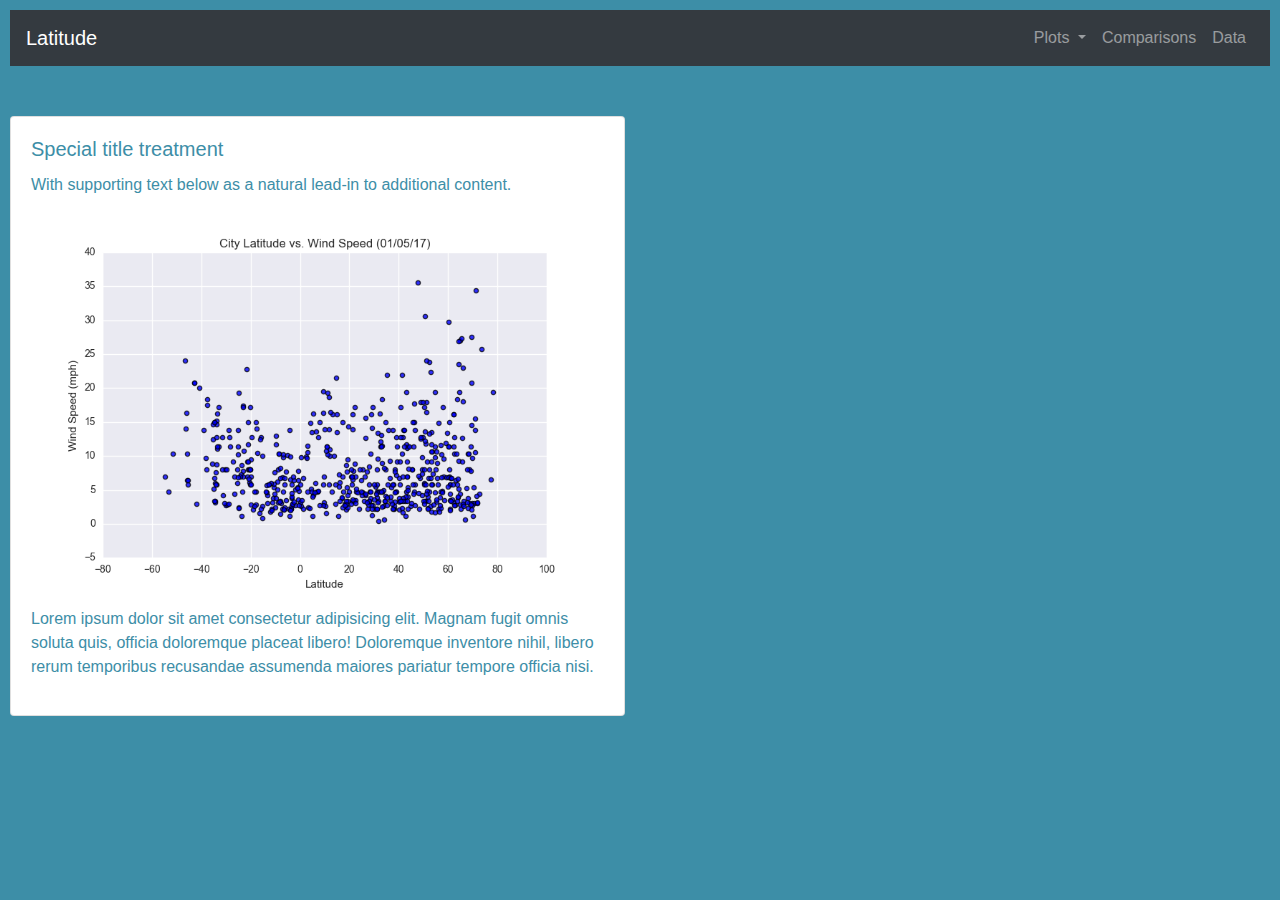
<file: windspeed.html>
<!doctype html>
<html lang="en">

<!-- HEAD -->
  <head>
    <!-- Required meta tags -->
    <meta charset="utf-8">
    <meta name="viewport" content="width=device-width, initial-scale=1, shrink-to-fit=no">

    <!-- Bootstrap CSS -->
    <link rel="stylesheet" href="https://stackpath.bootstrapcdn.com/bootstrap/4.5.2/css/bootstrap.min.css" integrity="sha384-JcKb8q3iqJ61gNV9KGb8thSsNjpSL0n8PARn9HuZOnIxN0hoP+VmmDGMN5t9UJ0Z" crossorigin="anonymous">
    <link rel="stylesheet" type="text/css" href="style.css">
    <title>web-design-challenge</title>
  </head>
<!-- END HEAD -->

<!-- BEGIN BODY -->
  <body>

      <!-- Navbar begins here -->
    <nav class="navbar navbar-expand-lg navbar-dark bg-dark">
        <a class="navbar-brand" href="index.html">Latitude</a>
        <button class="navbar-toggler" type="button" data-toggle="collapse" data-target="#navbarSupportedContent" aria-controls="navbarSupportedContent" aria-expanded="false" aria-label="Toggle navigation">
          <span class="navbar-toggler-icon"></span>
        </button>
        <div class="collapse navbar-collapse" id="navbarSupportedContent">
          <ul class="navbar-nav ml-auto">
            <li class="nav-item dropdown">
                <a class="nav-link dropdown-toggle" href="#" id="navbarDropdown" role="button" data-toggle="dropdown" aria-haspopup="true" aria-expanded="false">
                  Plots
                </a>
                <div class="dropdown-menu" aria-labelledby="navbarDropdown">
                  <a class="dropdown-item" href="maxtemp.html">Max Temperature</a>
                  <a class="dropdown-item" href="humidity.html">Humidity</a>
                  <a class="dropdown-item" href="cloudiness.html">Cloudiness</a>
                  <a class="dropdown-item" href="windspeed.html">Windspeed</a>
                </div>
              </li>
            <li class="nav-item">
              <a class="nav-link" href="comparisons.html">Comparisons</a>
            </li>
            <li class="nav-item">
              <a class="nav-link" href="table.html" tabindex="-1" aria-disabled="true">Data</a>
            </li>
          </ul>
        </div>
      </nav>
      <!-- Navbar ends here -->

      <div class="row">
        <div class="col-md-6">
            <div class="card">
                <div class="card-body">
                  <h5 class="card-title">Special title treatment</h5>
                  <p class="card-text">With supporting text below as a natural lead-in to additional content.</p>
                  <a> <img class="card-img-top" src="Instructions/Resources/assets/images/Fig4.png" alt="Windspeed Visualization" > </a>
                  <p>
                    Lorem ipsum dolor sit amet consectetur adipisicing elit. Magnam fugit omnis soluta quis, officia doloremque placeat libero! Doloremque inventore nihil, libero rerum temporibus recusandae assumenda maiores pariatur tempore officia nisi.
                  </p>
                </div>
            </div>
        </div>



    <!-- Optional JavaScript -->
    <!-- jQuery first, then Popper.js, then Bootstrap JS -->
    <script src="https://code.jquery.com/jquery-3.5.1.slim.min.js" integrity="sha384-DfXdz2htPH0lsSSs5nCTpuj/zy4C+OGpamoFVy38MVBnE+IbbVYUew+OrCXaRkfj" crossorigin="anonymous"></script>
    <script src="https://cdn.jsdelivr.net/npm/popper.js@1.16.1/dist/umd/popper.min.js" integrity="sha384-9/reFTGAW83EW2RDu2S0VKaIzap3H66lZH81PoYlFhbGU+6BZp6G7niu735Sk7lN" crossorigin="anonymous"></script>
    <script src="https://stackpath.bootstrapcdn.com/bootstrap/4.5.2/js/bootstrap.min.js" integrity="sha384-B4gt1jrGC7Jh4AgTPSdUtOBvfO8shuf57BaghqFfPlYxofvL8/KUEfYiJOMMV+rV" crossorigin="anonymous"></script>
  </body>
<!-- BODY ENDS HERE -->



</html>
</file>
<file: style.css>
body {background-color:rgb(61, 142, 167);}
h5 {color: rgb(61, 142, 167);}
p {color: rgb(61, 142, 167)}

.carousel-control-next,
.carousel-control-prev {
    filter: invert(100%);
}

body {
    margin: 10px;}


.card { margin-top: 50px;}
</file>
